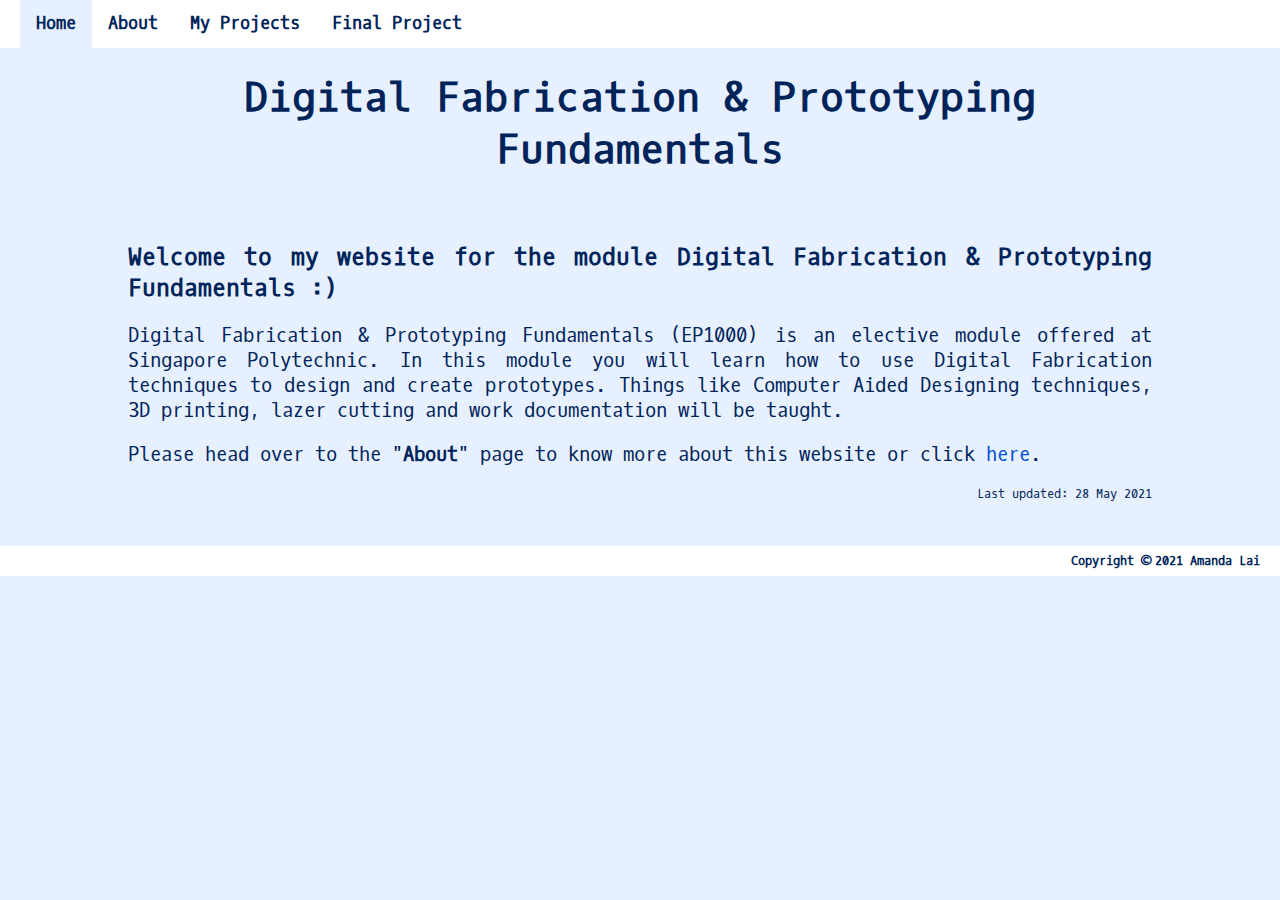
<file: index.html>
<!DOCTYPE html>
<html>
  <head>
      <title>Amanda & EP1000</title>
      <link rel="stylesheet" href="style.css"/>
      <link rel="preconnect" href="https://fonts.gstatic.com">
      <link href="https://fonts.googleapis.com/css2?family=Oxygen+Mono&display=swap" rel="stylesheet">
  </head>
  <body>
    <header>
      <h1>Digital Fabrication & Prototyping Fundamentals</h1>
    </header>
    <div class="menu-bar">
      <ul>
        <li><a href="index.html" class="active">Home</a></li>
        <li><a href="about.html">About</a></li>
        <li><a href="projects.html">My Projects</a>
          <div class="sub-menu-1">
            <ul>
              <li><a href="safety.html">FabLab Safety</a></li>
              <li><a href="webdevelopment.html">Web Development</a></li>
              <li><a href="cad.html">Computer Aided Design</a></li>
              <li><a href="3d.html">3D Modelling</a></li>
              <li><a href="programming.html">Programming</a></li>
            </ul>
          </div>
        </li>
        <li><a href="finalproject.html">Final Project</a></li>
      </ul>
    </div>
    <div id="home">
      <h2>Welcome to my website for the module Digital Fabrication & Prototyping Fundamentals :)</h2>
      <p>Digital Fabrication & Prototyping Fundamentals (EP1000) is an elective module offered at Singapore Polytechnic. In this module you will learn how to use Digital Fabrication techniques to design and create prototypes. Things like Computer Aided Designing techniques, 3D printing, lazer cutting and work documentation will be taught. </p>
      <p>Please head over to the "<b>About</b>" page to know more about this website or click <a href="about.html">here</a>.</p>
      <p style="text-align: right; font-size: 12px;">Last updated: 28 May 2021</p>
    </div>
  </body>
  <footer>
    <p>Copyright &copy; 2021 Amanda Lai</p>
  </footer>
</html>
</file>
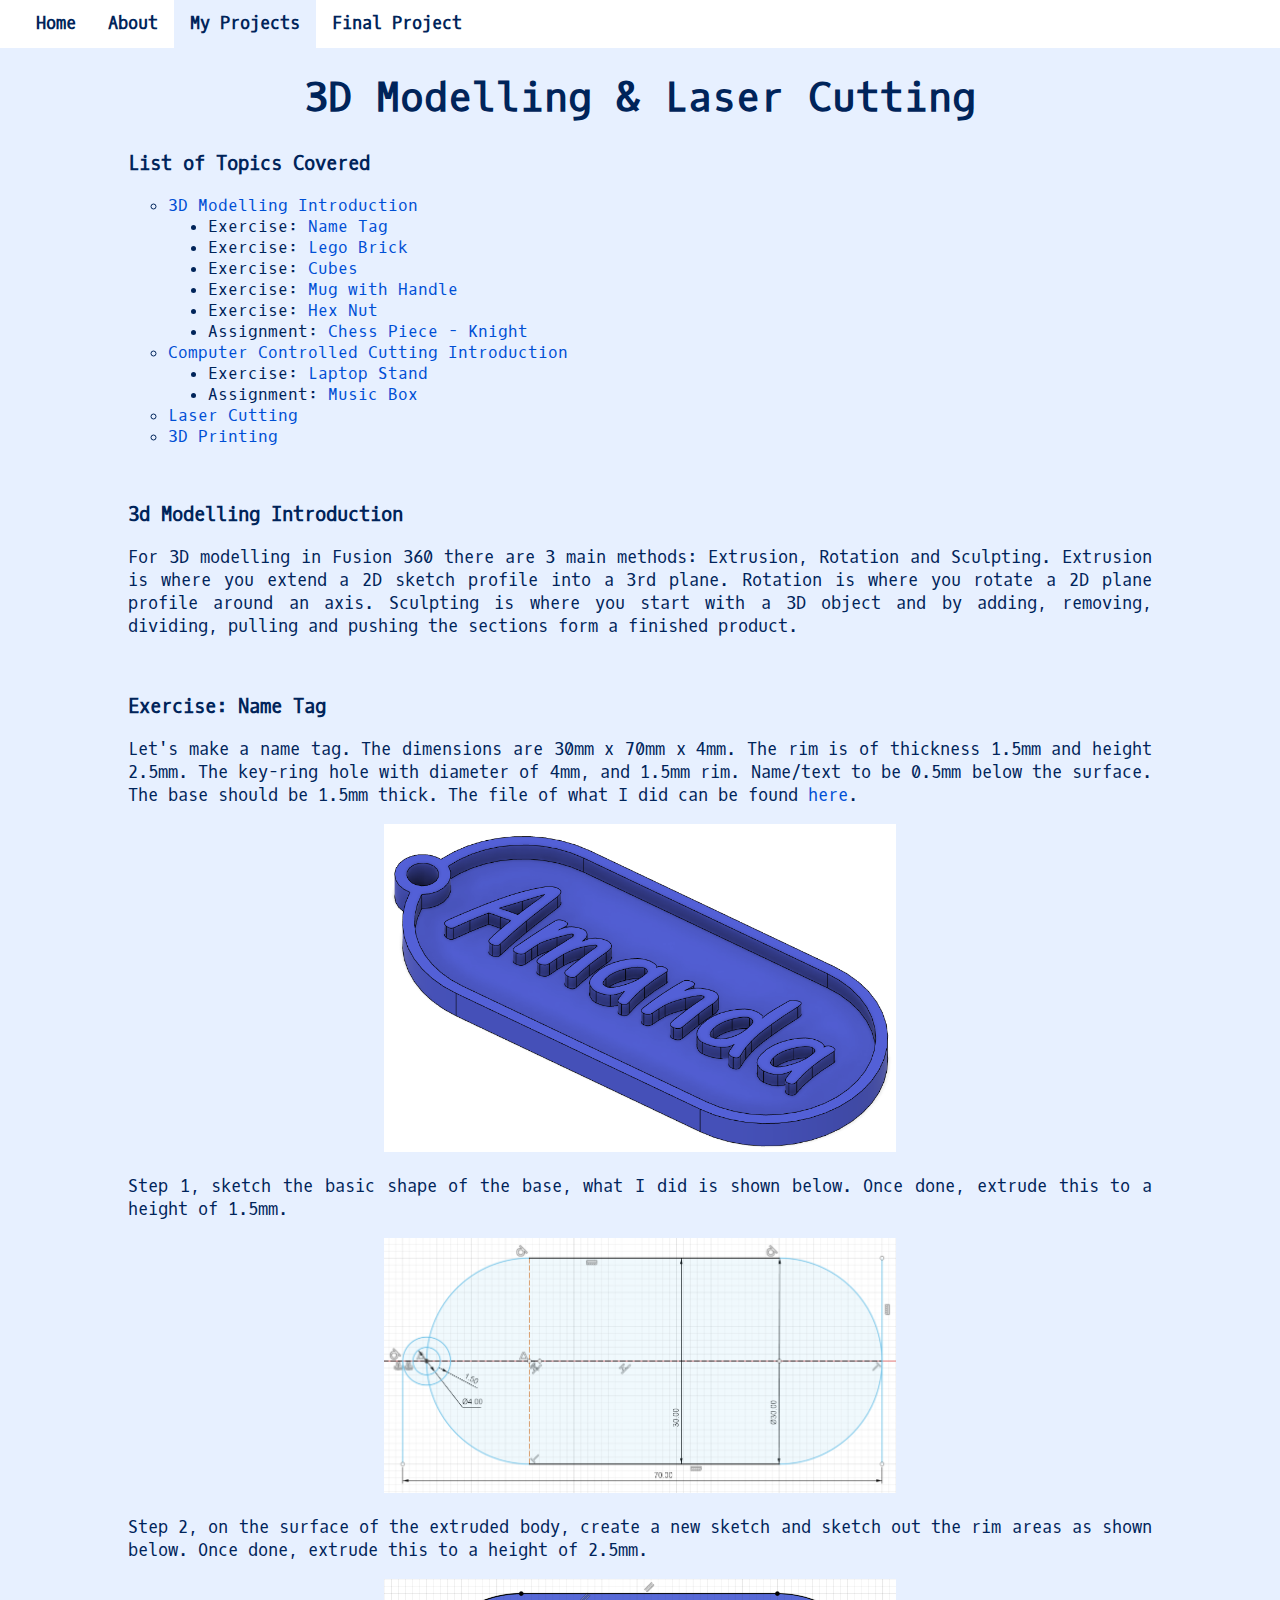
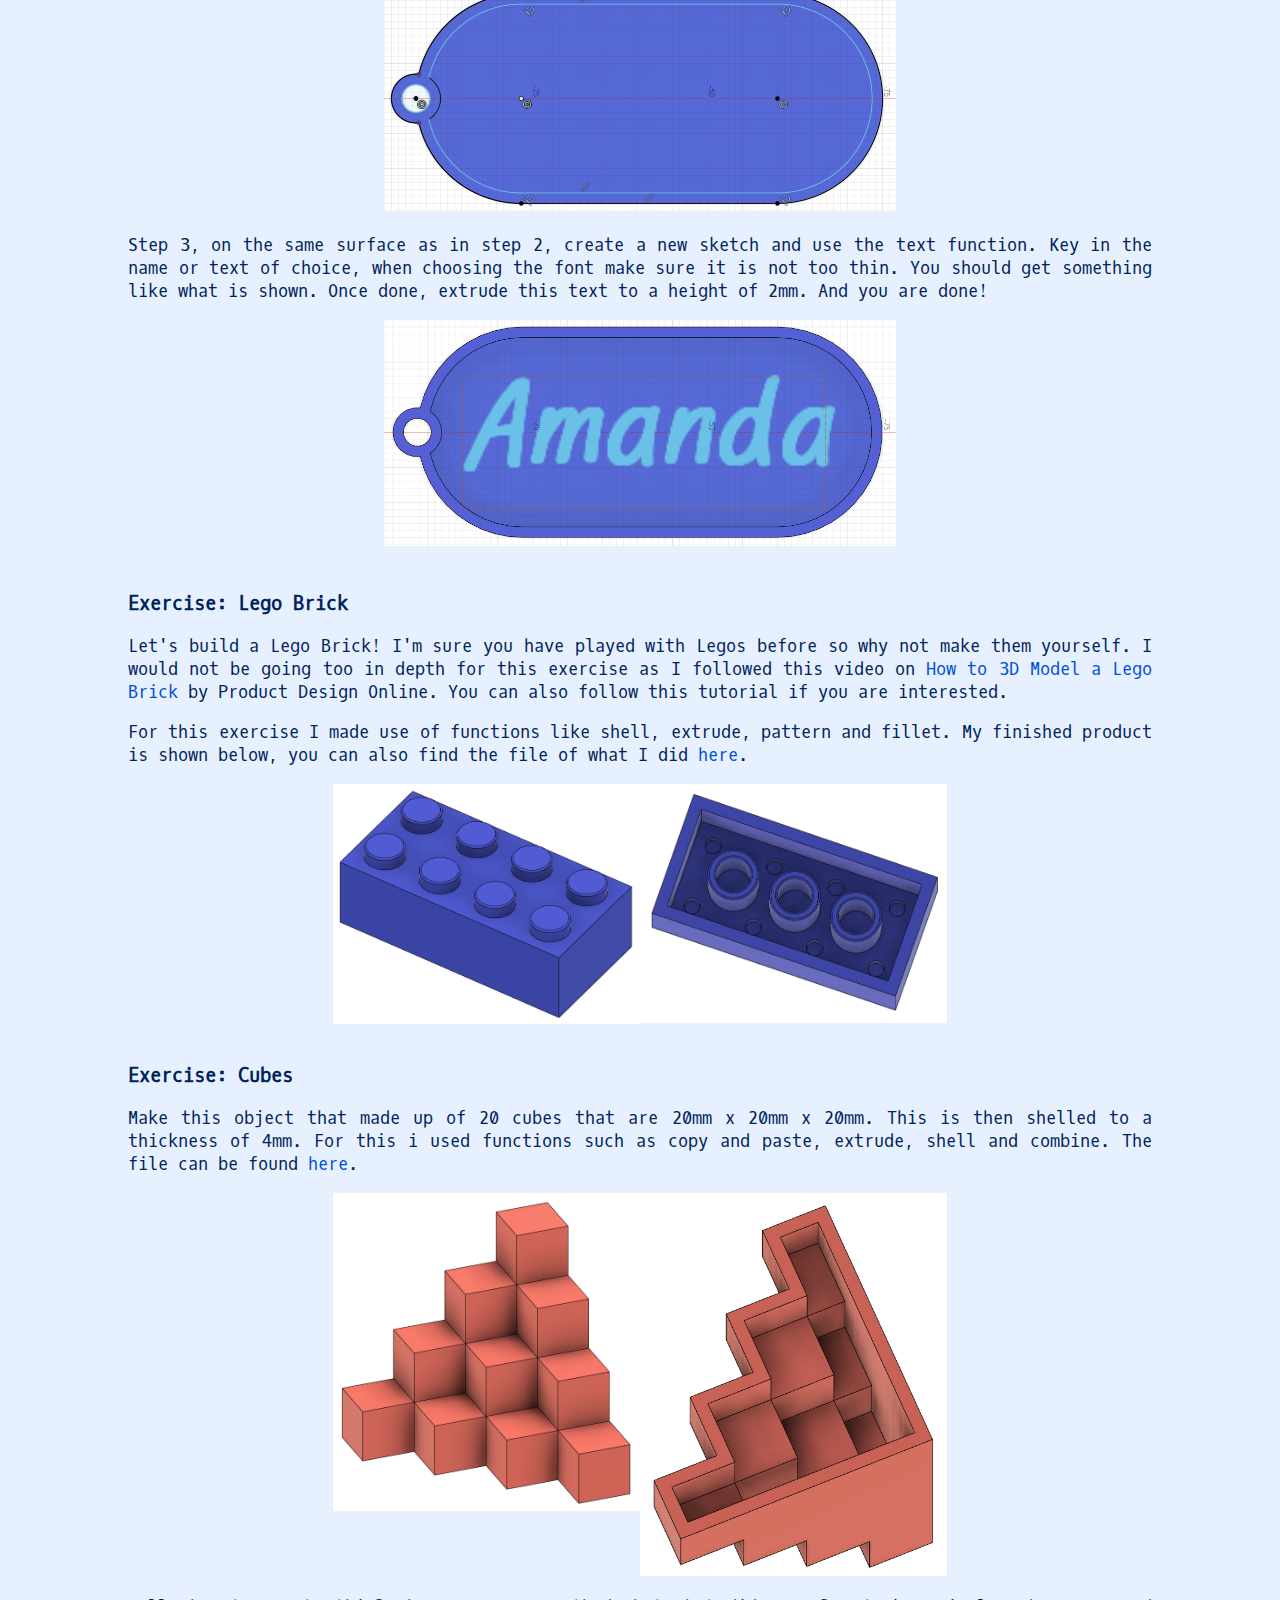
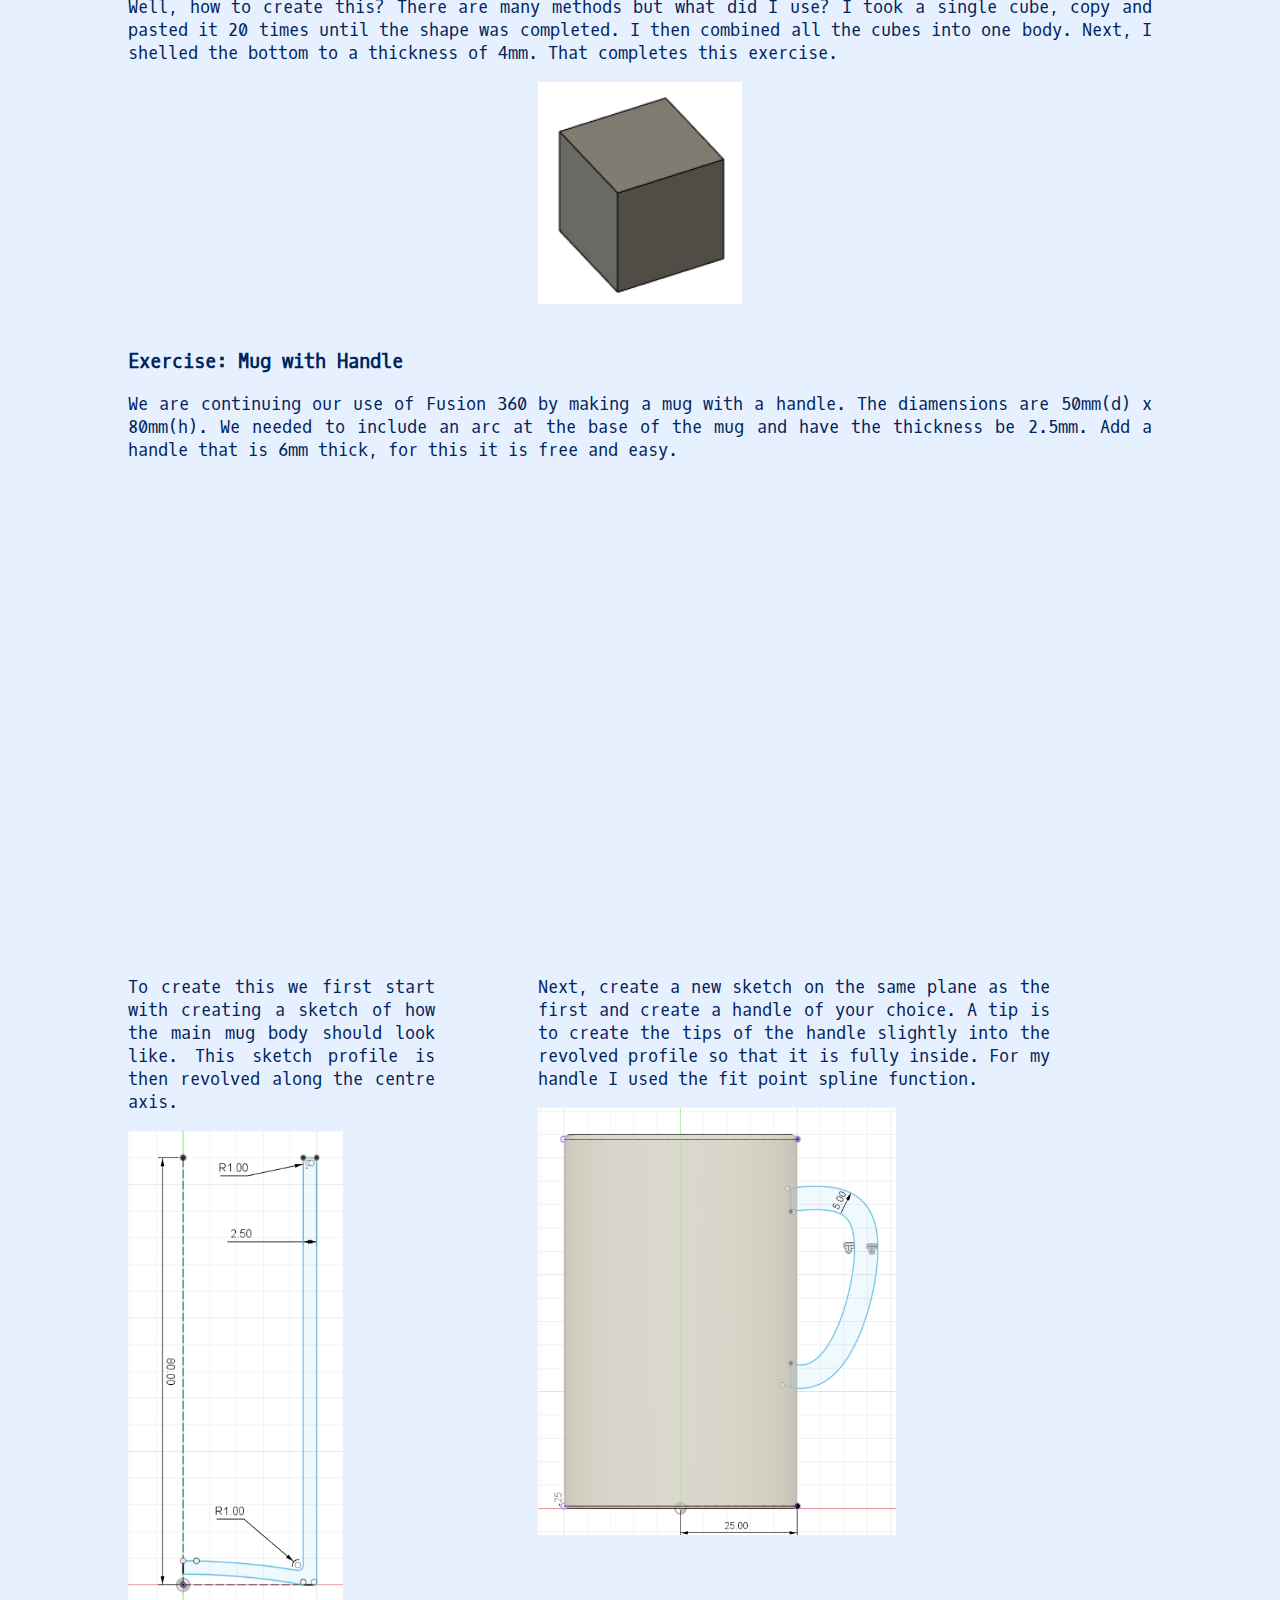
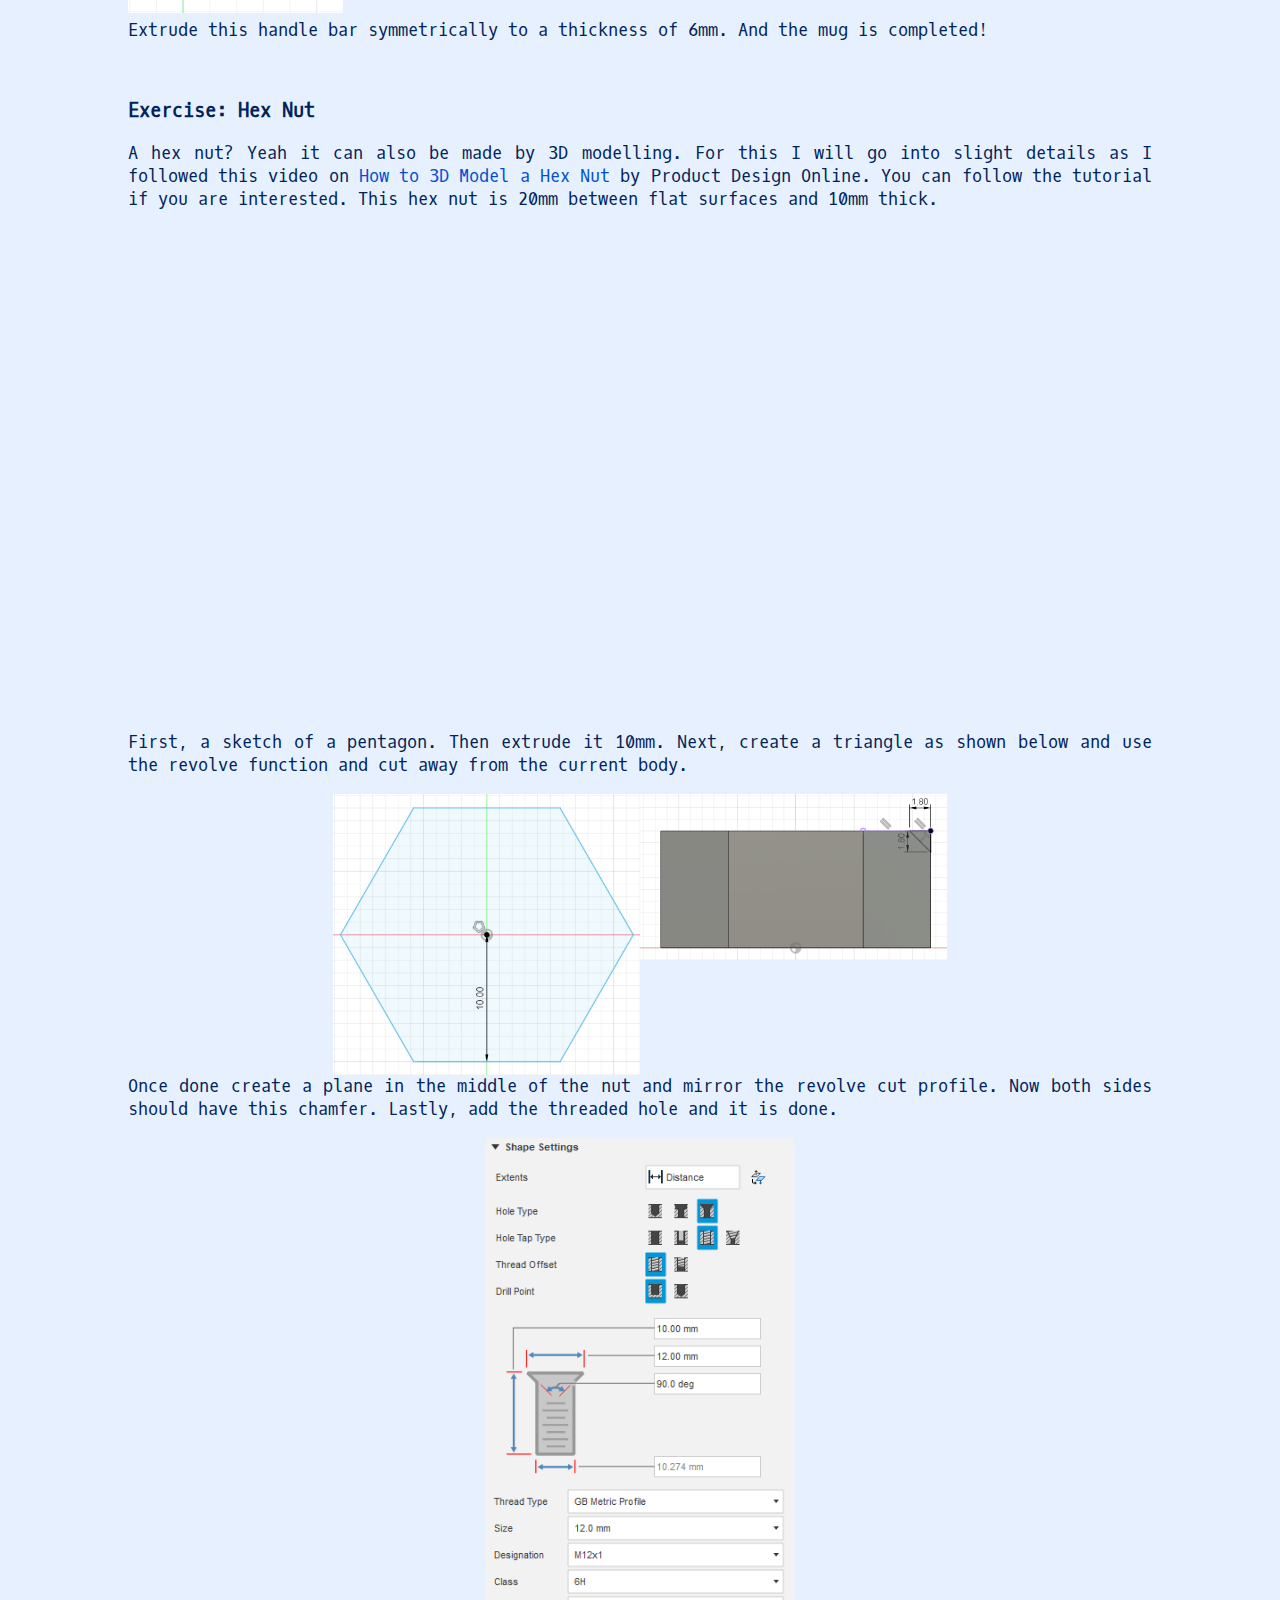
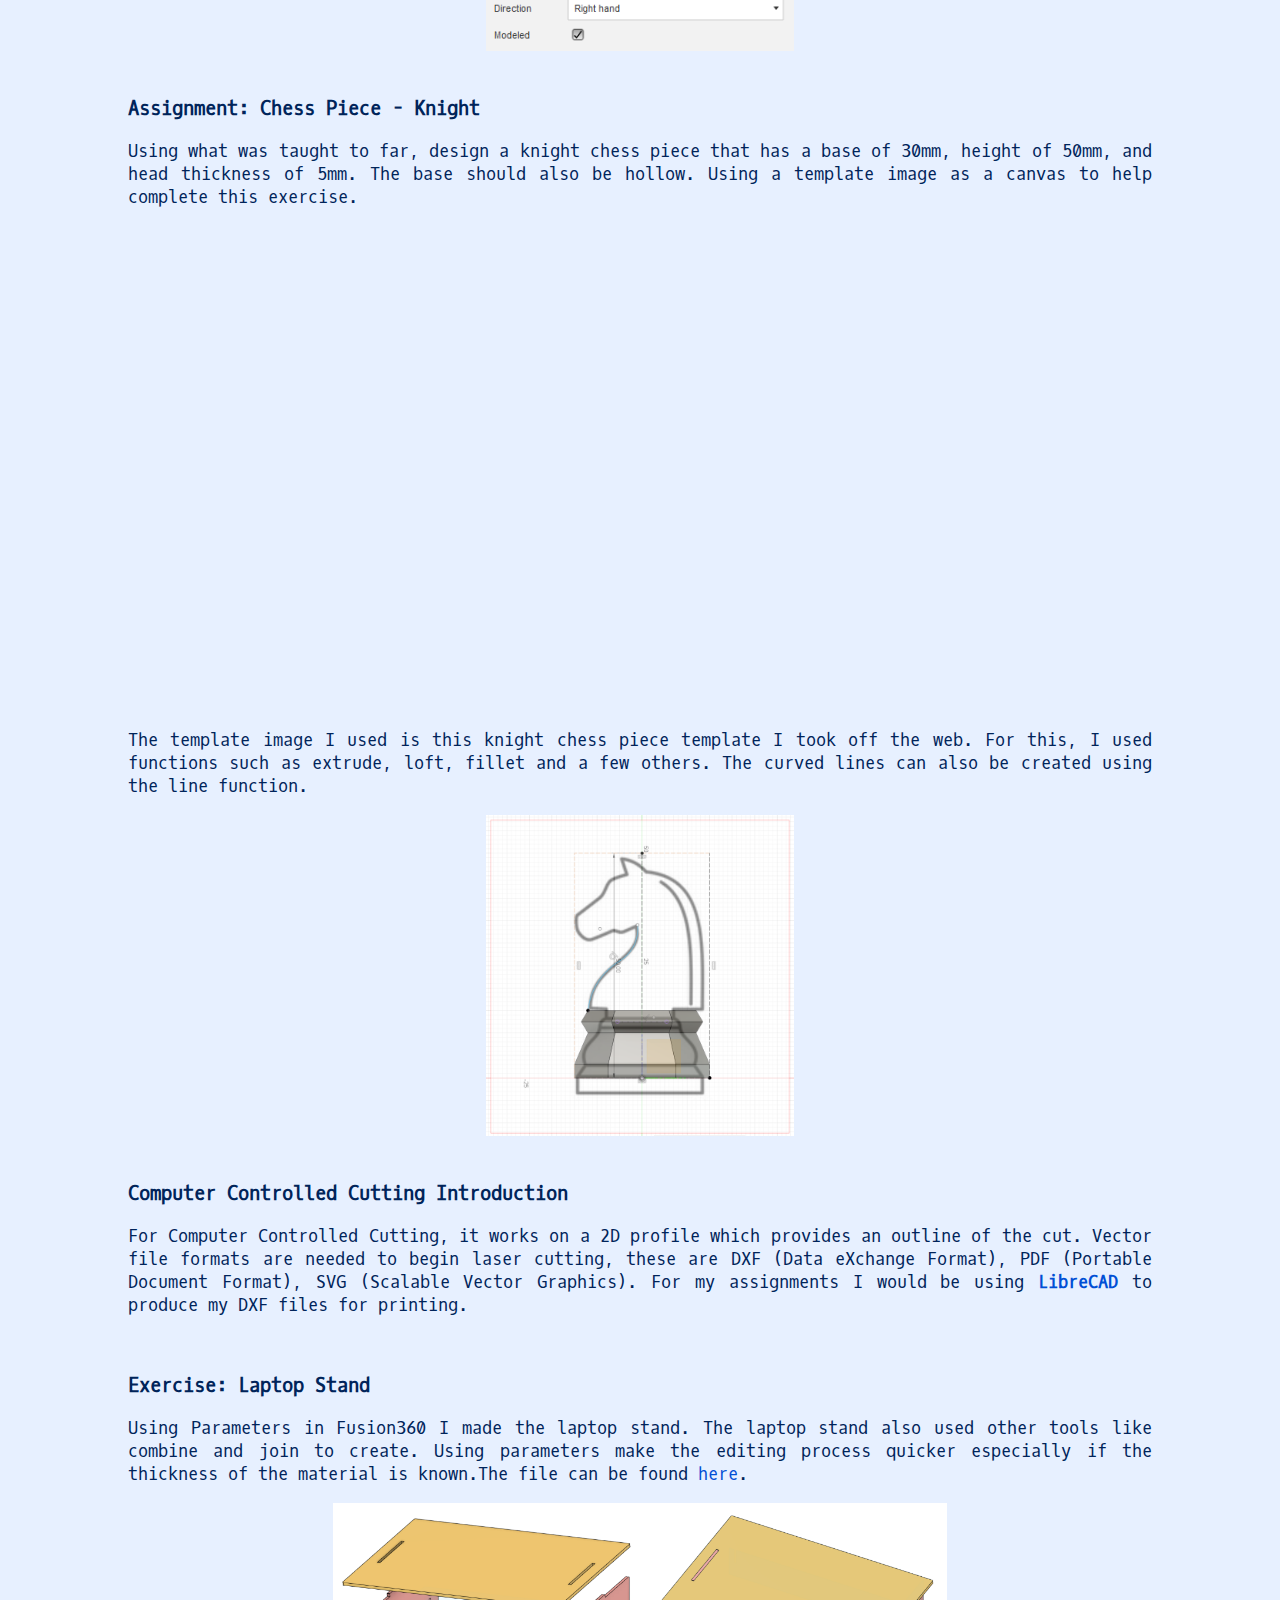
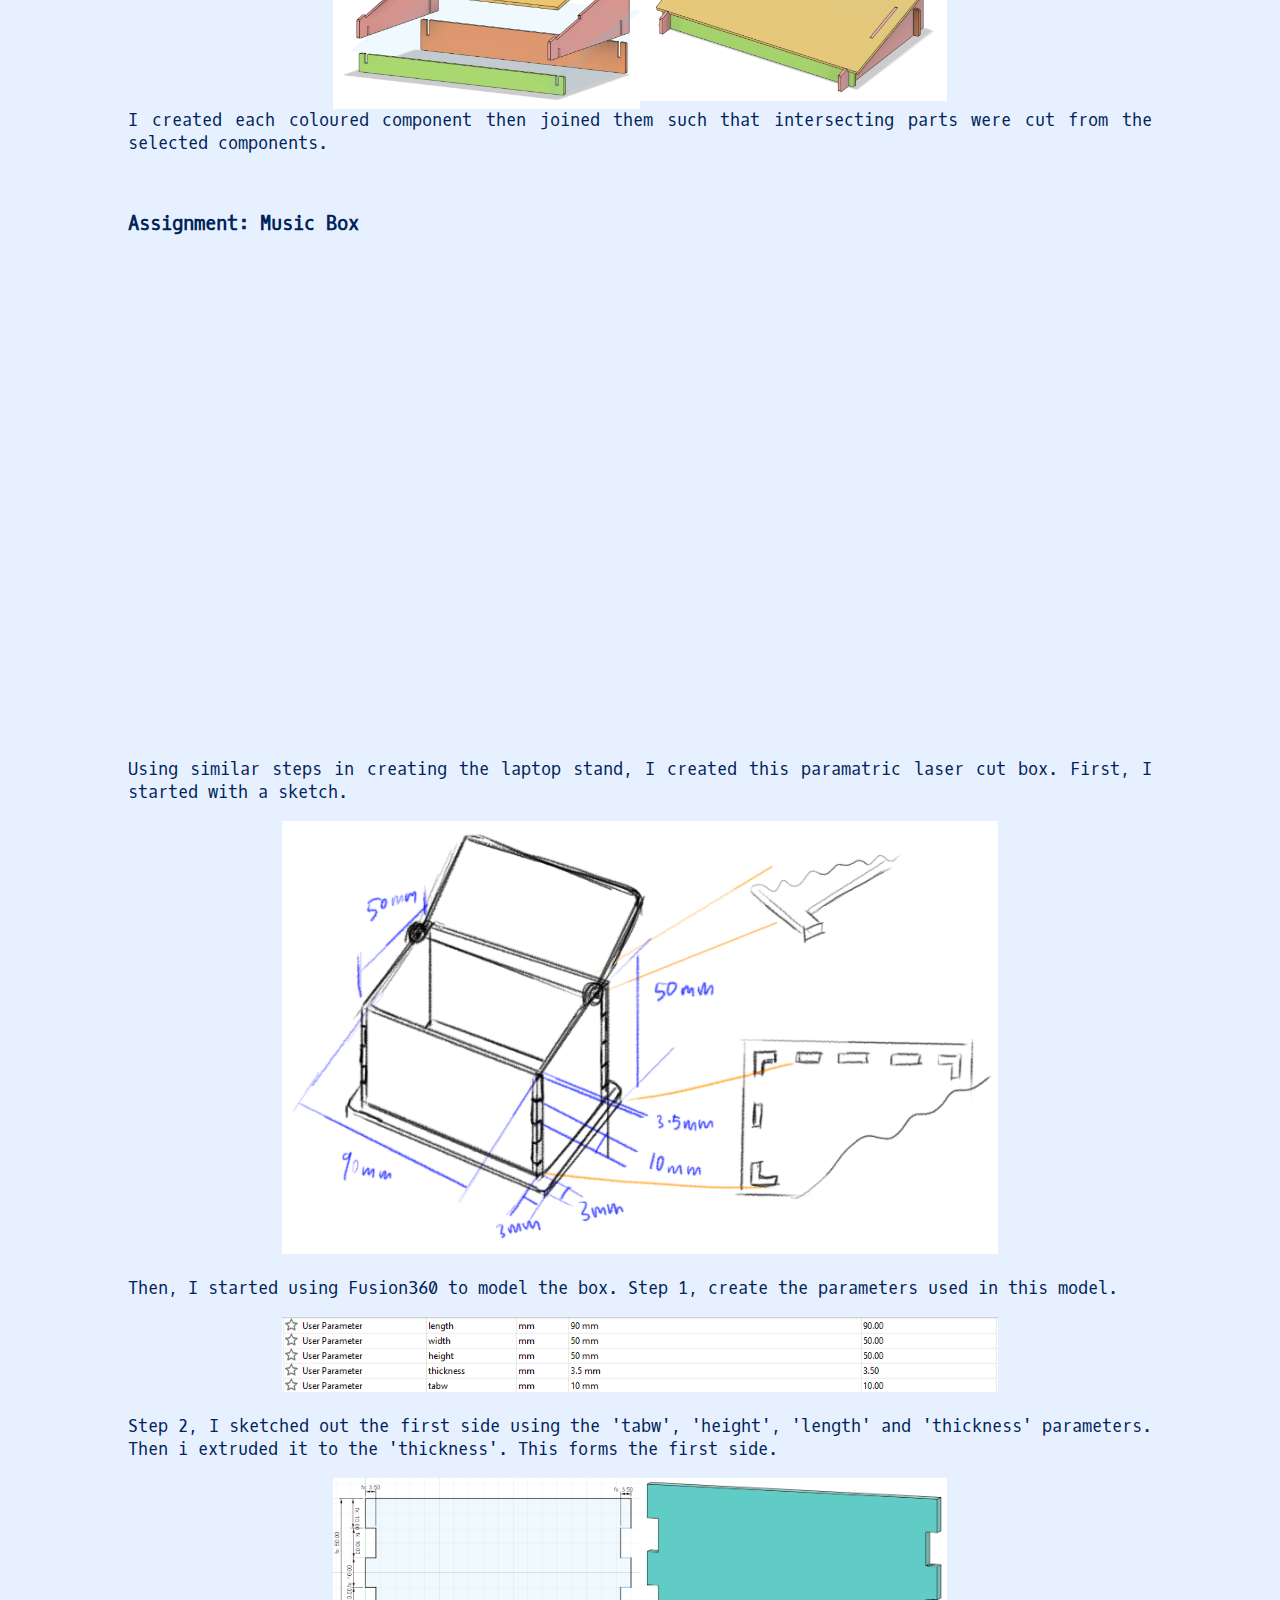
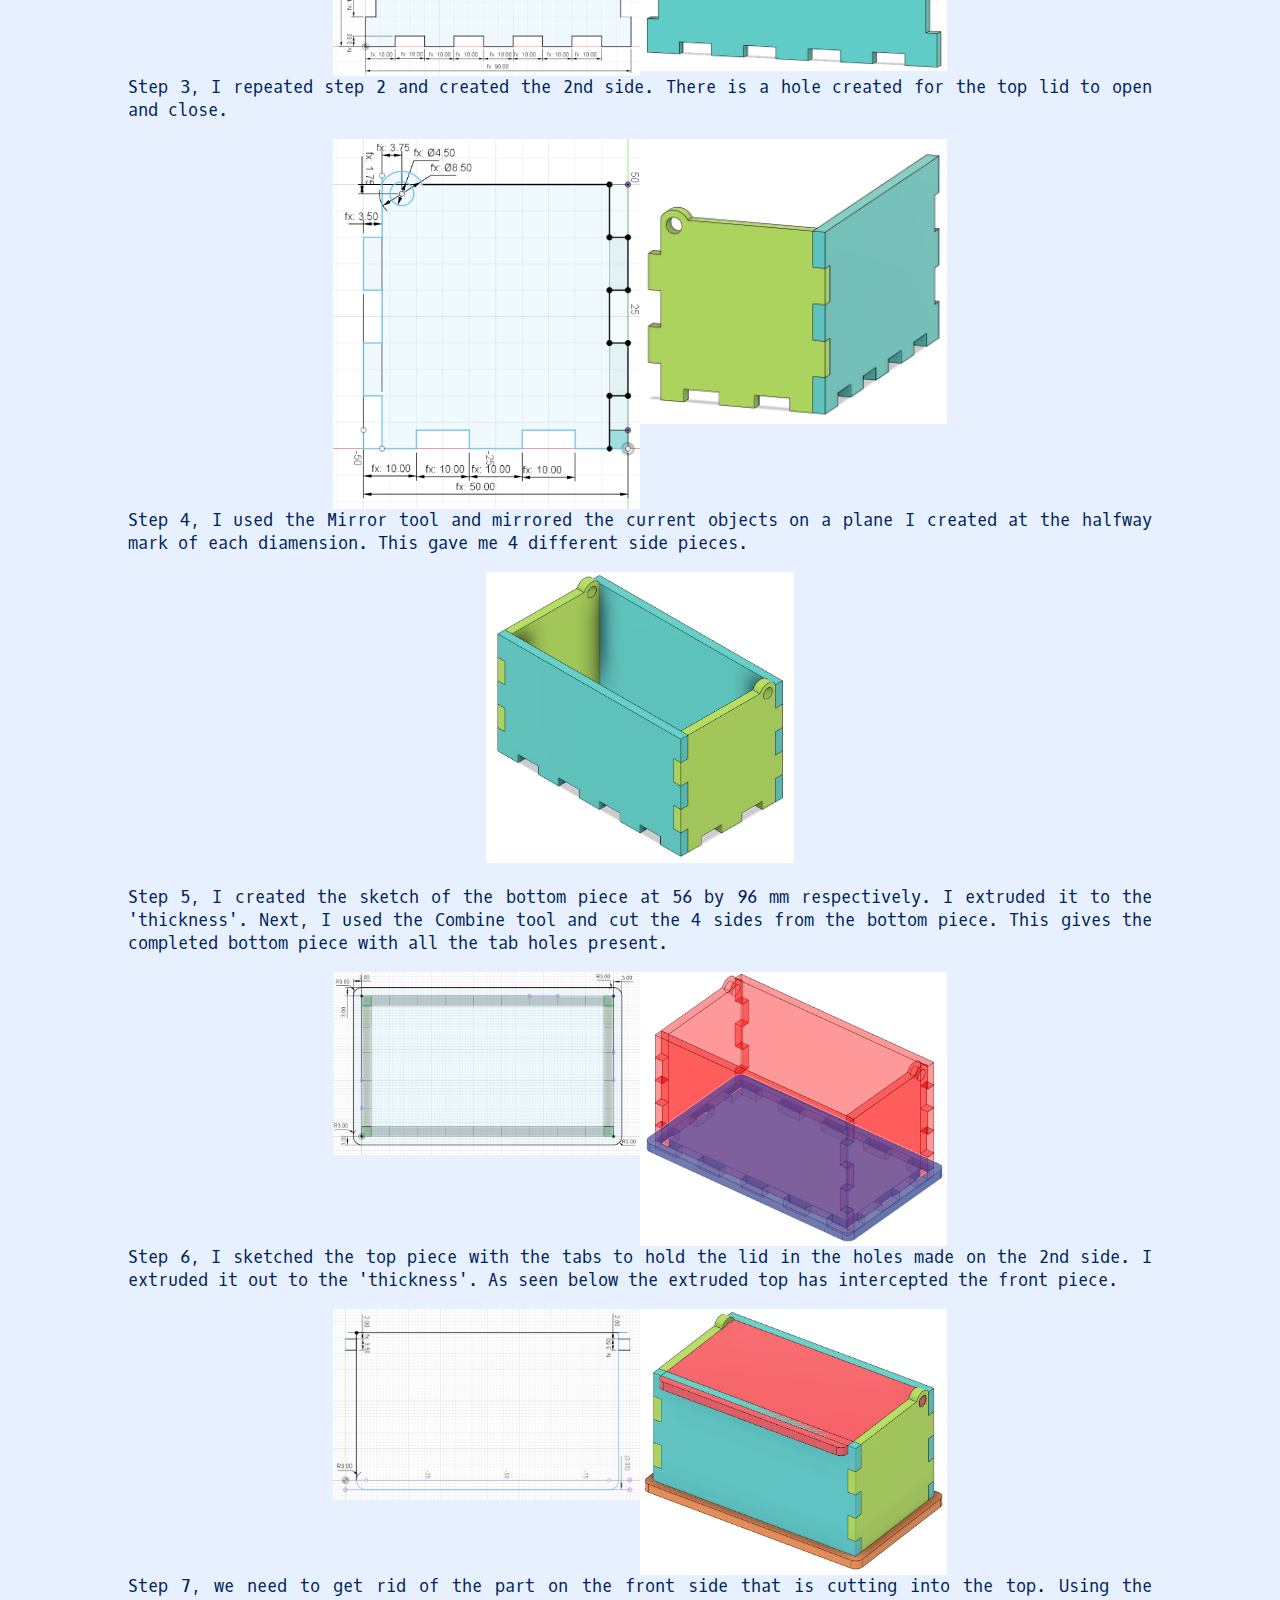
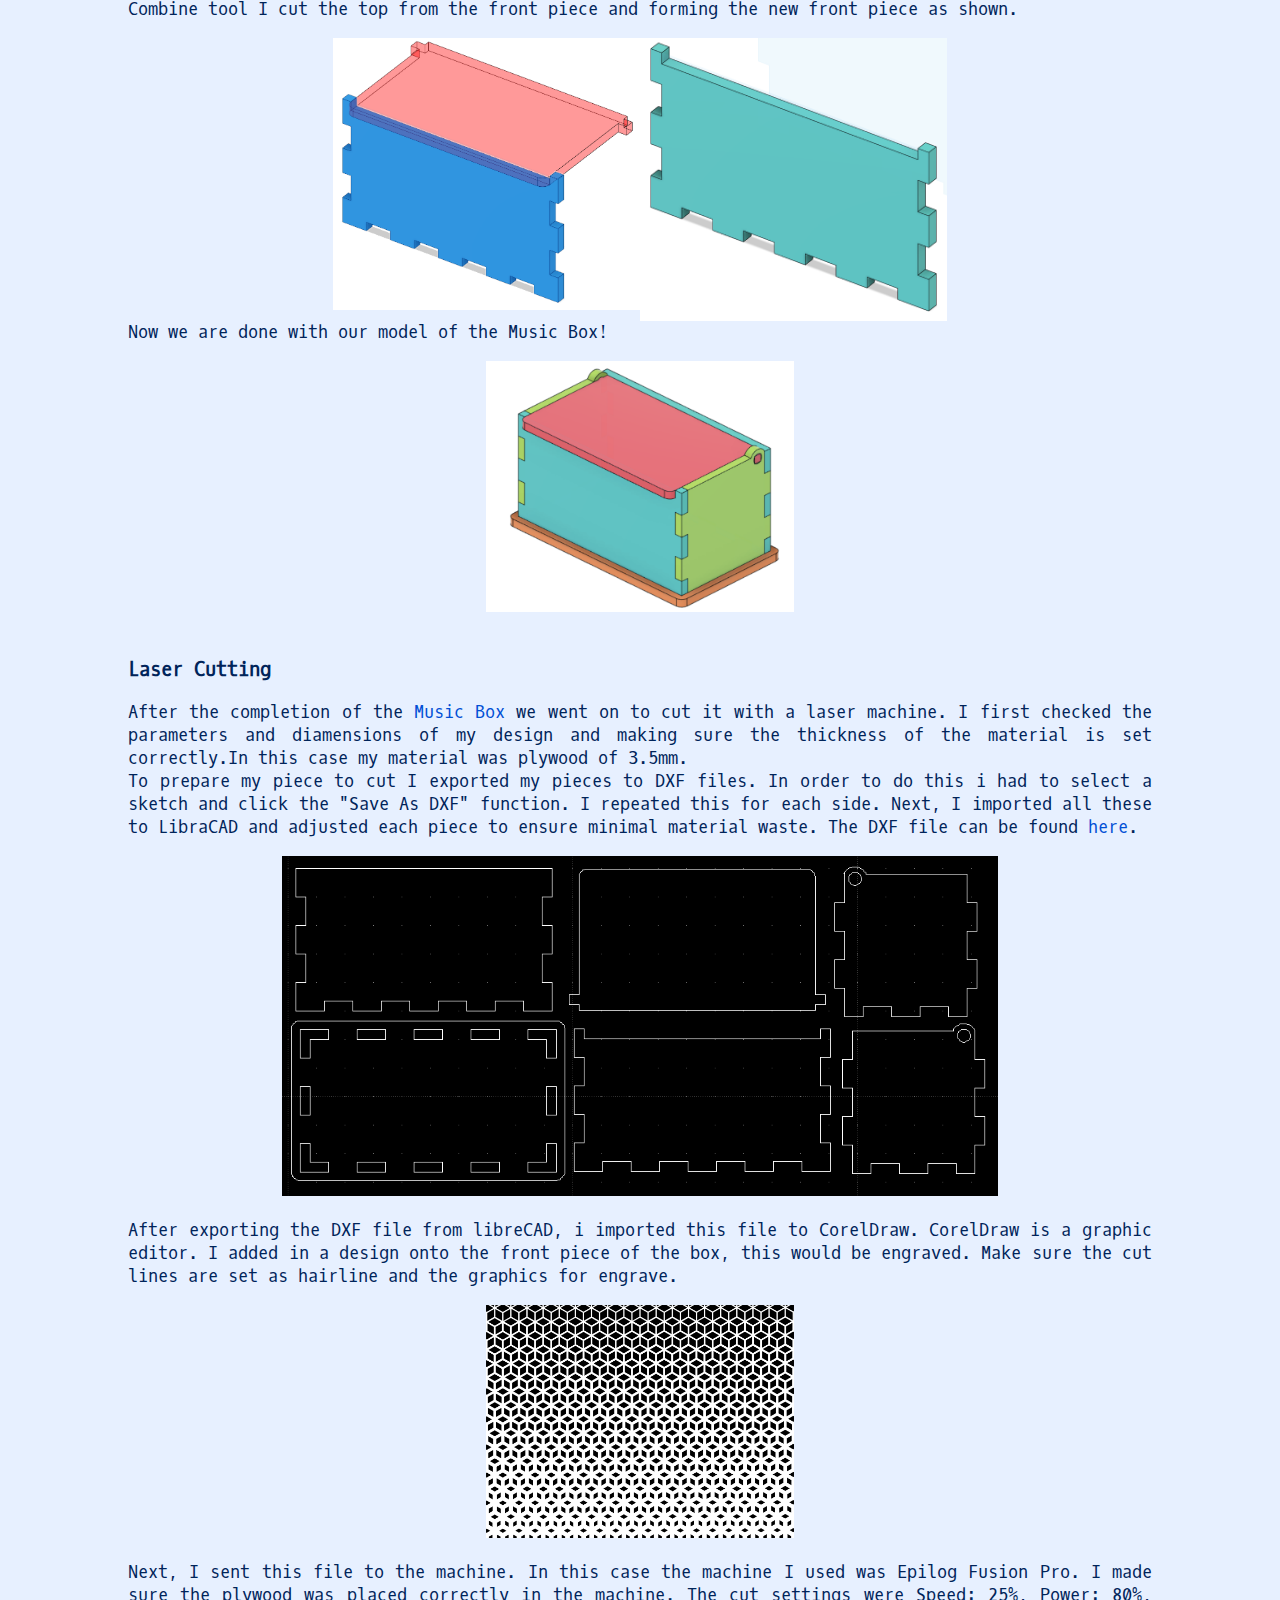
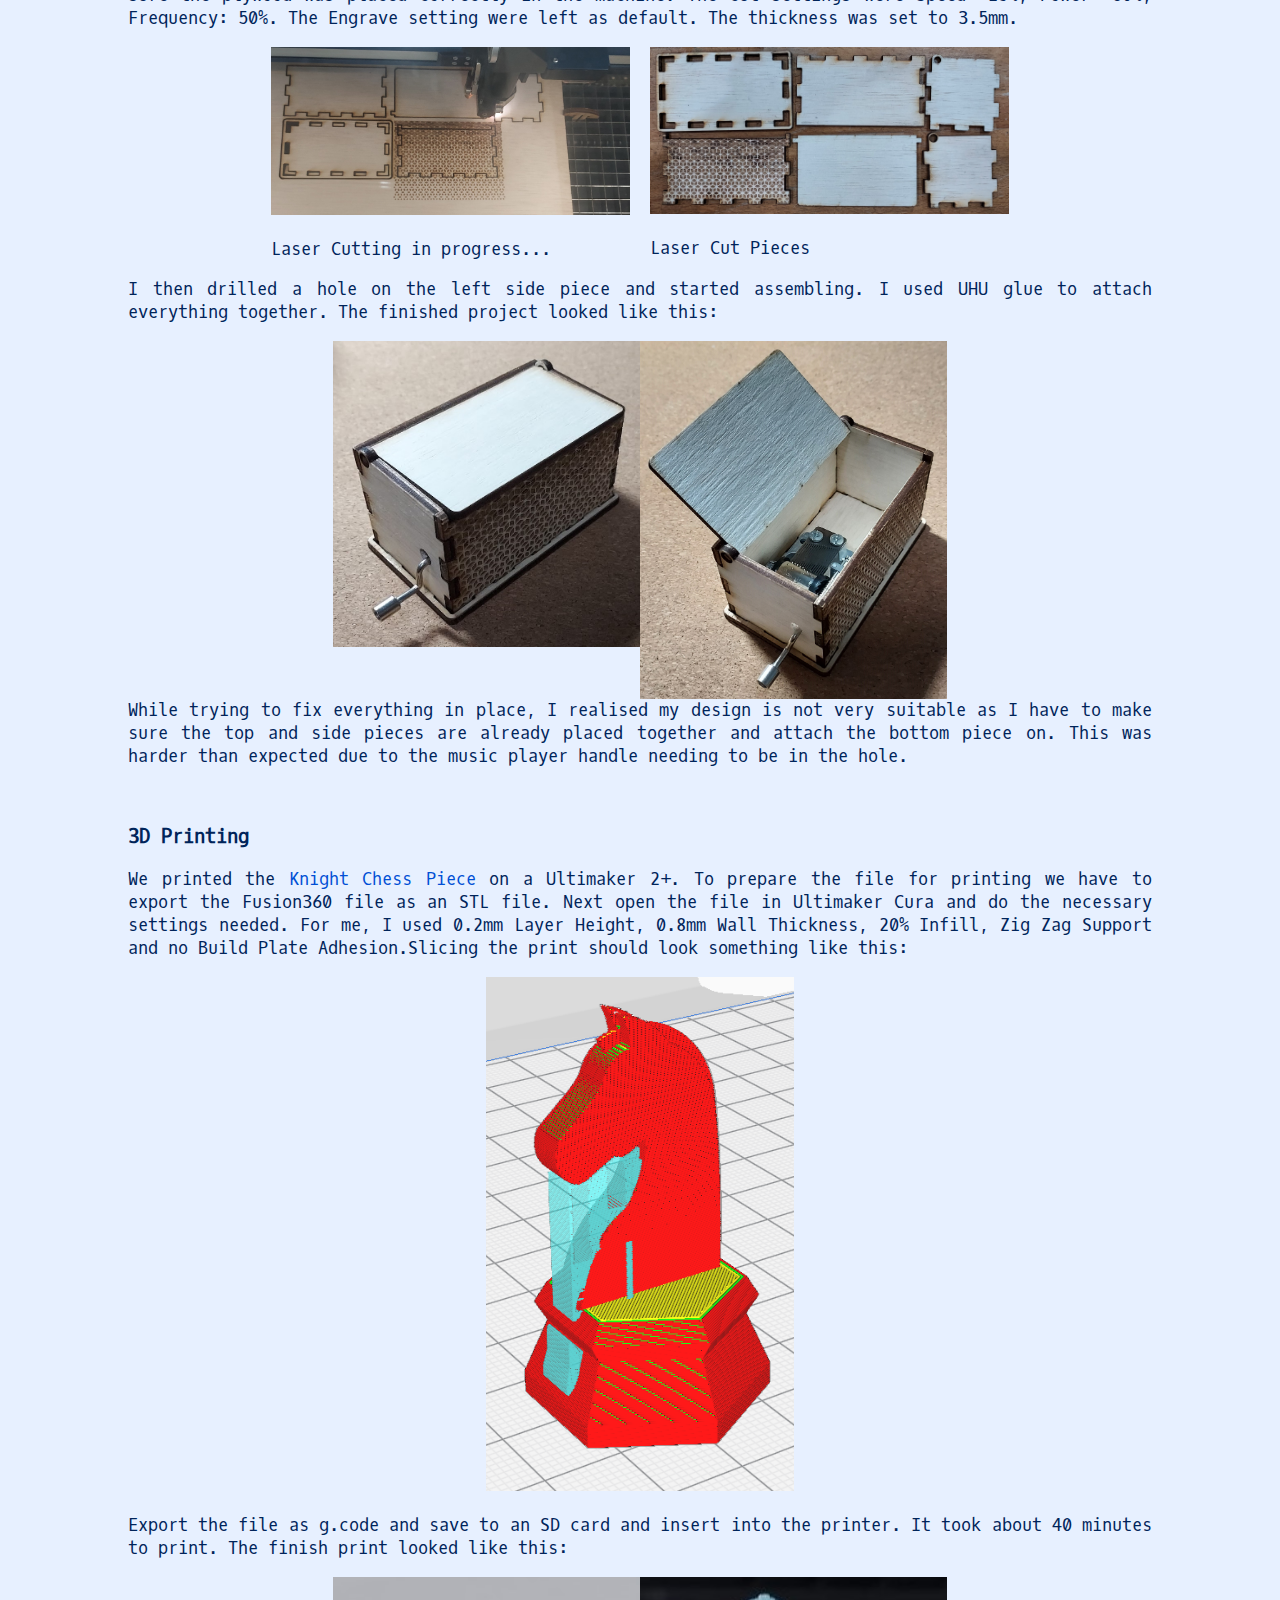
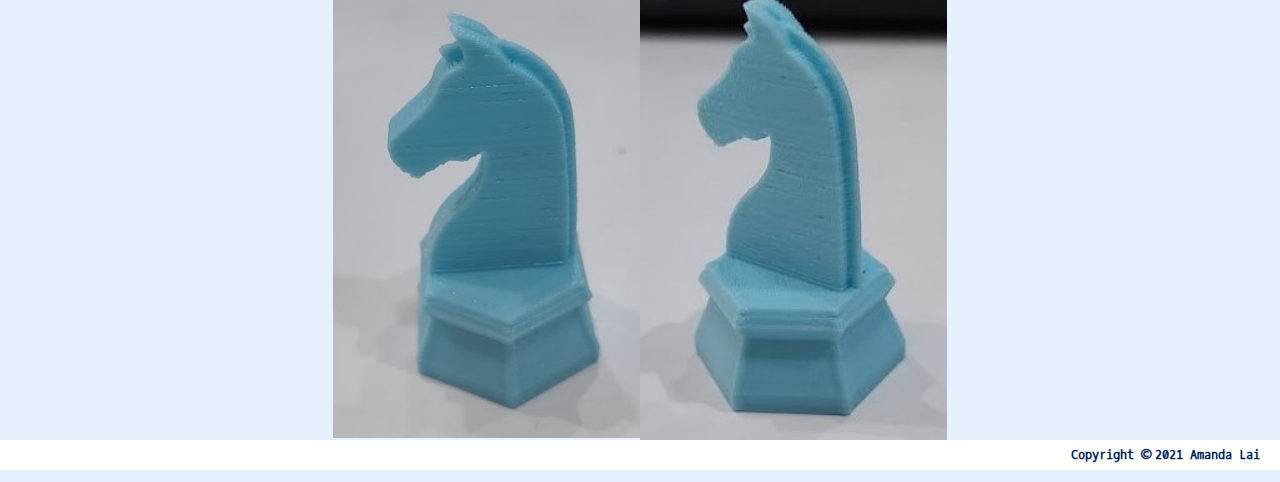
<file: 3D.html>
<!DOCTYPE html>
<html>
  <head>
    <title>3D & Laser - Amanda & EP1000</title>
    <link rel="stylesheet" href="style.css"/>
    <link rel="preconnect" href="https://fonts.gstatic.com">
    <link href="https://fonts.googleapis.com/css2?family=Oxygen+Mono&display=swap" rel="stylesheet">
  </head>
  <body>
    <header>
      <h1>3D Modelling & Laser Cutting</h1>
    </header>
    <div class="menu-bar">
      <ul>
        <li><a href="index.html">Home</a></li>
        <li><a href="about.html">About</a></li>
        <li><a href="projects.html" class="active">My Projects</a>
          <div class="sub-menu-1">
            <ul>
              <li><a href="safety.html">FabLab Safety</a></li>
              <li><a href="webdevelopment.html">Web Development</a></li>
              <li><a href="cad.html">Computer Aided Design</a></li>
              <li><a href="3d.html" class="active">3D Modelling</a></li>
              <li><a href="programming.html">Programming</a></li>
            </ul>
          </div>
        </li>
        <li><a href="finalproject.html">Final Project</a></li>
      </ul>
    </div>
    <div id="intro_3d">
      <h3>List of Topics Covered</h3>
        <ul style="list-style-type: circle;">
          <li><a href="#modelling-3d">3D Modelling Introduction</a>
            <ul style="list-style-type: disc;">
              <li>Exercise: <a href="#nametag-3d">Name Tag</a></li>
              <li>Exercise: <a href="#lego-3d">Lego Brick</a></li>
              <li>Exercise: <a href="#cubes-3d">Cubes</a></li>
              <li>Exercise: <a href="#mug-3d">Mug with Handle</a></li>
              <li>Exercise: <a href="#nut-3d">Hex Nut</a></li>
              <li>Assignment: <a href="#chess-3d">Chess Piece - Knight</a></li>
            </ul>
          </li>
          <li><a href="#cutting-intro">Computer Controlled Cutting Introduction</a></li>
            <ul style="list-style-type: disc;">
              <li>Exercise: <a href="#laptop-laser">Laptop Stand</a></li>
              <li>Assignment: <a href="#musicbox-laser">Music Box</a></li>
            </ul>
            <li><a href="#laser-cut">Laser Cutting</a></li>
            <li><a href="#print-3d">3D Printing</a></li>
        </ul>
    </div>
    <div id="modelling-3d">
      <h3>3d Modelling Introduction</h3>
      <p>For 3D modelling in Fusion 360 there are 3 main methods: Extrusion, Rotation and Sculpting. Extrusion is where you extend a 2D sketch profile into a 3rd plane. Rotation is where you rotate a 2D plane profile around an axis. Sculpting is where you start with a 3D object and by adding, removing, dividing, pulling and pushing the sections form a finished product.</p>
    </div>
    <div id="nametag-3d">
      <h3>Exercise: Name Tag</h3>
      <p>Let's make a name tag. The dimensions are 30mm x 70mm x 4mm. The rim is of thickness 1.5mm and height 2.5mm. The key-ring hole with diameter of 4mm, and 1.5mm rim. Name/text to be 0.5mm below the surface. The base should be 1.5mm thick. The file of what I did can be found <a href="files/Name Tag.f3d">here</a>.</p>
      <img src="images/cad-nametag.png" alt="Name Tag">
      <p>Step 1, sketch the basic shape of the base, what I did is shown below. Once done, extrude this to a height of 1.5mm.</p>
      <img src="images/nametag-step1.png" alt="Name Tag step 1">
      <p>Step 2, on the surface of the extruded body, create a new sketch and sketch out the rim areas as shown below. Once done, extrude this to a height of 2.5mm.</p>
      <img src="images/nametag-step2.png" alt="Name Tag step 2">
      <p>Step 3, on the same surface as in step 2, create a new sketch and use the text function. Key in the name or text of choice, when choosing the font make sure it is not too thin. You should get something like what is shown. Once done, extrude this text to a height of 2mm. And you are done!</p>
      <img src="images/nametag-step3.png" alt="Name Tag step 3">
    </div>
    <div id="lego-3d">
      <h3>Exercise: Lego Brick</h3>
      <p>Let's build a Lego Brick! I'm sure you have played with Legos before so why not make them yourself. I would not be going too in depth for this exercise as I followed this video on <a href="https://www.youtube.com/watch?v=6yPKMSb6ja8">How to 3D Model a Lego Brick</a> by Product Design Online. You can also follow this tutorial if you are interested. </p>
      <p>For this exercise I made use of functions like shell, extrude, pattern and fillet. My finished product is shown below, you can also find the file of what I did <a href="files/Lego.f3d">here</a>.</p>
      <img src="images/cad-lego.png" alt="Lego Brick">
      <img src="images/cad-lego-under.png" alt="Lego Brick Bottom">
    </div>
    <div id="cubes-3d">
      <h3>Exercise: Cubes</h3>
      <p>Make this object that made up of 20 cubes that are 20mm x 20mm x 20mm. This is then shelled to a thickness of 4mm. For this i used functions such as copy and paste, extrude, shell and combine. The file can be found <a href="files/Cubes.f3d">here</a>.</p>
      <img src="images/cad-cubes.png" alt="Cubes">
      <img src="images/cad-cubes-under.png" alt="Cubes Bottom">
      <p style="clear: both; padding-top: 20px;">Well, how to create this? There are many methods but what did I use? I took a single cube, copy and pasted it 20 times until the shape was completed. I then combined all the cubes into one body. Next, I shelled the bottom to a thickness of 4mm. That completes this exercise.</p>
      <img src="images/cad-cube.png" alt="Single Cube">
    </div>
    <div id="mug-3d">
      <h3>Exercise: Mug with Handle</h3>
      <p>We are continuing our use of Fusion 360 by making a mug with a handle. The diamensions are 50mm(d) x 80mm(h). We needed to include an arc at the base of the mug and have the thickness be 2.5mm. Add a handle that is 6mm thick, for this it is free and easy.</p>
      <iframe style="float: left;"src="https://ichat1941.autodesk360.com/shares/public/SH919a0QTf3c32634dcfd498bd50b7440337?mode=embed" width="640" height="480" allowfullscreen="true" webkitallowfullscreen="true" mozallowfullscreen="true"  frameborder="0"></iframe>
      <div id="mug-1">
        <p>To create this we first start with creating a sketch of how the main mug body should look like. This sketch profile is then revolved along the centre axis.</p>
        <img src="images/cad-mug-step1.png" alt="Mug step 1">
      </div>
      <div id="mug-2">
        <p>Next, create a new sketch on the same plane as the first and create a handle of your choice. A tip is to create the tips of the handle slightly into the revolved profile so that it is fully inside. For my handle I used the fit point spline function.</p>
        <img src="images/cad-mug-step2.png" alt="Mug step 2">
      </div>
      <p style="clear: both;">Extrude this handle bar symmetrically to a thickness of 6mm. And the mug is completed!</p>
    </div>
    <div id="nut-3d">
      <h3>Exercise: Hex Nut</h3>
      <p>A hex nut? Yeah it can also be made by 3D modelling. For this I will go into slight details as I followed this video on <a href="https://www.youtube.com/watch?v=Xho87HJ-XDo">How to 3D Model a Hex Nut
      </a> by Product Design Online. You can follow the tutorial if you are interested. This hex nut is 20mm between flat surfaces and 10mm thick.</p>
      <iframe src="https://ichat1941.autodesk360.com/shares/public/SH919a0QTf3c32634dcf4e5dbc9156a7e84b?mode=embed" width="640" height="480" allowfullscreen="true" webkitallowfullscreen="true" mozallowfullscreen="true"  frameborder="0"></iframe>
      <p>First, a sketch of a pentagon. Then extrude it 10mm. Next, create a triangle as shown below and use the revolve function and cut away from the current body.</p>
      <img src="images/cad-nut-step1.png" alt="Hex Nut step 1">
      <img src="images/cad-nut-step2.png" alt="Hex Nut step 2">
      <p style="clear: both;">Once done create a plane in the middle of the nut and mirror the revolve cut profile. Now both sides should have this chamfer. Lastly, add the threaded hole and it is done.</p>
      <img src="images/cad-nut-step3.png" alt="Hex nut step 3">
    </div>
    <div id="chess-3d">
      <h3>Assignment: Chess Piece - Knight</h3>
      <p>Using what was taught to far, design a knight chess piece that has a base of 30mm, height of 50mm, and head thickness of 5mm. The base should also be hollow. Using a template image as a canvas to help complete this exercise.</p>
      <iframe src="https://ichat1941.autodesk360.com/shares/public/SH919a0QTf3c32634dcfd0f90cb74b6abfba?mode=embed" width="640" height="480" allowfullscreen="true" webkitallowfullscreen="true" mozallowfullscreen="true"  frameborder="0"></iframe>
      <p>The template image I used is this knight chess piece template I took off the web. For this, I used functions such as extrude, loft, fillet and a few others. The curved lines can also be created using the line function.</p>
      <img src="images/chess-canvas.png" alt="Chess Piece Canvas">
    </div>
    <div id="cutting-intro">
      <h3>Computer Controlled Cutting Introduction</h3>
      <p>For Computer Controlled Cutting, it works on a 2D profile which provides an outline of the cut. Vector file formats are needed to begin laser cutting, these are DXF (Data eXchange Format), PDF (Portable Document Format), SVG (Scalable Vector Graphics). For my assignments I would be using <a href="https://librecad.org/"><b>LibreCAD</b></a> to produce my DXF files for printing.</p>
    </div>
    <div id="laptop-laser">
      <h3>Exercise: Laptop Stand</h3>
      <p>Using Parameters in Fusion360 I made the laptop stand. The laptop stand also used other tools like combine and join to create. Using parameters make the editing process quicker especially if the thickness of the material is known.The file can be found <a href="files/Laptop Stand.f3d">here</a>.</p>
      <img src="images/laptop-split.png" alt="Laptop 1">
      <img src="images/laptop-fixed.png" alt="Laptop 2">
      <p style="clear: both;">I created each coloured component then joined them such that intersecting parts were cut from the selected components.</p>
    </div>
    <div id="musicbox-laser">
      <h3>Assignment: Music Box</h3>
      <iframe src="https://ichat1941.autodesk360.com/shares/public/SH919a0QTf3c32634dcf70834869303cee0d?mode=embed" width="640" height="480" allowfullscreen="true" webkitallowfullscreen="true" mozallowfullscreen="true"  frameborder="0"></iframe>
      <p>Using similar steps in creating the laptop stand, I created this paramatric laser cut box. First, I started with a sketch.</p>
      <img src="images/music-box-sketch.png" alt="Music Box Sketch">
      <p>Then, I started using Fusion360 to model the box. Step 1, create the parameters used in this model.</p>
      <img src="images/music-box-parameter.png" alt="Music Box Parameter">
      <p>Step 2, I sketched out the first side using the 'tabw', 'height', 'length' and 'thickness' parameters. Then i extruded it to the 'thickness'. This forms the first side.</p>
      <img src="images/music-box-side1.png" alt="Music Box Side 1">
      <img src="images/music-box-side1-3d.png" alt="Music Box Side 1 3D">
      <p style="clear: both;">Step 3, I repeated step 2 and created the 2nd side. There is a hole created for the top lid to open and close.</p>
      <img src="images/music-box-side2.png" alt="Music Box Side 2">
      <img src="images/music-box-side2-3d.png" alt="Music Box Side 2 3D">
      <p style="clear: both;">Step 4, I used the Mirror tool and mirrored the current objects on a plane I created at the halfway mark of each diamension. This gave me 4 different side pieces.</p>
      <img src="images/music-box-sides.png" alt="Music Box Sides">
      <p>Step 5, I created the sketch of the bottom piece at 56 by 96 mm respectively. I extruded it to the 'thickness'. Next, I used the Combine tool and cut the 4 sides from the bottom piece. This gives the completed bottom piece with all the tab holes present.</p>
      <img src="images/music-box-bottom.png" alt="Music Box Bottom">
      <img src="images/music-box-bottom-cut.png" alt="Music Box Bottom Cut">
      <p style="clear: both;">Step 6, I sketched the top piece with the tabs to hold the lid in the holes made on the 2nd side. I extruded it out to the 'thickness'. As seen below the extruded top has intercepted the front piece.</p>
      <img src="images/music-box-top.png" alt="Music Box Top">
      <img src="images/music-box-top-3d.png" alt="Music Box Top 3D">
      <p style="clear: both;">Step 7, we need to get rid of the part on the front side that is cutting into the top. Using the Combine tool I cut the top from the front piece and forming the new front piece as shown.</p>
      <img src="images/music-box-top-cut.png" alt="Music Box Top Cut">
      <img src="images/music-box-front.png" alt="Music Box Front">
      <p style="clear: both;">Now we are done with our model of the Music Box!</p>
      <img src="images/music-box.png" alt="Music Box">
    </div>
    <div id="laser-cut">
      <h3>Laser Cutting</h3>
      <p>After the completion of the <a href="#musicbox-laser">Music Box</a> we went on to cut it with a laser machine. I first checked the parameters and diamensions of my design and making sure the thickness of the material is set correctly.In this case my material was plywood of 3.5mm.<br>To prepare my piece to cut I exported my pieces to DXF files. In order to do this i had to select a sketch and click the "Save As DXF" function. I repeated this for each side. Next, I imported all these to LibraCAD and adjusted each piece to ensure minimal material waste. The DXF file can be found <a href="files/whole music box.dxf">here</a>.</p>
      <img src="images/music-box-dxf.png" alt="Music Box DXF">
      <p>After exporting the DXF file from libreCAD, i imported this file to CorelDraw. CorelDraw is a graphic editor. I added in a design onto the front piece of the box, this would be engraved. Make sure the cut lines are set as hairline and the graphics for engrave.</p>
      <img src="images/music-box-design.jpg" alt="Music Box Design">
      <p>Next, I sent this file to the machine. In this case the machine I used was Epilog Fusion Pro. I made sure the plywood was placed correctly in the machine. The cut settings were Speed: 25%, Power: 80%, Frequency: 50%. The Engrave setting were left as default. The thickness was set to 3.5mm.</p>
      <div id="music1">
        <img src="images/music-box-cutting.jpg" alt="Music Box Cutting">
        <p>Laser Cutting in progress...</p>
      </div>
      <div id="music2">
        <img src="images/music-box-cutout.jpg" alt="Music Box Cutout">
        <p>Laser Cut Pieces</p>
      </div>
      <p style="clear: both;">I then drilled a hole on the left side piece and started assembling. I used UHU glue to attach everything together. The finished project looked like this:</p>
      <img src="images/music-box-view1.jpg" alt="Music Box View 1">
      <img src="images/music-box-view2.jpg" alt="Music Box View 2">
      <p style="clear: both;">While trying to fix everything in place, I realised my design is not very suitable as I have to make sure the top and side pieces are already placed together and attach the bottom piece on. This was harder than expected due to the music player handle needing to be in the hole.</p>
    </div>
    <div id="print-3d">
      <h3>3D Printing</h3>
      <p>We printed the <a href="#chess-3d">Knight Chess Piece</a> on a Ultimaker 2+. To prepare the file for printing we have to export the Fusion360 file as an STL file. Next open the file in Ultimaker Cura and do the necessary settings needed. For me, I used 0.2mm Layer Height, 0.8mm Wall Thickness, 20% Infill, Zig Zag Support and no Build Plate Adhesion.Slicing the print should look something like this:</p>
      <img src="images/chess-print-cura.png" alt="Chess Piece Print Cura">
      <p>Export the file as g.code and save to an SD card and insert into the printer. It took about 40 minutes to print. The finish print looked like this:</p>
      <img src="images/chess-printed1.jpg" alt="Chess Piece Printed 1">
      <img src="images/chess-printed2.jpg" alt="Chess Piece Printed 2">
    </div>
  </body>
  <footer>
    <p>Copyright &copy; 2021 Amanda Lai</p>
  </footer>
</html>
</file>
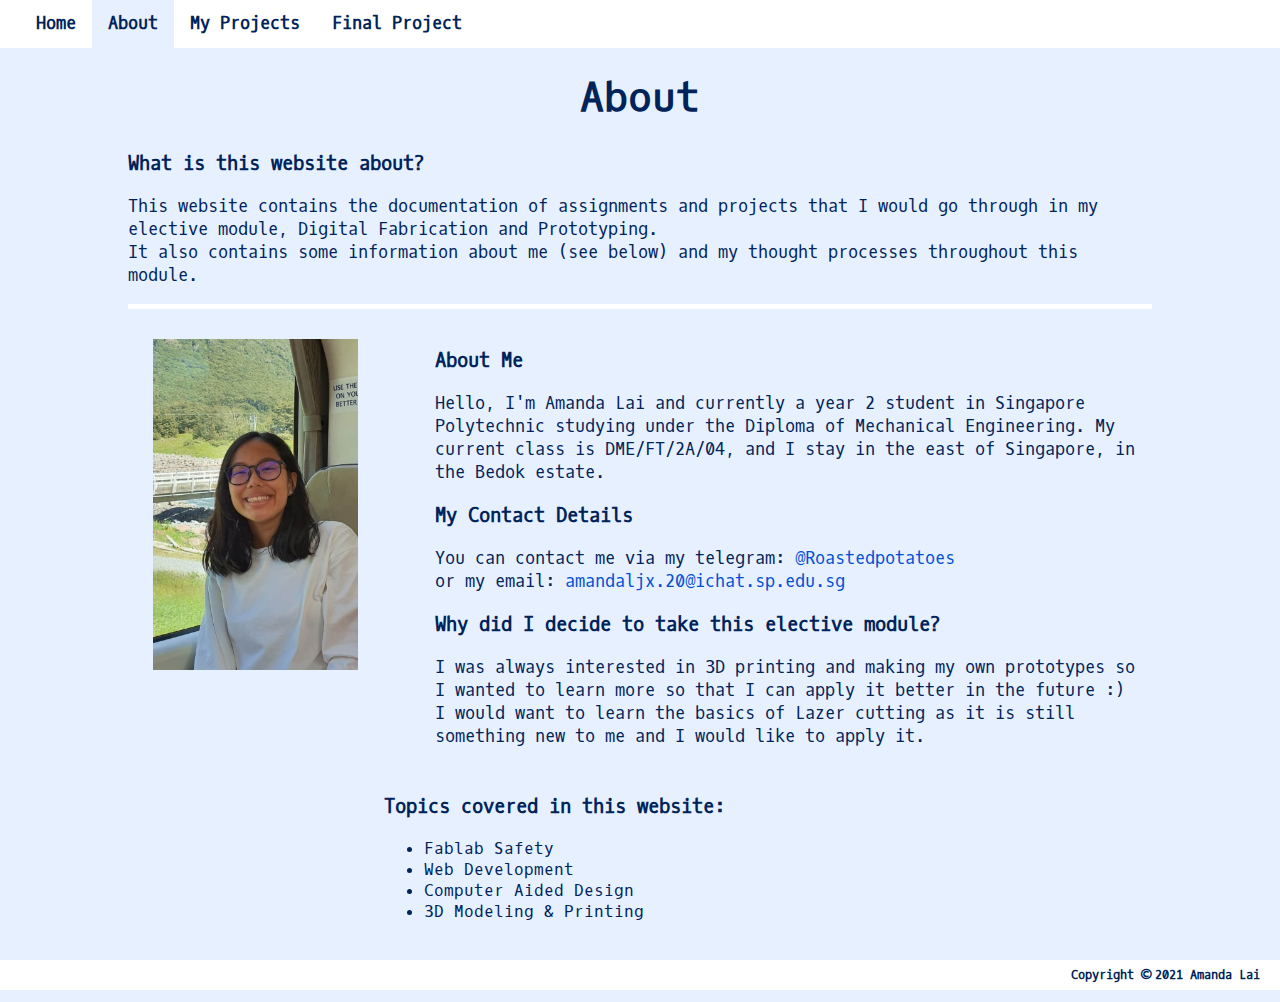
<file: about.html>
<!DOCTYPE html>
<html>
  <head>
    <title>About - Amanda & EP1000</title>
    <link rel="stylesheet" href="style.css"/>
    <link rel="preconnect" href="https://fonts.gstatic.com">
    <link href="https://fonts.googleapis.com/css2?family=Oxygen+Mono&display=swap" rel="stylesheet">
  </head>
  <body>
    <header>
      <h1>About</h1>
    </header>
    <div class="menu-bar">
      <ul>
        <li><a href="index.html">Home</a></li>
        <li><a href="about.html" class="active">About</a></li>
        <li><a href="projects.html">My Projects</a>
          <div class="sub-menu-1">
            <ul>
              <li><a href="safety.html">FabLab Safety</a></li>
              <li><a href="webdevelopment.html">Web Development</a></li>
              <li><a href="cad.html">Computer Aided Design</a></li>
              <li><a href="3d.html">3D Modelling</a></li>
              <li><a href="programming.html">Programming</a></li>
            </ul>
          </div>
        </li>
        <li><a href="finalproject.html">Final Project</a></li>
      </ul>
    </div>
    <div id="aboutweb">
      <h3>What is this website about?</h3>
      <p>This website contains the  documentation of assignments and projects that I would go through in my elective module, Digital Fabrication and Prototyping.
        <br>It also contains some information about me (see below) and my thought processes throughout this module.
      </p>
    </div>
    <div id="aboutme">
      <div id="selfie">
        <img src="images/selfie.jpg" alt="My Image" />
      </div>
      <div id="biodata">
        <h3>About Me</h3>
        <p>Hello, I'm Amanda Lai and currently a year 2 student in Singapore Polytechnic studying under the Diploma of Mechanical Engineering.
          My current class is DME/FT/2A/04, and I stay in the east of Singapore, in the Bedok estate.</p>
        <h3>My Contact Details</h3>
        <p>You can contact me via my telegram: <a href="https://t.me/RoastedPotatoes">@Roastedpotatoes</a> <br>or
          my email: <a href="mailto:amandaljx.20@ichat.sp.edu.sg"> amandaljx.20@ichat.sp.edu.sg</a> </p>
        <h3>Why did I decide to take this elective module?</h3>
        <p>I was always interested in 3D printing and making my own prototypes so I wanted to learn more so that I can apply it better in the future :)<br>
        I would want to learn the basics of Lazer cutting as it is still something new to me and I would like to apply it.</p>
      </div>
    </div>
    <div id="topics">
      <h3>Topics covered in this website:</h3>
      <ul>
        <li>Fablab Safety</li>
        <li>Web Development</li>
        <li>Computer Aided Design</li>
        <li>3D Modeling & Printing</li>
      </ul>
    </div>
  </body>
  <footer>
    <p>Copyright &copy; 2021 Amanda Lai</p>
  </footer>
</html>
</file>
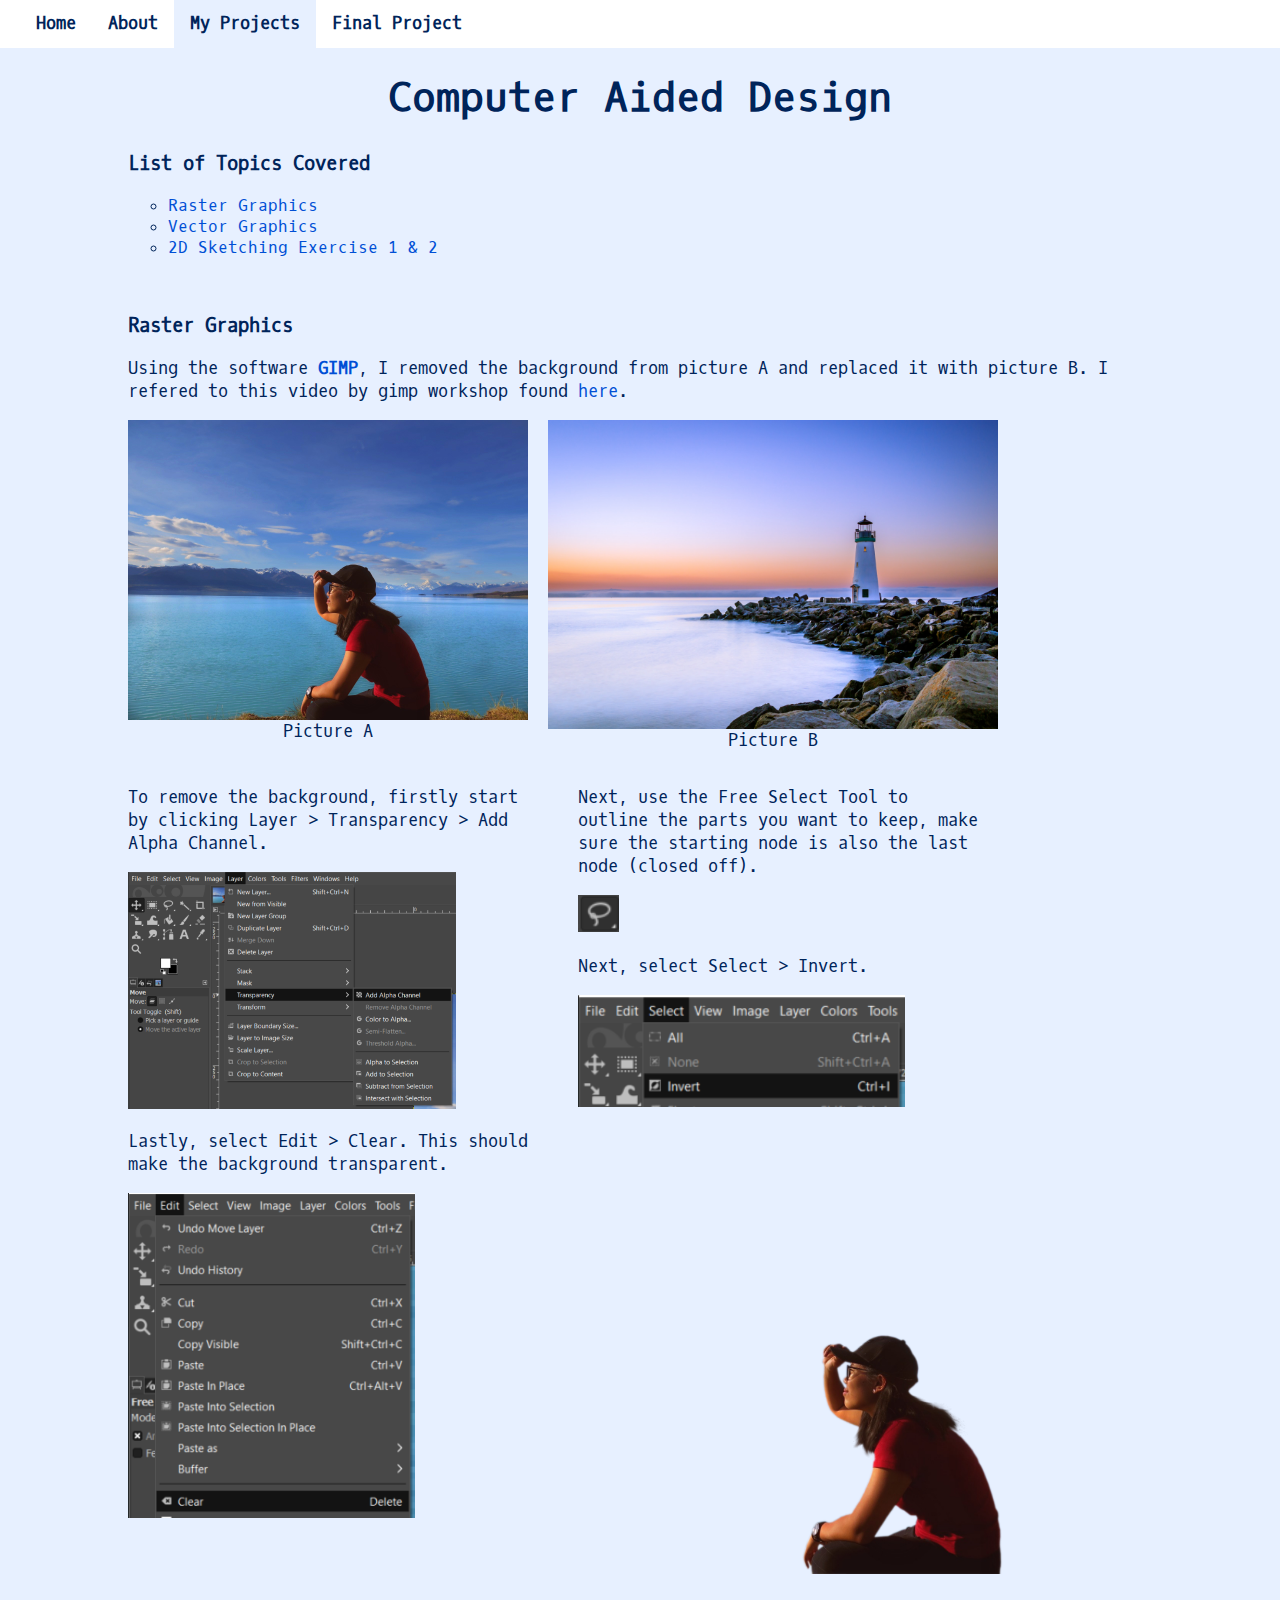
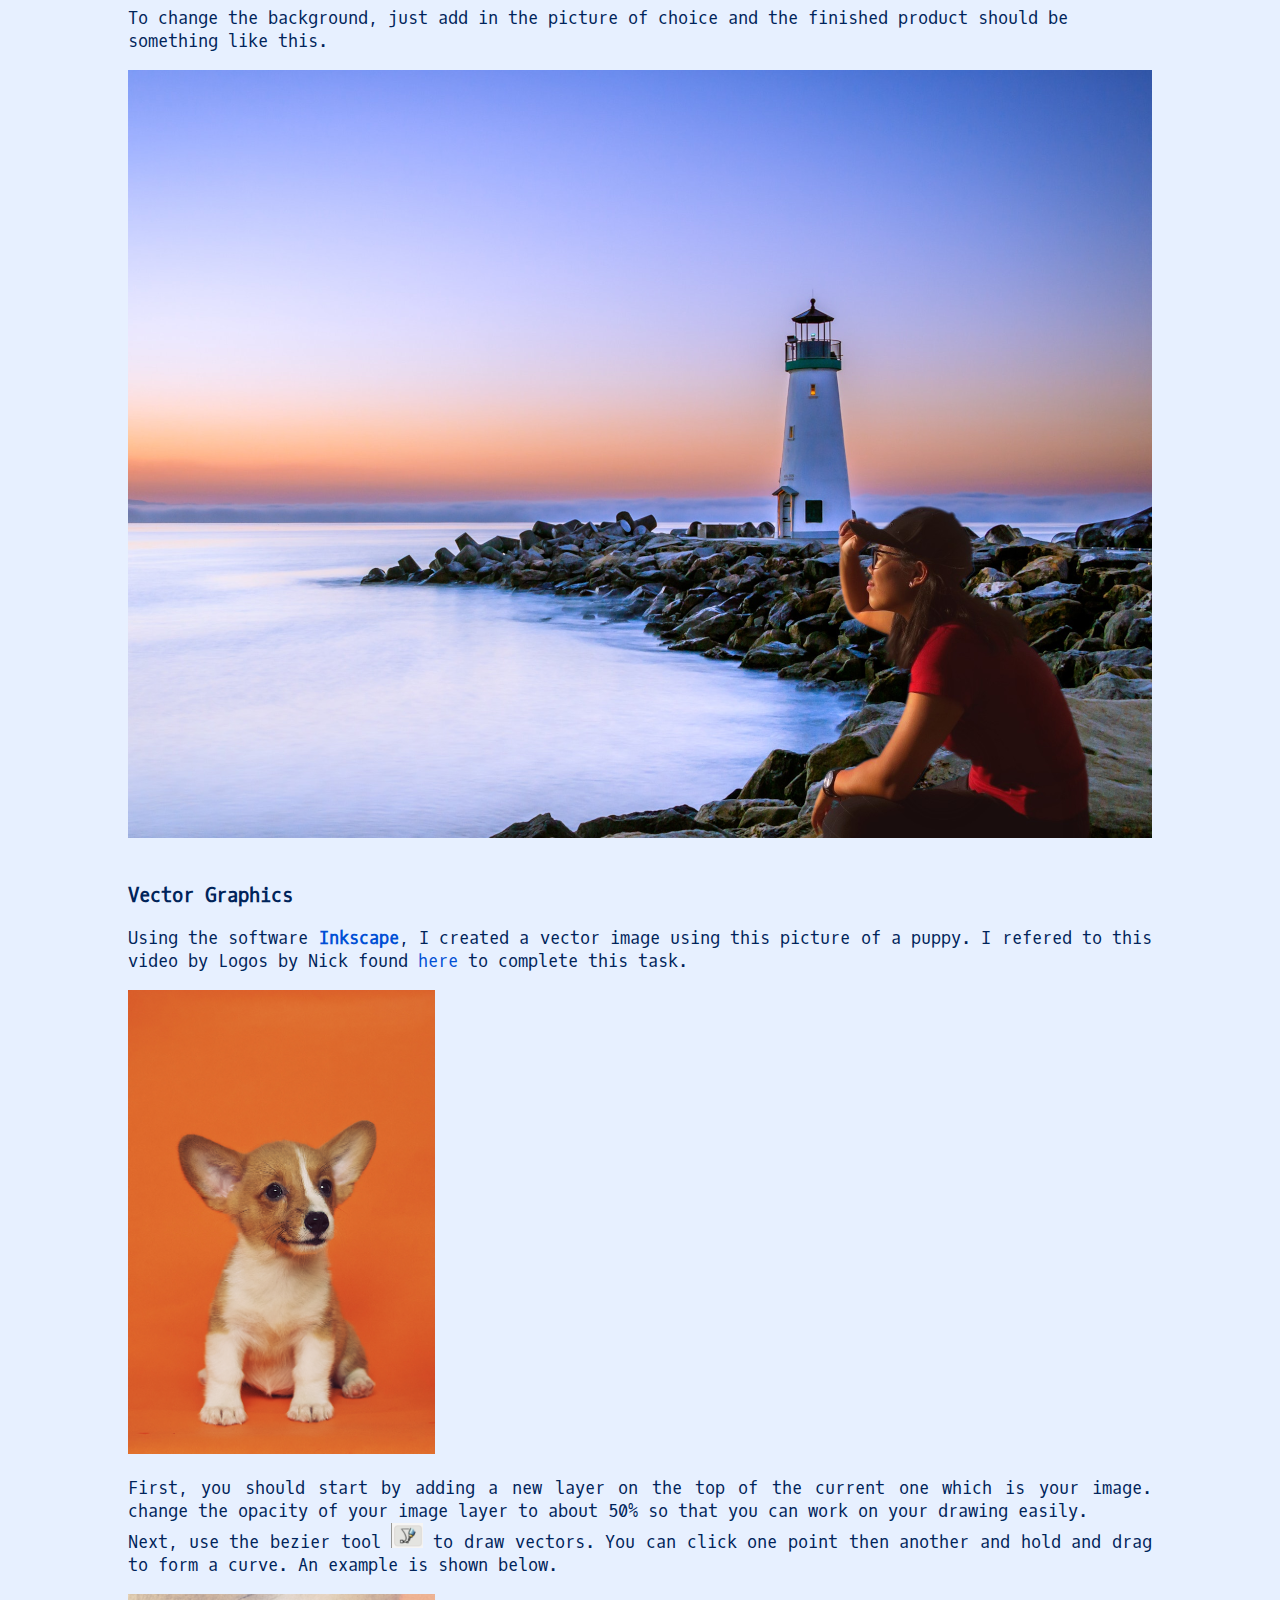
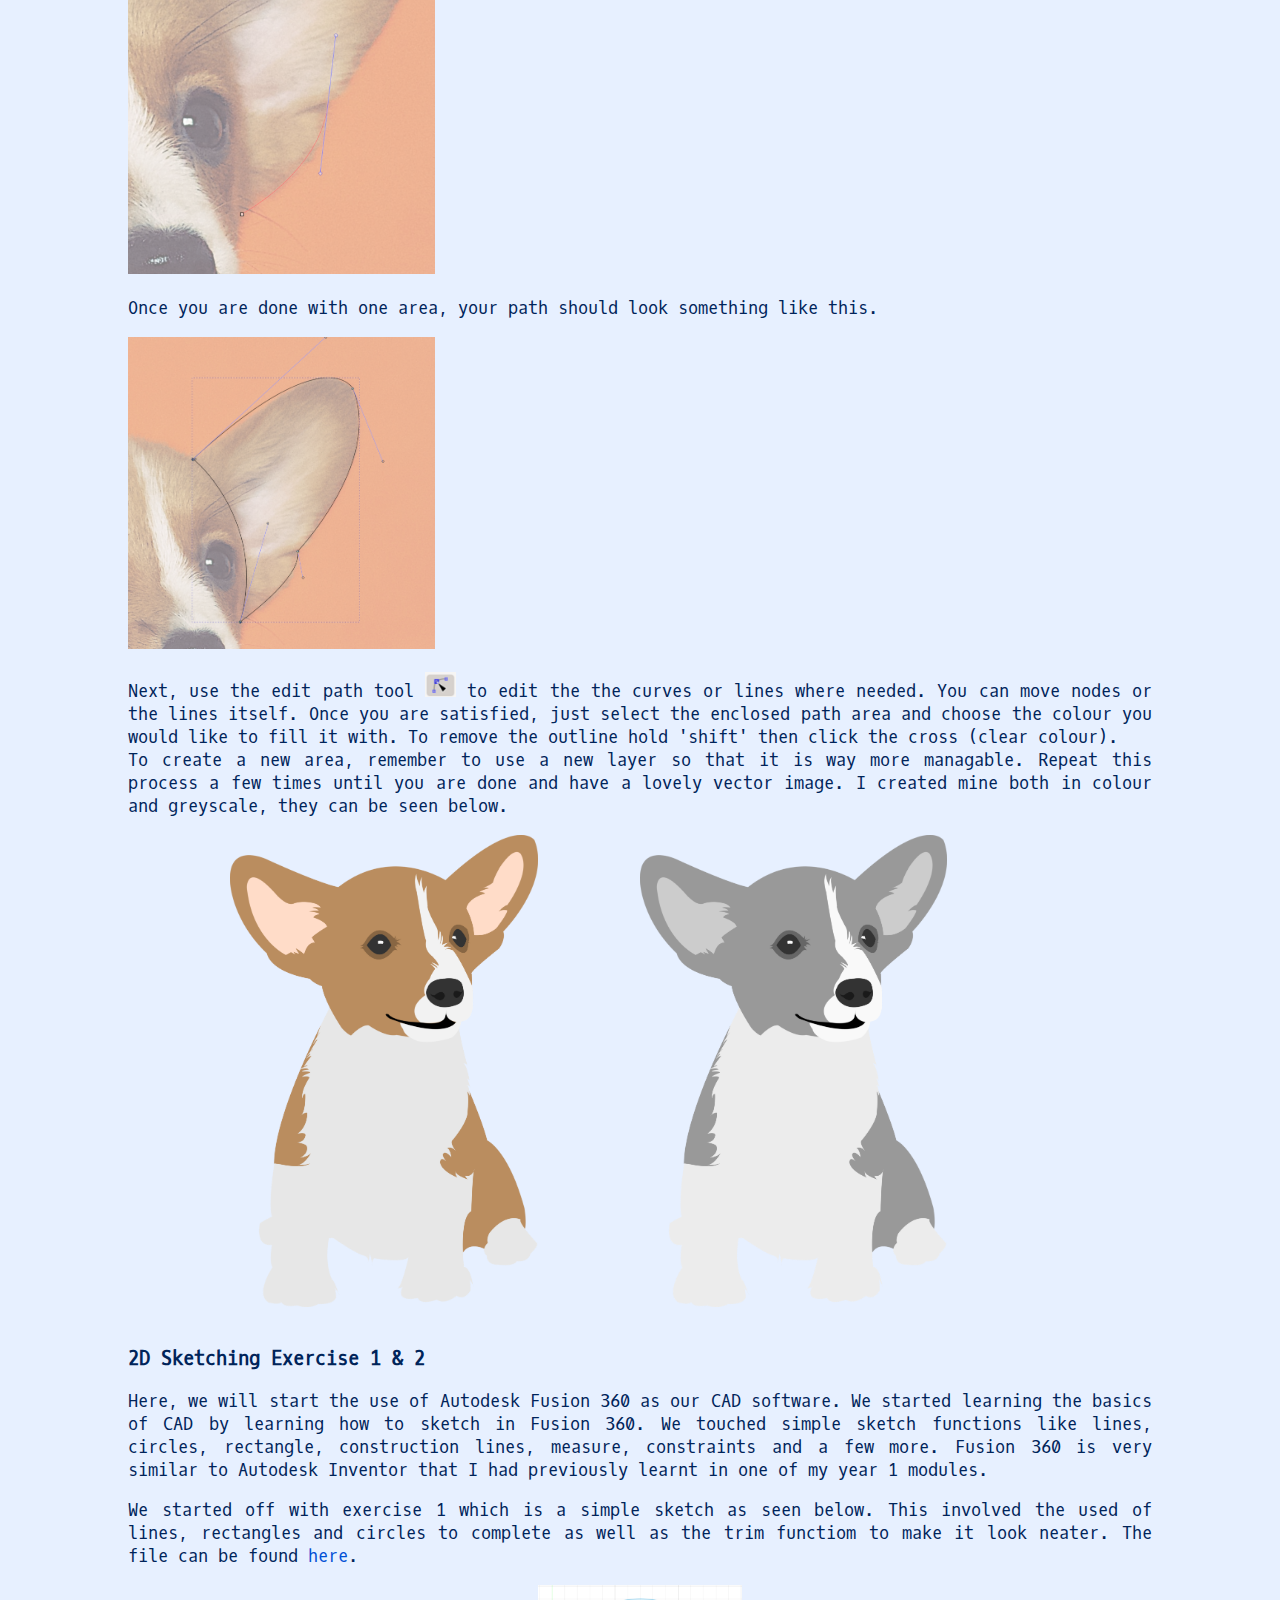
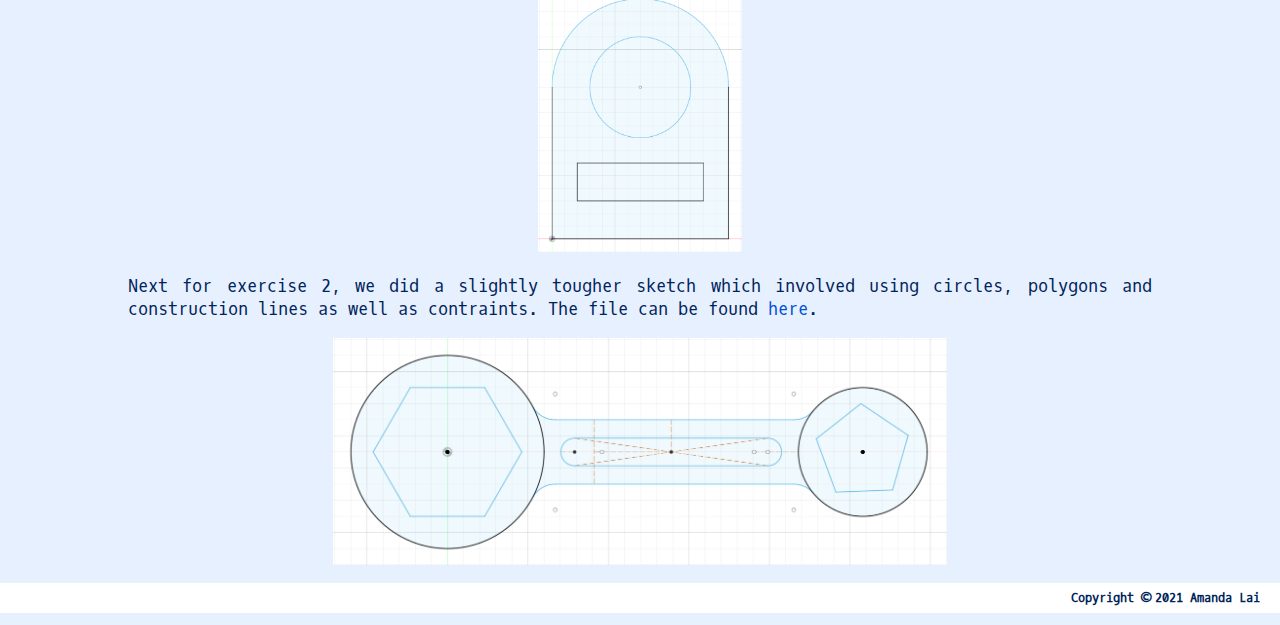
<file: cad.html>
<!DOCTYPE html>
<html>
  <head>
    <title>CAD - Amanda & EP1000</title>
    <link rel="stylesheet" href="style.css"/>
    <link rel="preconnect" href="https://fonts.gstatic.com">
    <link href="https://fonts.googleapis.com/css2?family=Oxygen+Mono&display=swap" rel="stylesheet">
  </head>
  <body>
    <header>
      <h1>Computer Aided Design</h1>
    </header>
    <div class="menu-bar">
      <ul>
        <li><a href="index.html">Home</a></li>
        <li><a href="about.html">About</a></li>
        <li><a href="projects.html" class="active">My Projects</a>
          <div class="sub-menu-1">
            <ul>
              <li><a href="safety.html">FabLab Safety</a></li>
              <li><a href="webdevelopment.html">Web Development</a></li>
              <li><a href="cad.html" class="active">Computer Aided Design</a></li>
              <li><a href="3d.html">3D Modelling</a></li>
              <li><a href="programming.html">Programming</a></li>
            </ul>
          </div>
        </li>
        <li><a href="finalproject.html">Final Project</a></li>
      </ul>
    </div>
    <div id="cadintro">
      <h3>List of Topics Covered</h3>
        <ul style="list-style-type: circle;">
          <li><a href="#rastergraphics">Raster Graphics</a></li>
          <li><a href="#vectorgraphics">Vector Graphics</a></li>
          <li><a href="#sketching-2d">2D Sketching Exercise 1 & 2</a></li>
        </ul>
    </div>
    <div id="rastergraphics">
      <h3>Raster Graphics</h3>
      <p>Using the software <b><a href="https://www.gimp.org/">GIMP</a></b>, I removed the background from picture A and replaced it with picture B. I refered to this video by gimp workshop found <a href="https://www.youtube.com/watch?v=C0tg2mRroSY">here</a>.</p>
      <div id="picture-a">
        <img src="images/picture-A.jpeg" alt="Picture A"><p>Picture A</p>
      </div>
      <div id="picture-b">
        <img src="images/picture-B.jpg" alt="Picture B"><p>Picture B</p>
      </div>
      <div id="alpha-channel">
        <p>To remove the background, firstly start by clicking Layer > Transparency > Add Alpha Channel.</p>
        <img src="images/transparency-tool.png" alt="Transparency Channel">
      </div>
      <div id="free-select">
        <p>Next, use the Free Select Tool to outline the parts you want to keep, make sure the starting node is also the last node (closed off).</p>
        <img src="images/free-select-tool.png" alt="Free Select Tool">
      </div>
      <div id="invert">
        <p>Next, select Select > Invert. </p>
        <img src="images/select-invert.png" alt="Invert">
      </div>
      <div id="clear">
        <p>Lastly, select Edit > Clear. This should make the background transparent.</p>
        <img src="images/edit-clear.png" alt="Clear">
      </div>
      <div id="transparent-background">
        <img src="images/background-removed.png" alt="Transparent Background">
      </div>
      <div id="final-raster">
        <p>To change the background, just add in the picture of choice and the finished product should be something like this.</p>
        <img src="images/background-change.png" alt="Background Replaced">
      </div>
    </div>
    <div id="vectorgraphics">
      <h3>Vector Graphics</h3>
      <p>Using the software <b><a href="https://inkscape.org/">Inkscape</a></b>, I created a vector image using this picture of a puppy. I refered to this video by Logos by Nick found <a href="https://www.youtube.com/watch?v=s-kPg4vYKfk">here</a> to complete this task.</p>
      <img src="images/dog-image.jpg" alt="Dog Picture">
      <p>First, you should start by adding a new layer on the top of the current one which is your image. change the opacity of your image layer to about 50% so that you can work on your drawing easily. <br>
      Next, use the bezier tool <img src="images/bezier-vector.png" alt="Bezier tool"> to draw vectors. You can click one point then another and hold and drag to form a curve. An example is shown below.</p>
      <img src="images/lines-vector.png" alt="Bezier lines">
      <p>Once you are done with one area, your path should look something like this.</p>
      <img src="images/path-example-vector.png" alt="Path example">
      <p>Next, use the edit path tool <img src="images/editpath-vector.png" alt="Edit path tool"> to edit the the curves or lines where needed. You can move nodes or the lines itself. Once you are satisfied, just select the enclosed path area and choose the colour you would like to fill it with. To remove the outline hold 'shift' then click the cross (clear colour). <br>
      To create a new area, remember to use a new layer so that it is way more managable. Repeat this process a few times until you are done and have a lovely vector image. I created mine both in colour and greyscale, they can be seen below. </p>
      <img src="images/dog-vector.png" alt="Dog vector image">
      <img src="images/bw-dog-vector.png" alt="Greyscale dog vector image">
    </div>
    <div id="sketching-2d">
      <h3>2D Sketching Exercise 1 & 2</h3>
      <p>Here, we will start the use of Autodesk Fusion 360 as our CAD software. We started learning the basics of CAD by learning how to sketch in Fusion 360. We touched simple sketch functions like lines, circles, rectangle, construction lines, measure, constraints and a few more. Fusion 360 is very similar to Autodesk Inventor that I had previously learnt in one of my year 1 modules.</p>
      <p>We started off with exercise 1 which is a simple sketch as seen below. This involved the used of lines, rectangles and circles to complete as well as the trim functiom to make it look neater. The file can be found <a href="files/Exercise 1.f3d">here</a>.</p>
      <img src="images/cad-exercise-1.png" alt="Sketch Exercise 1">
      <p>Next for exercise 2, we did a slightly tougher sketch which involved using circles, polygons and construction lines as well as contraints. The file can be found <a href="files/Exercise 2.f3d">here</a>.</p>
      <img src="images/cad-exercise-2.png" alt="Sketch Exercise 2">
    </div>
  </body>
  <footer>
    <p>Copyright &copy; 2021 Amanda Lai</p>
  </footer>
</html>
</file>
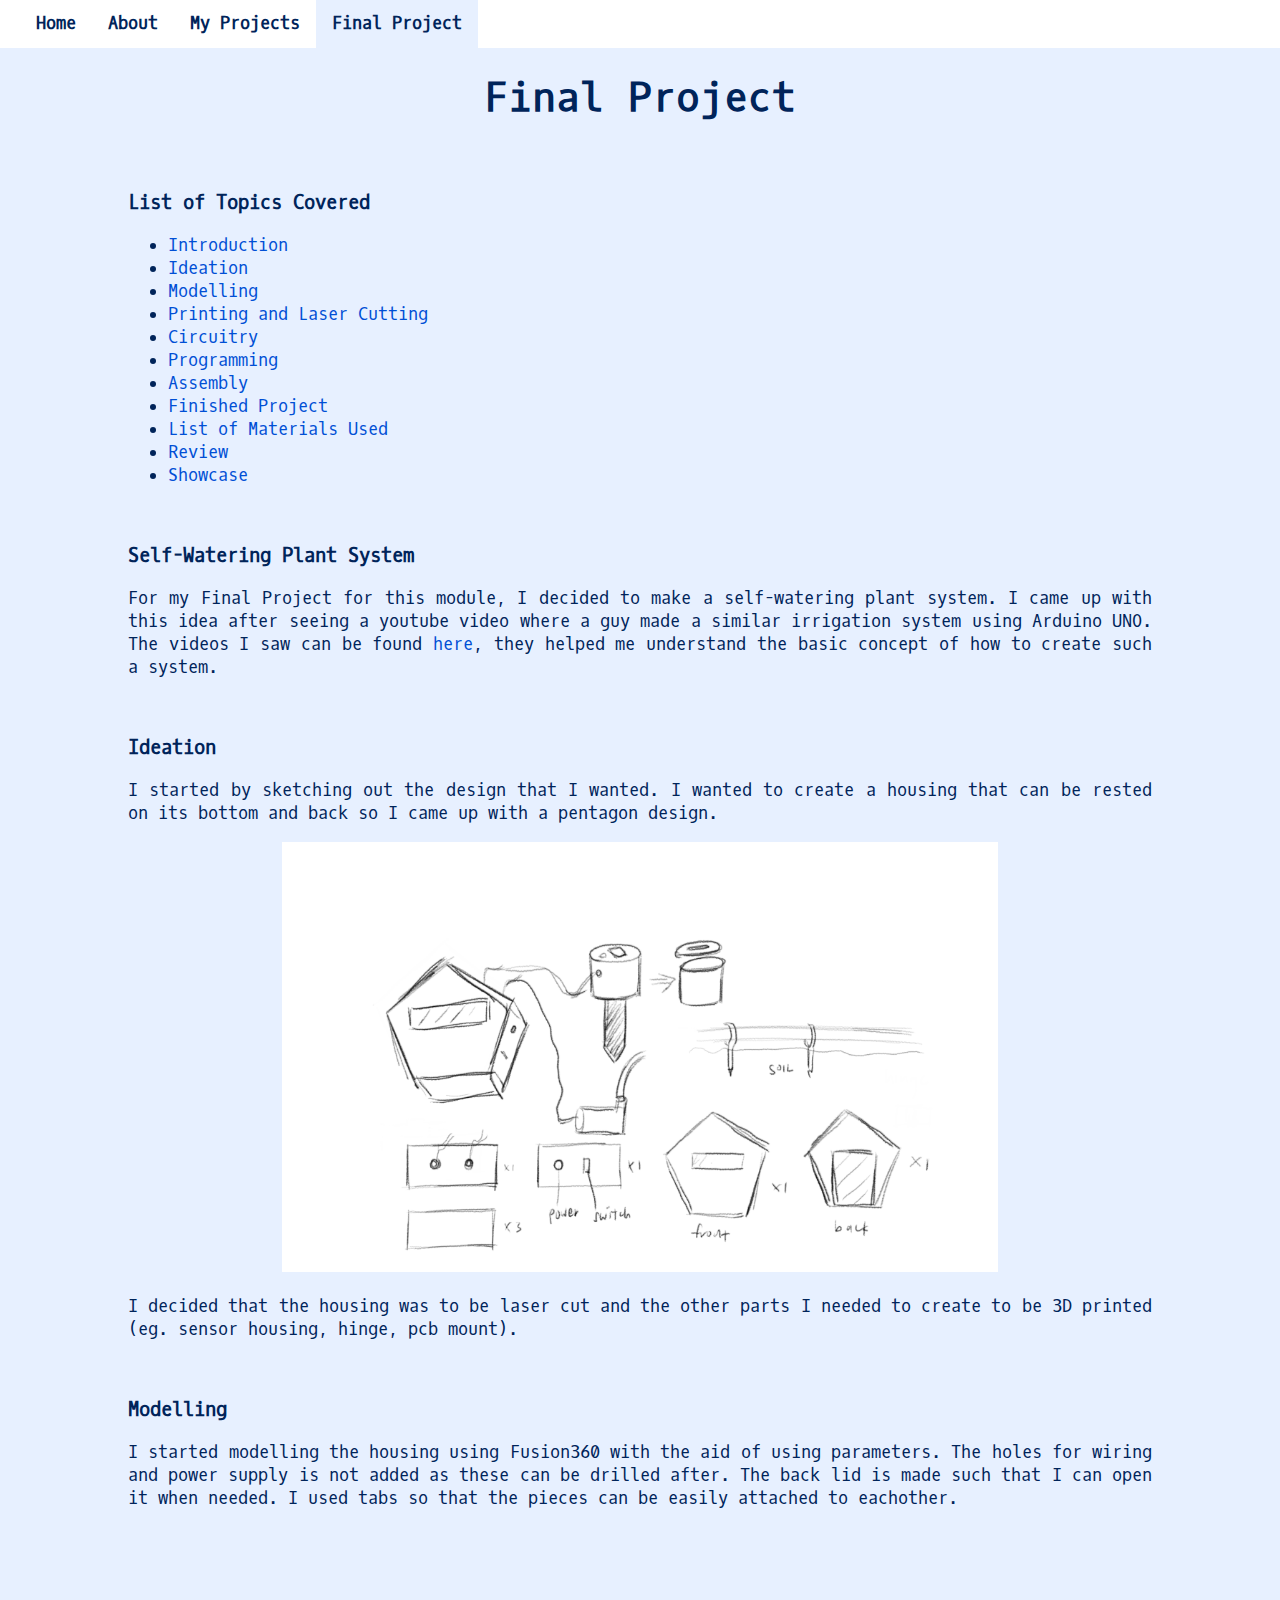
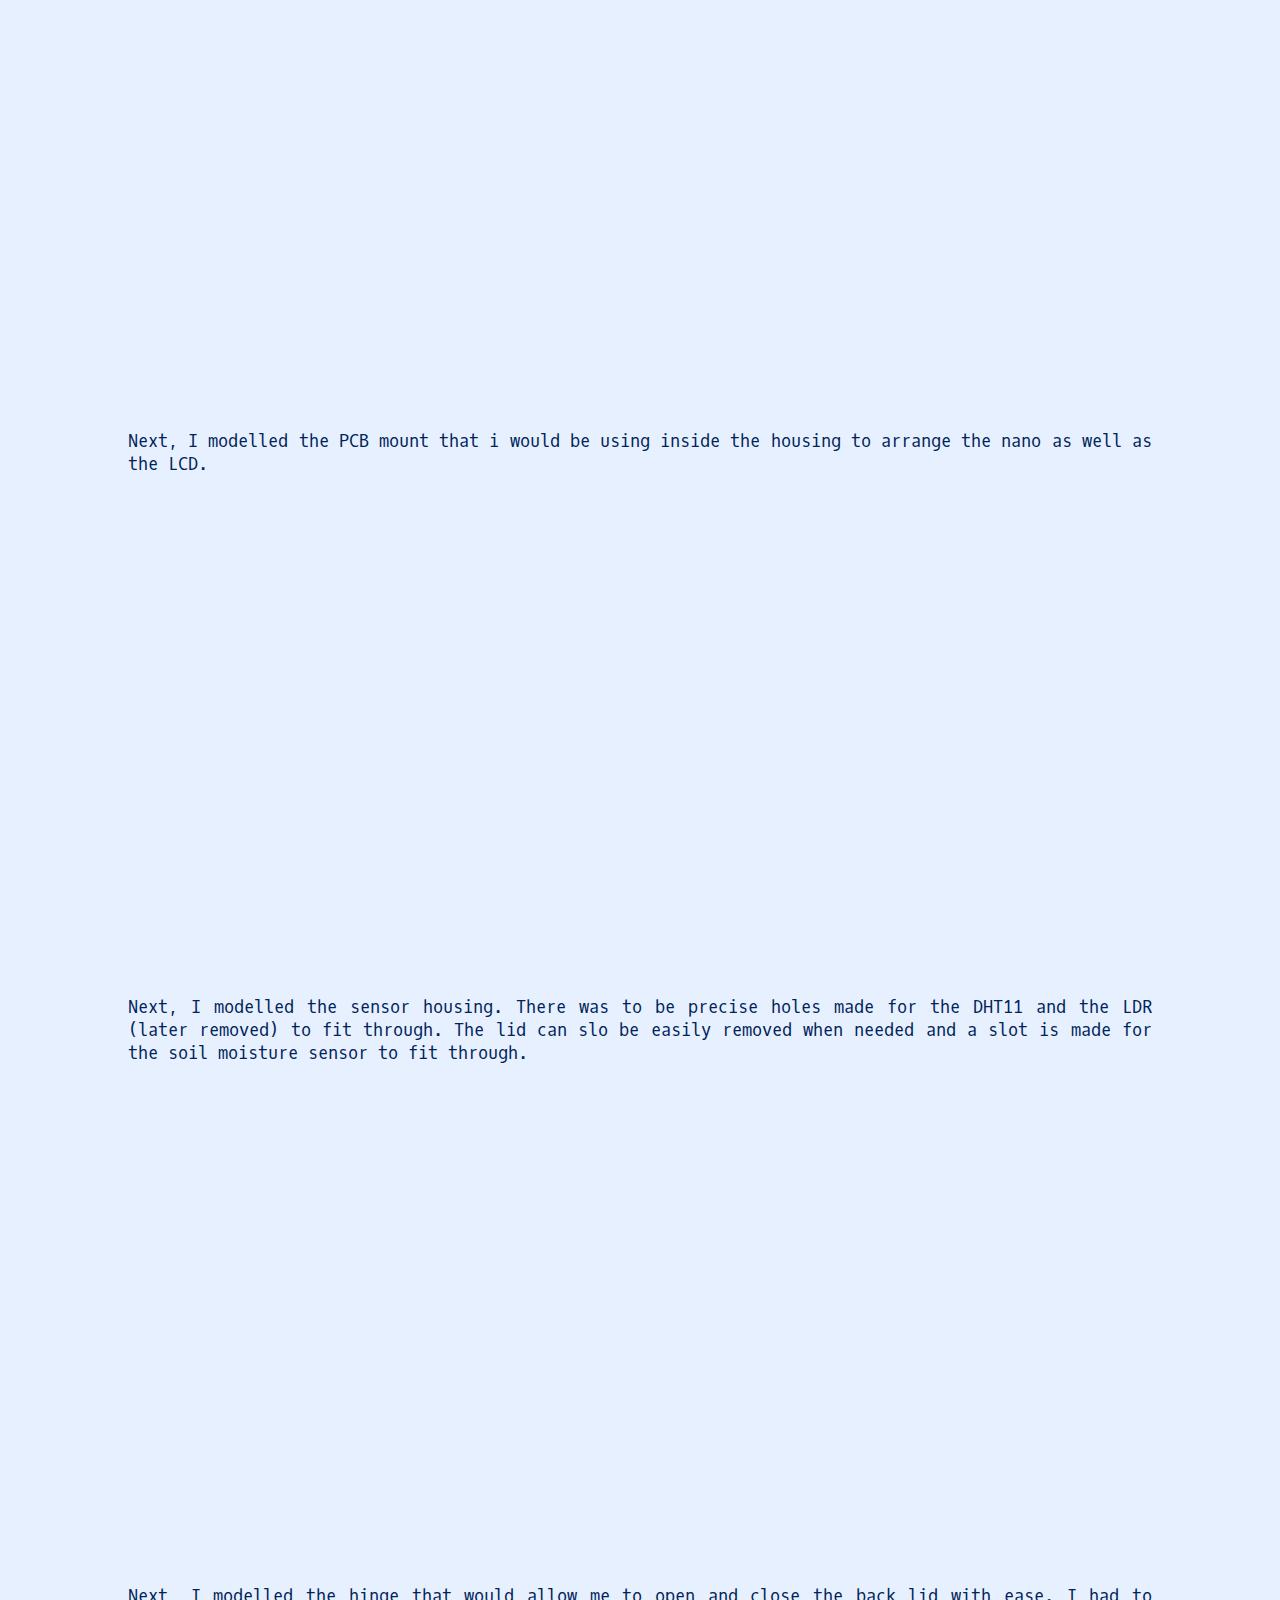
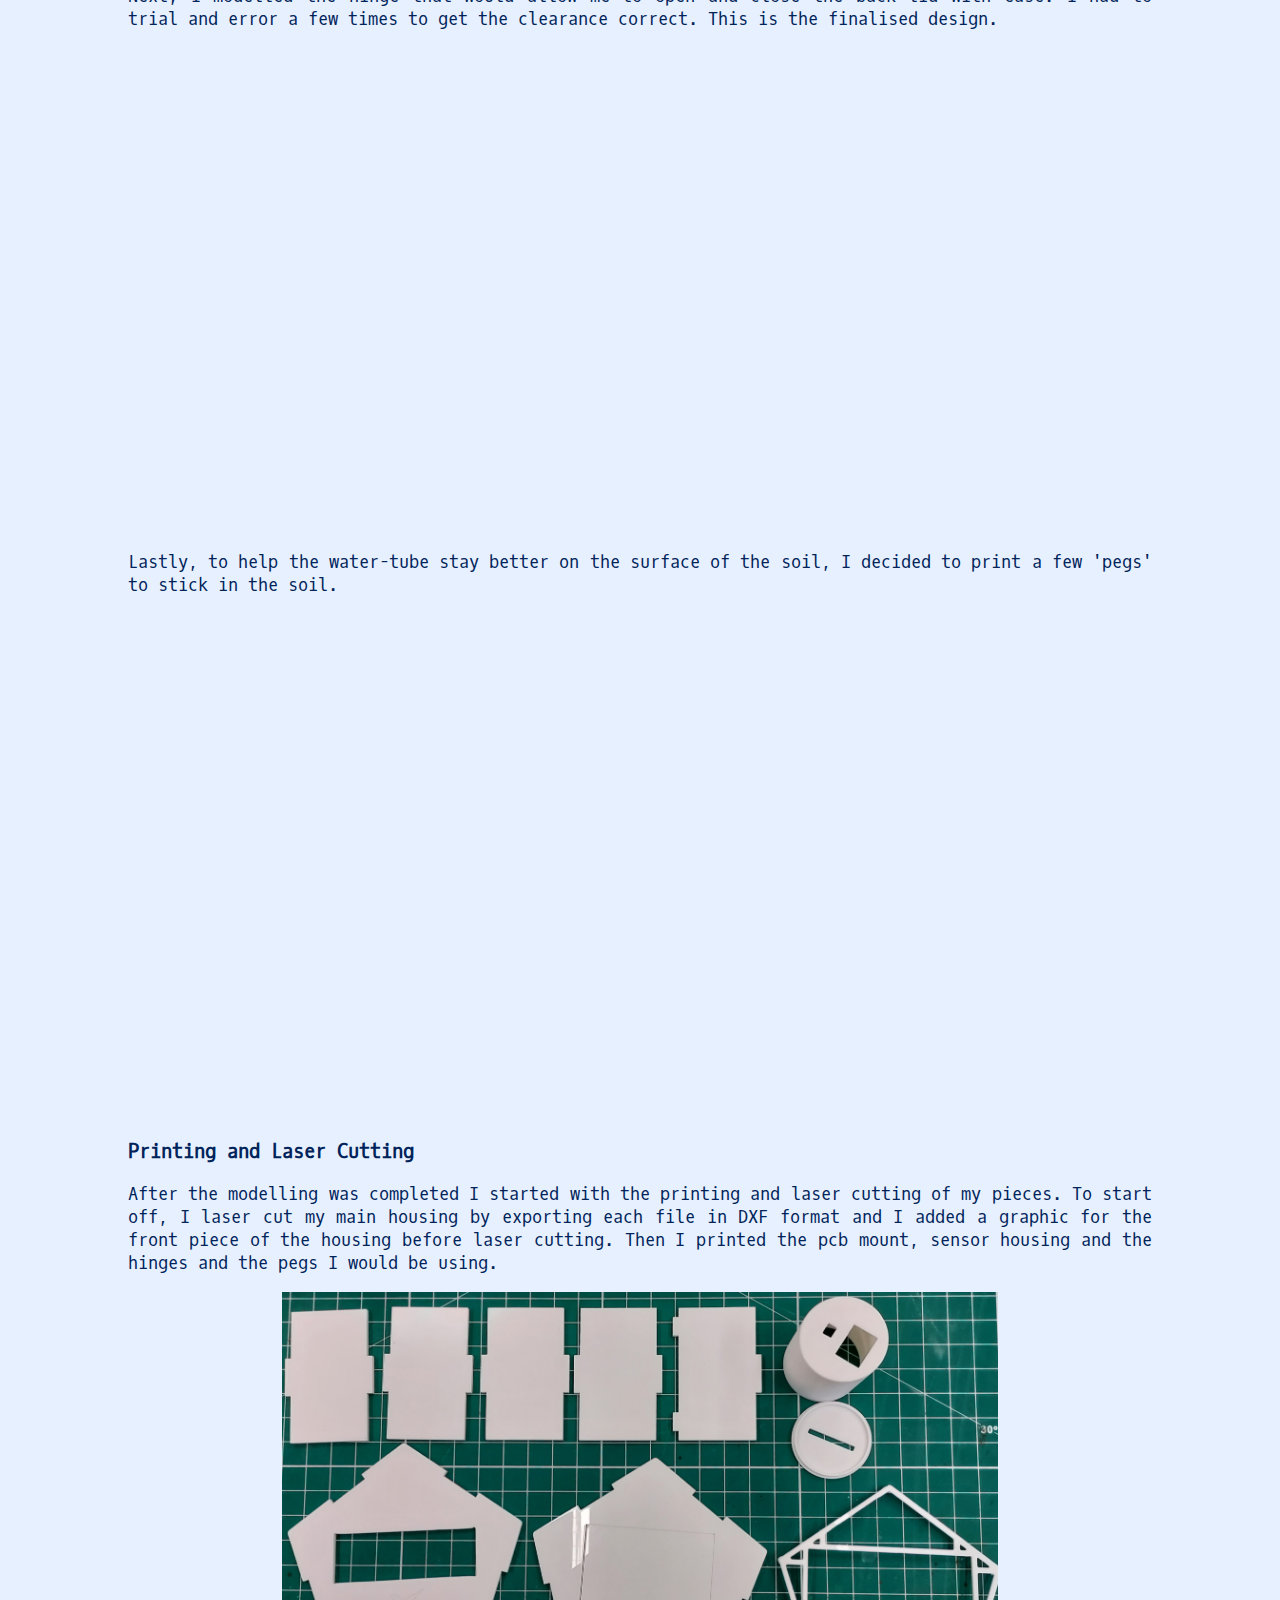
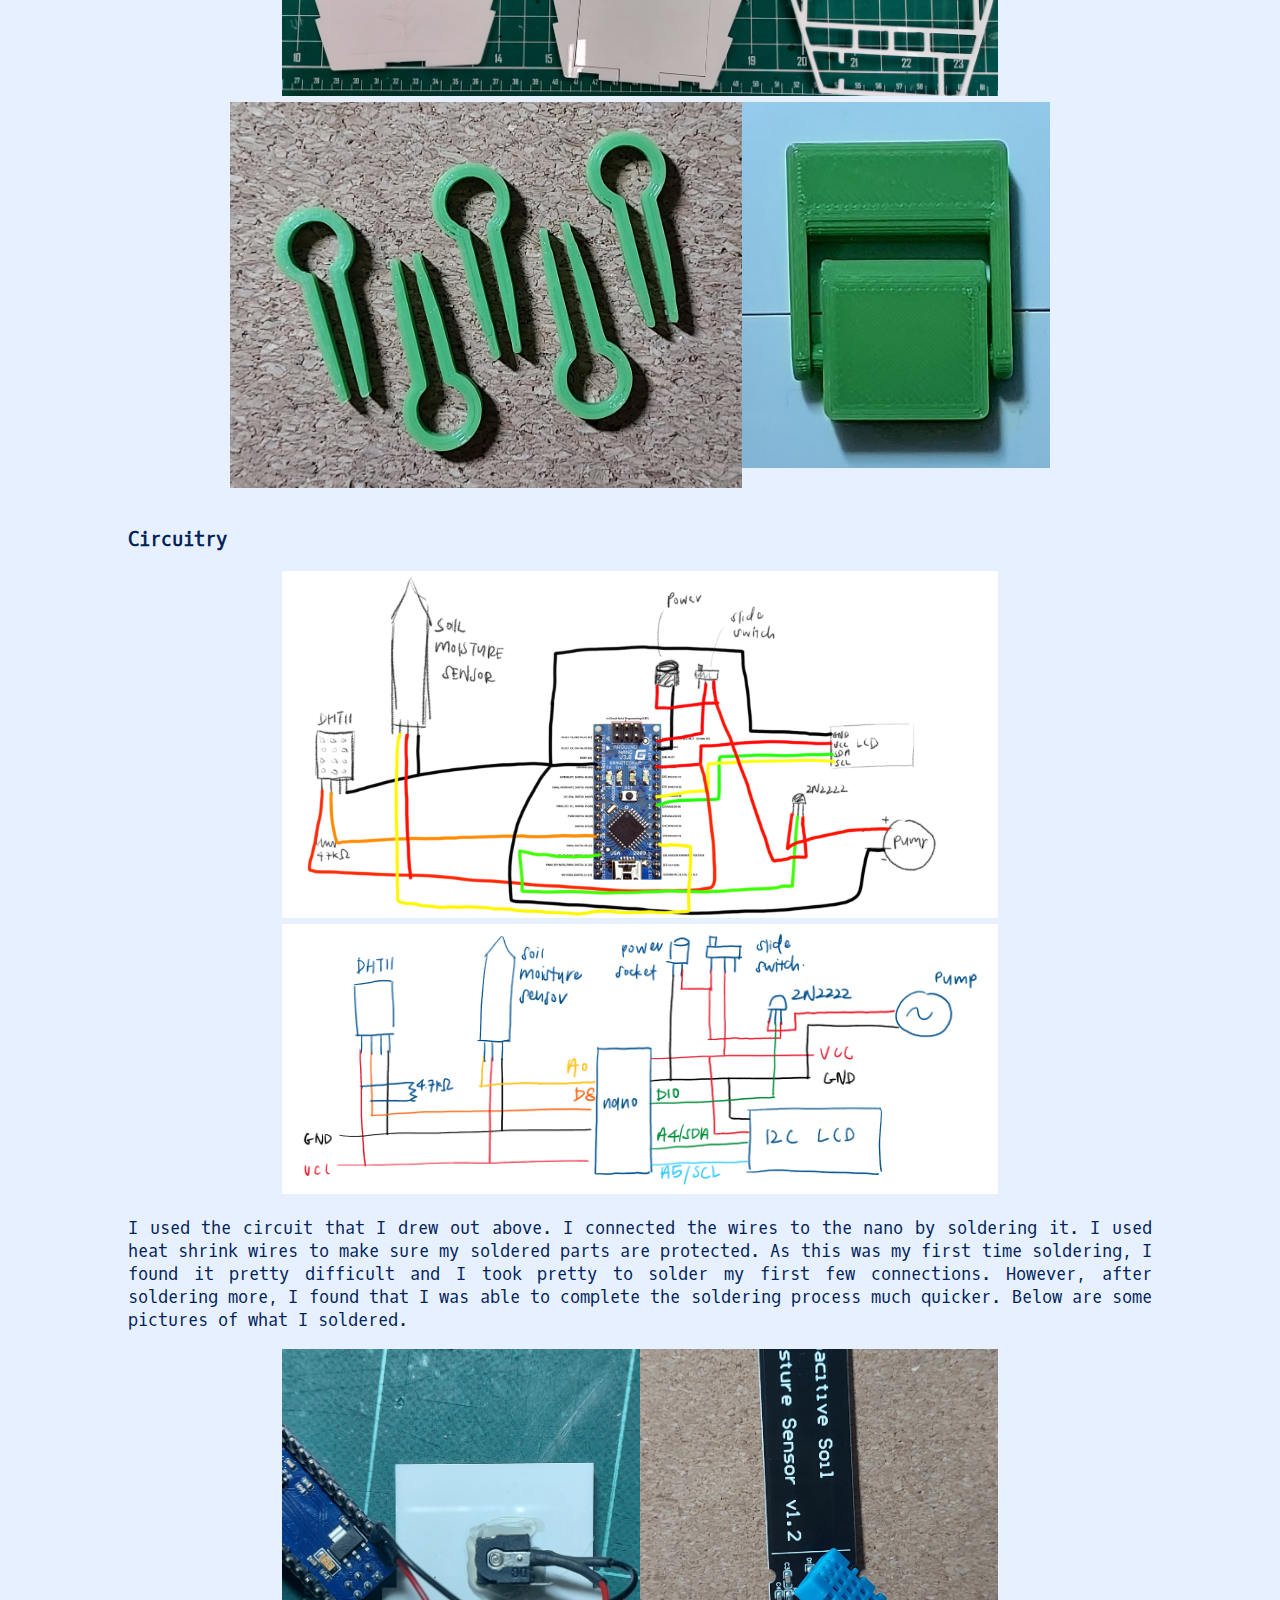
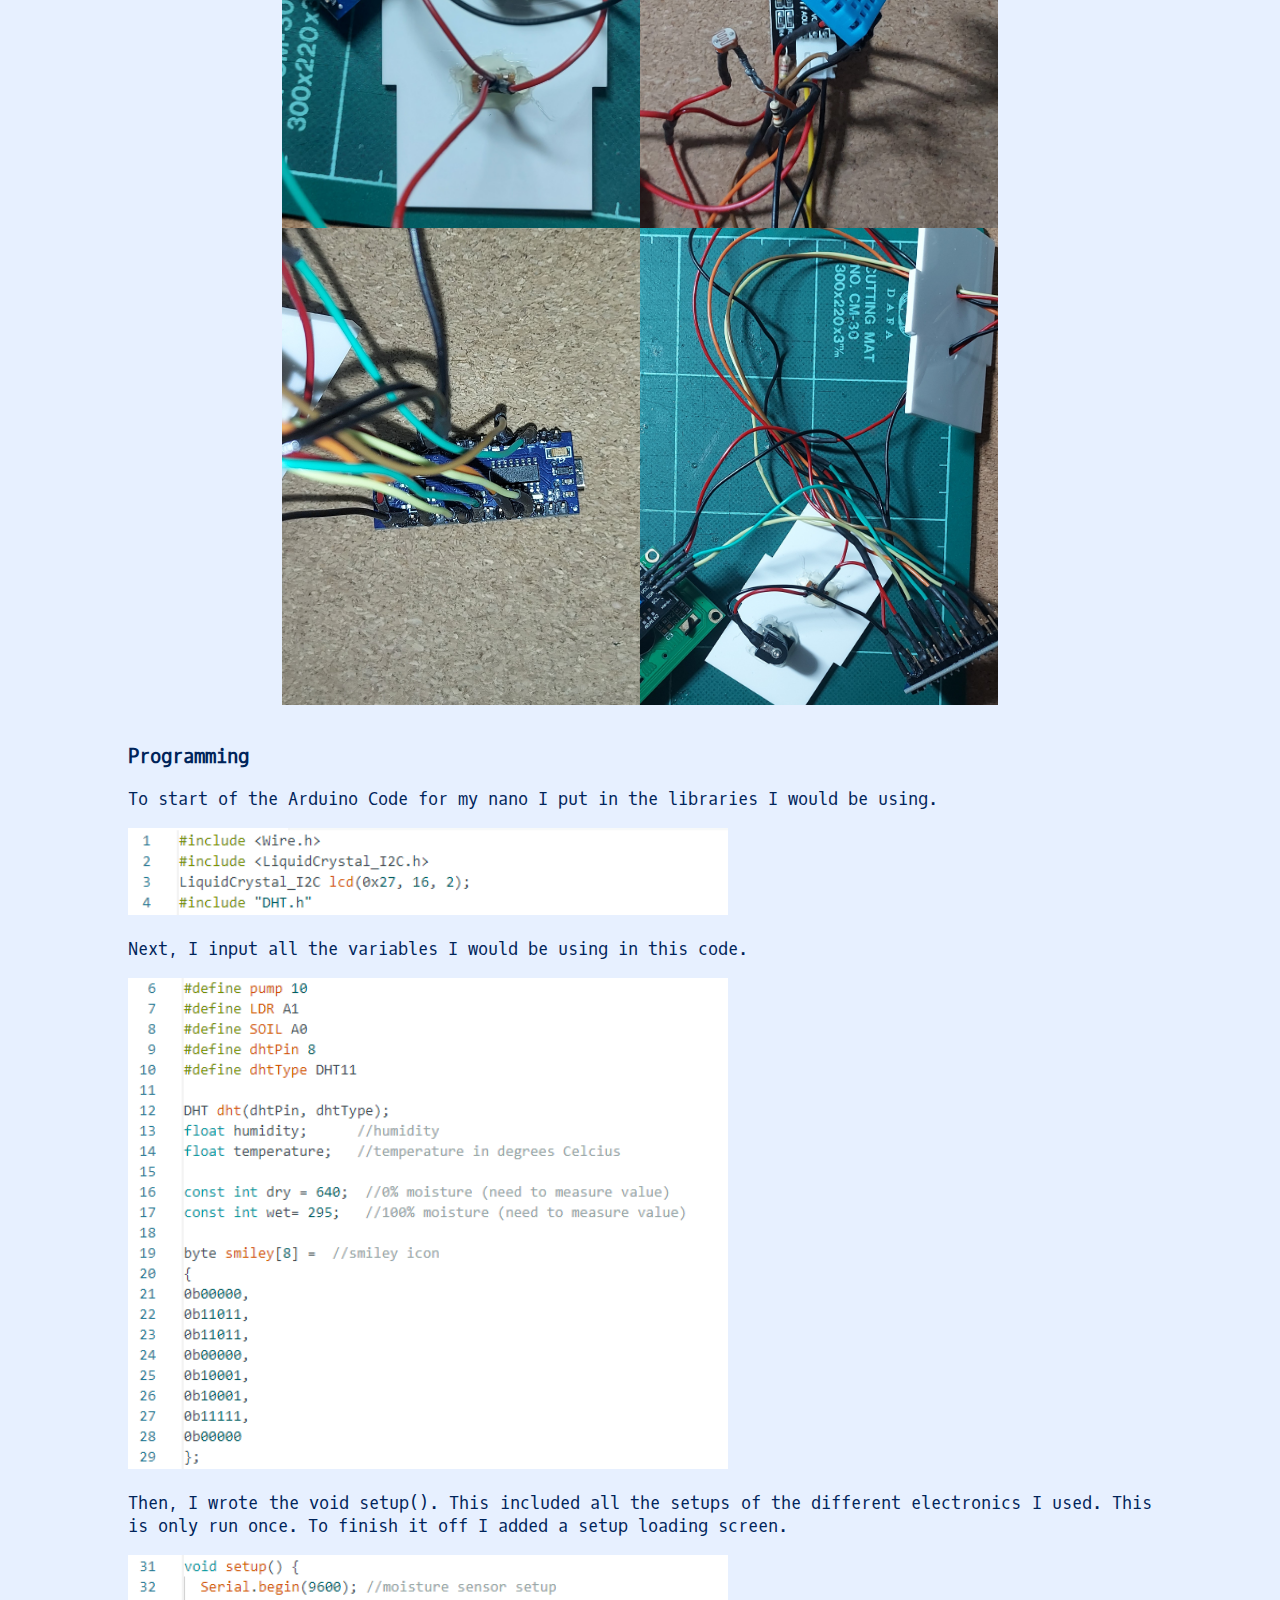
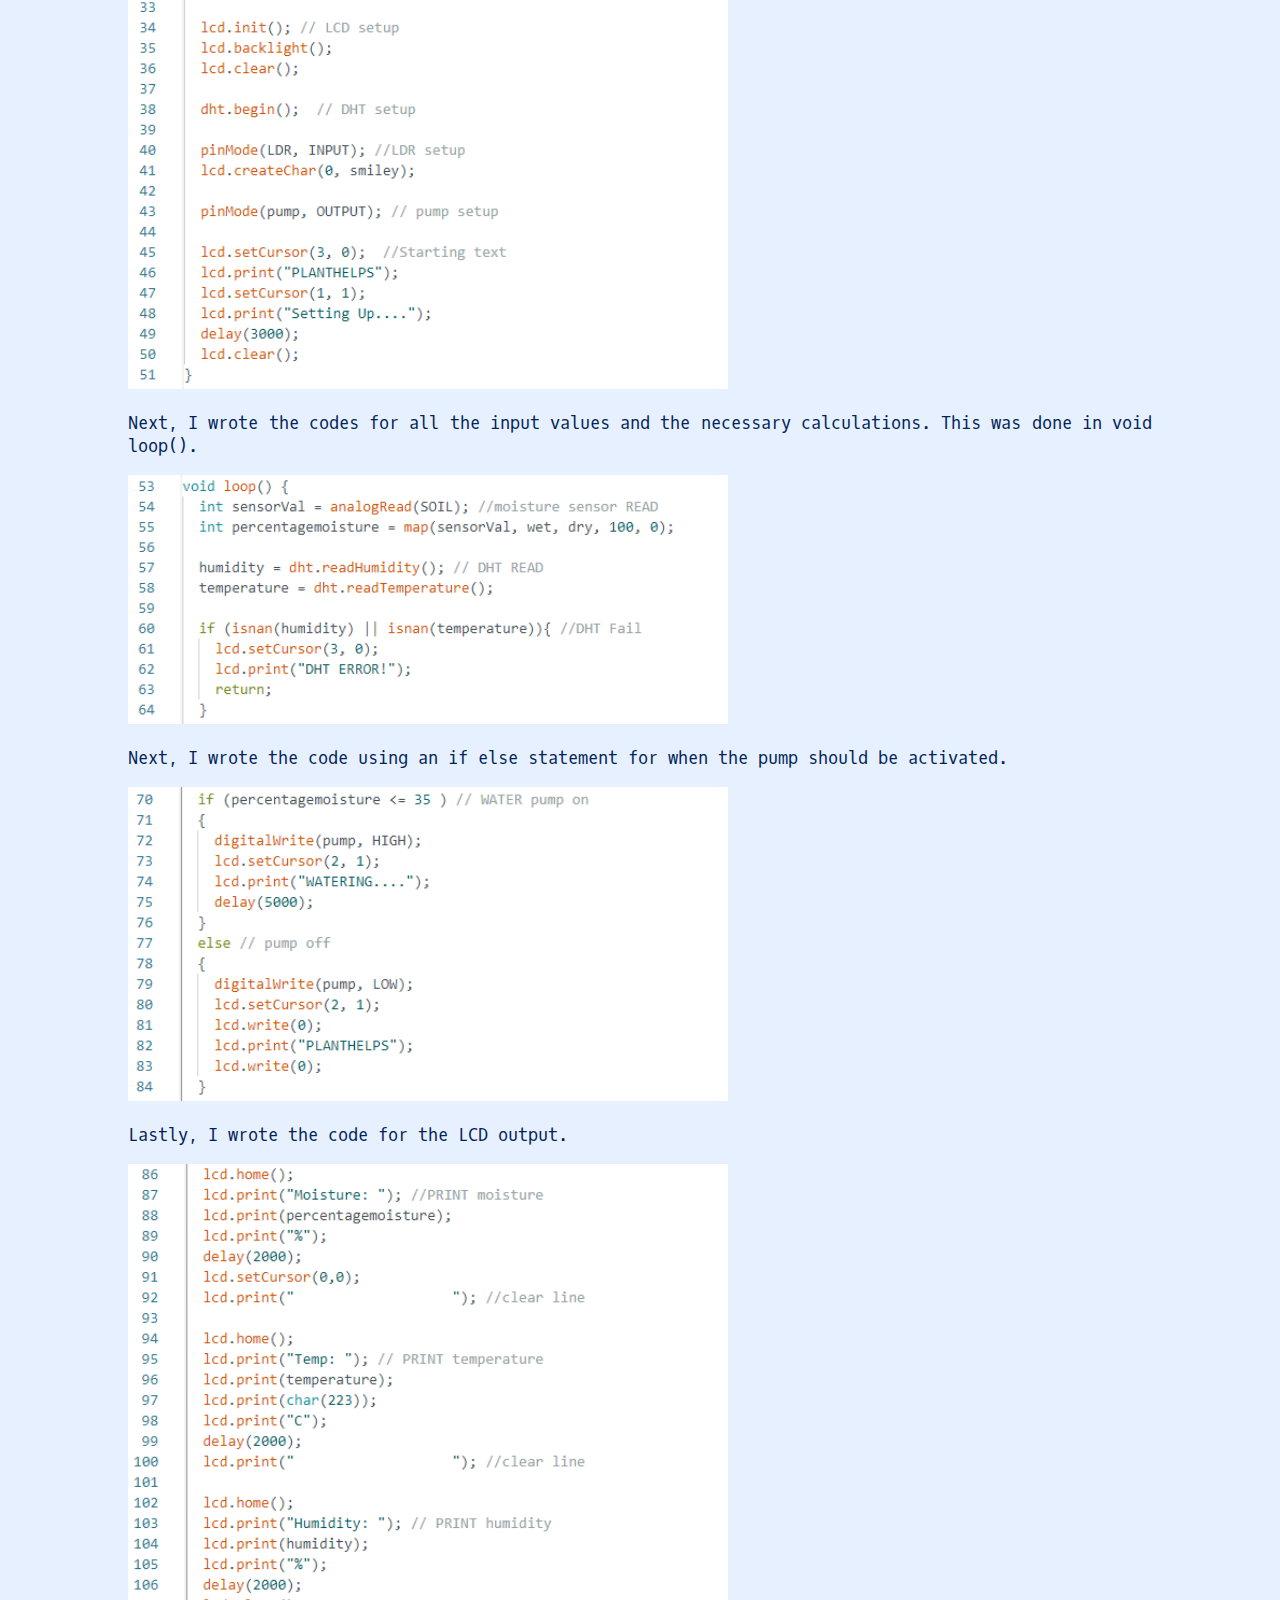
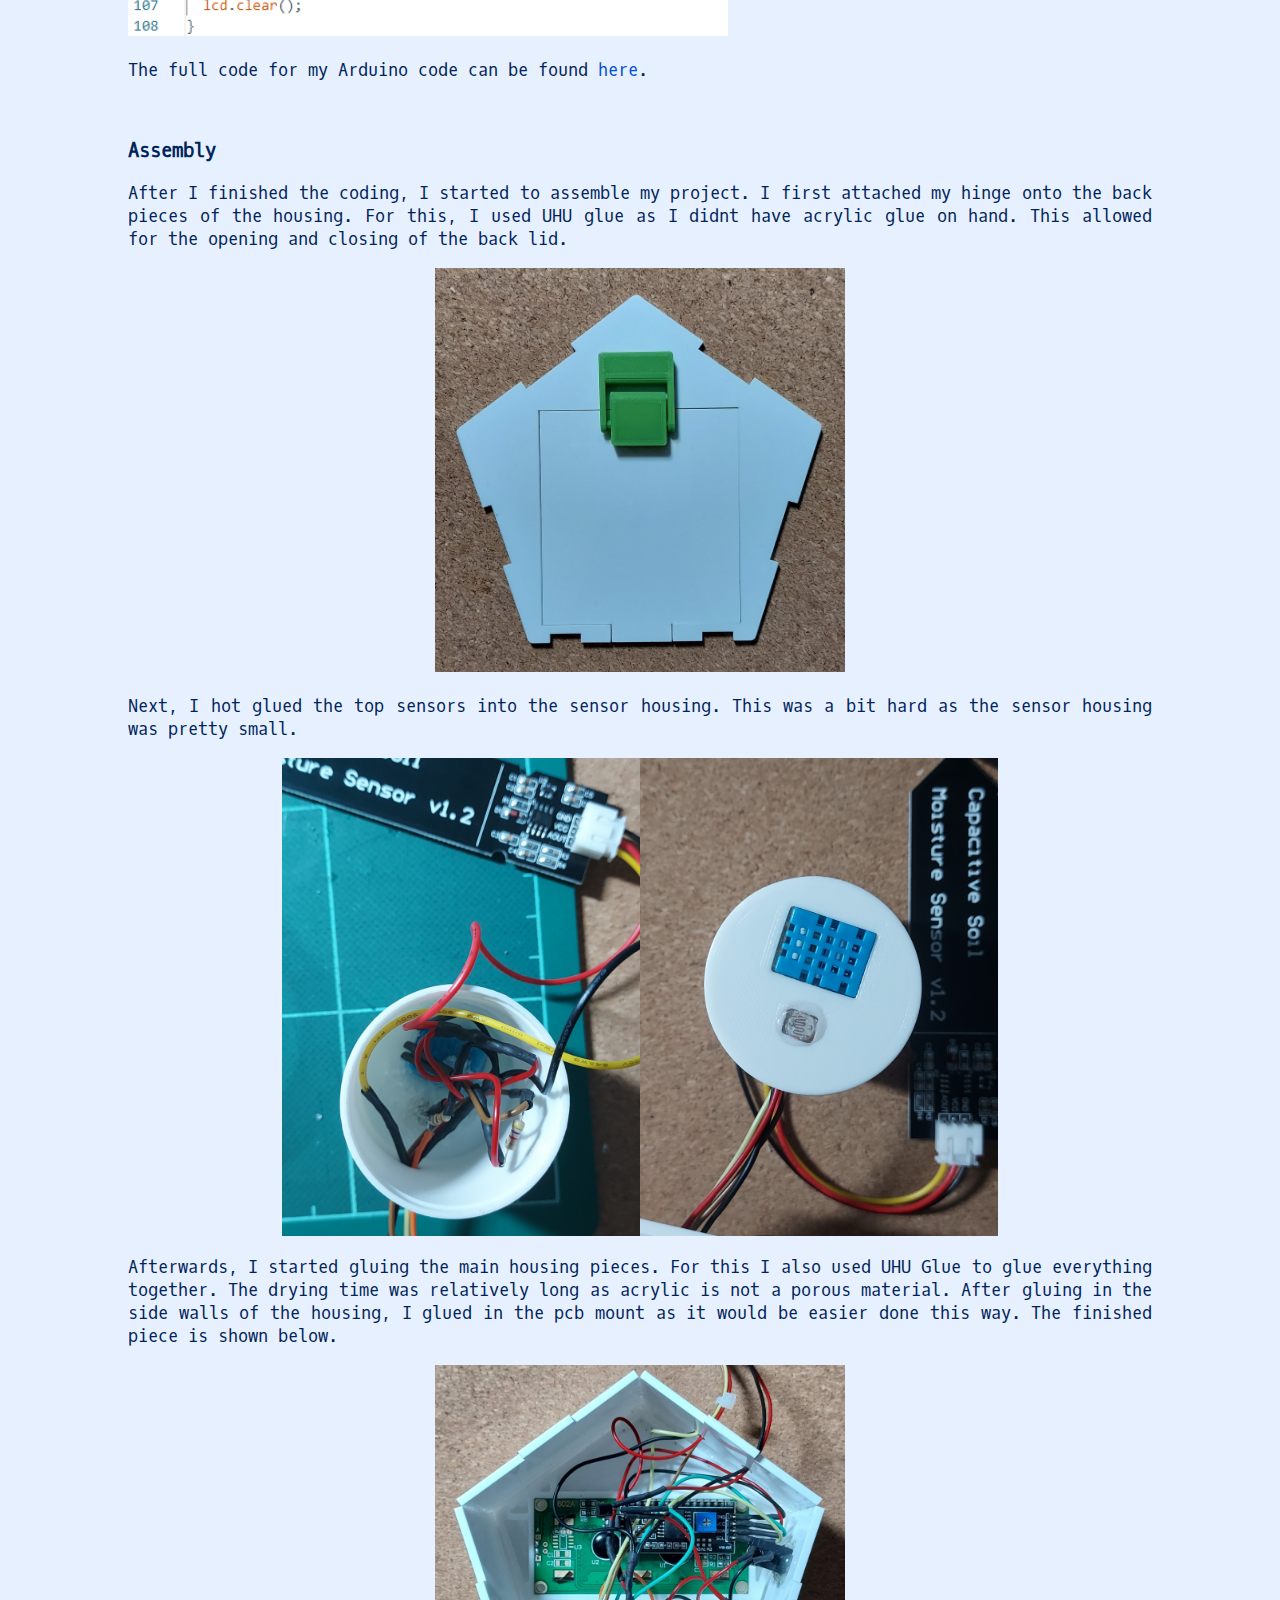
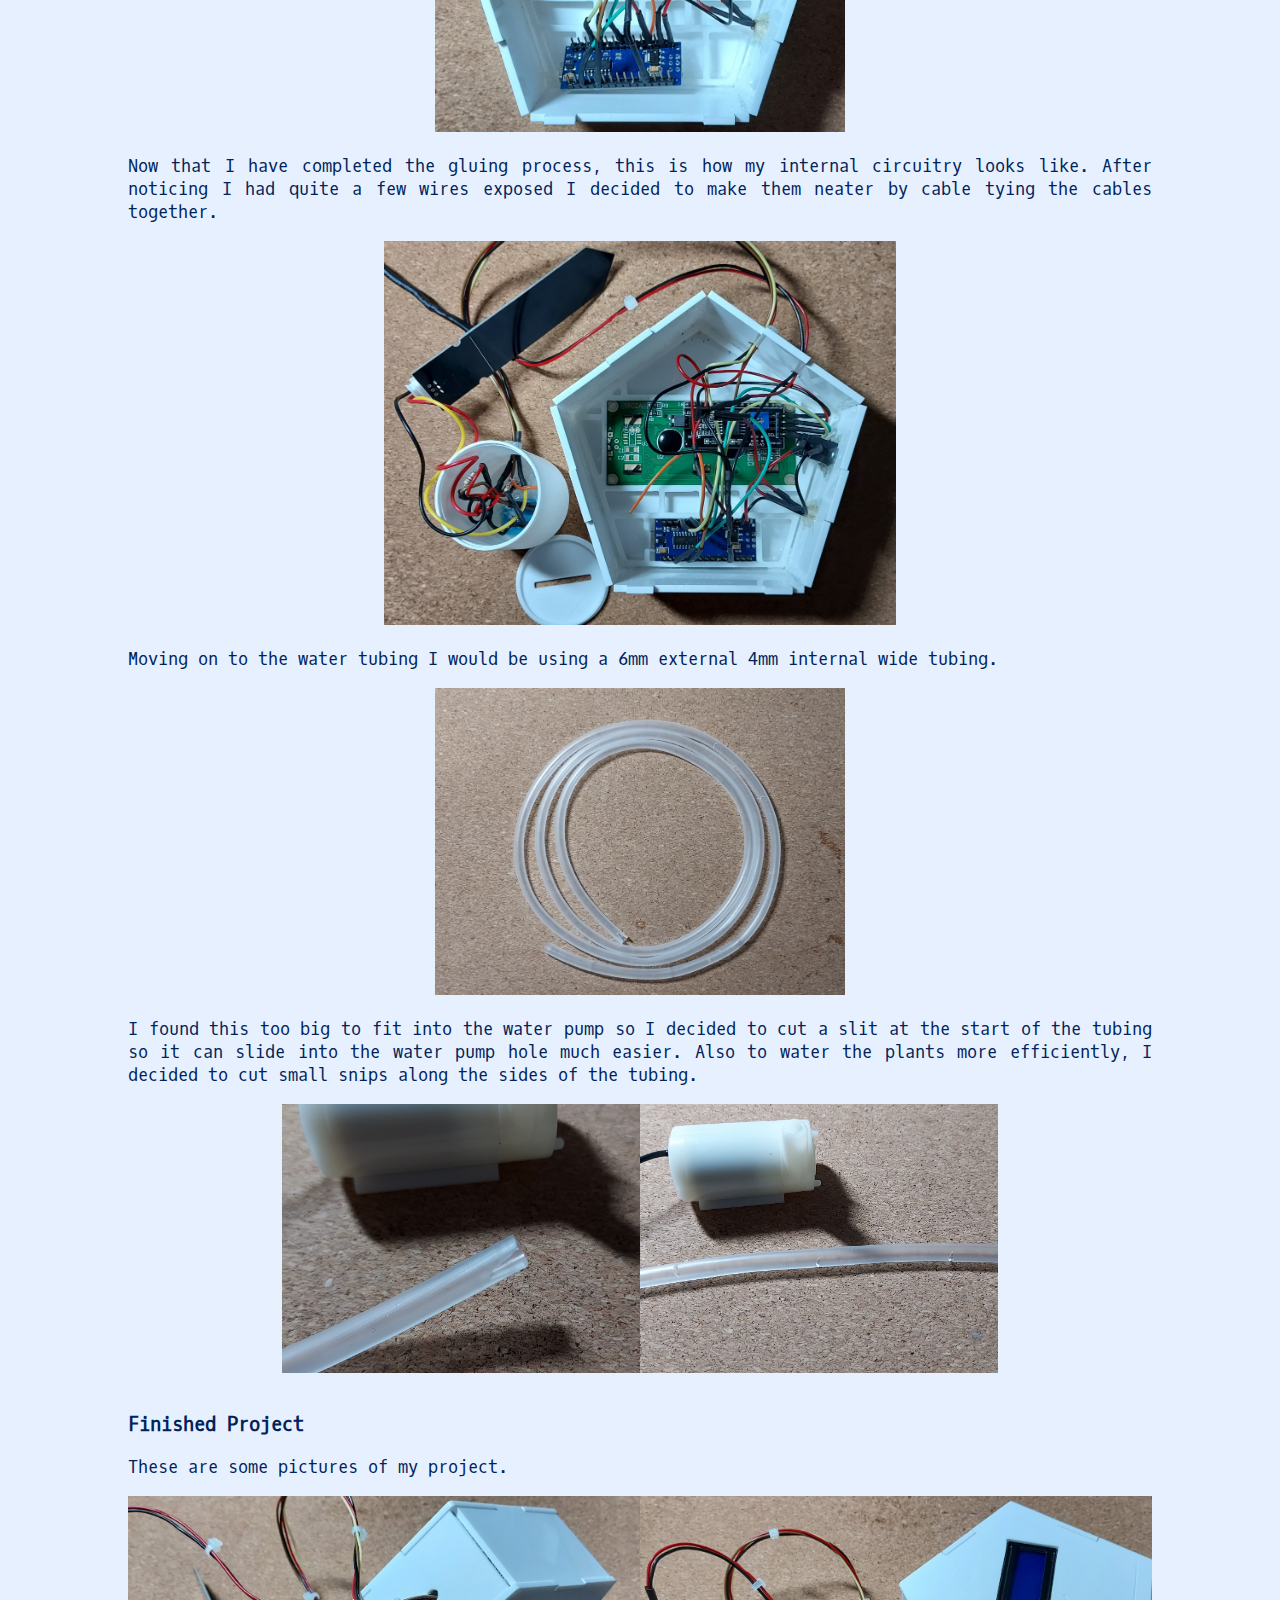
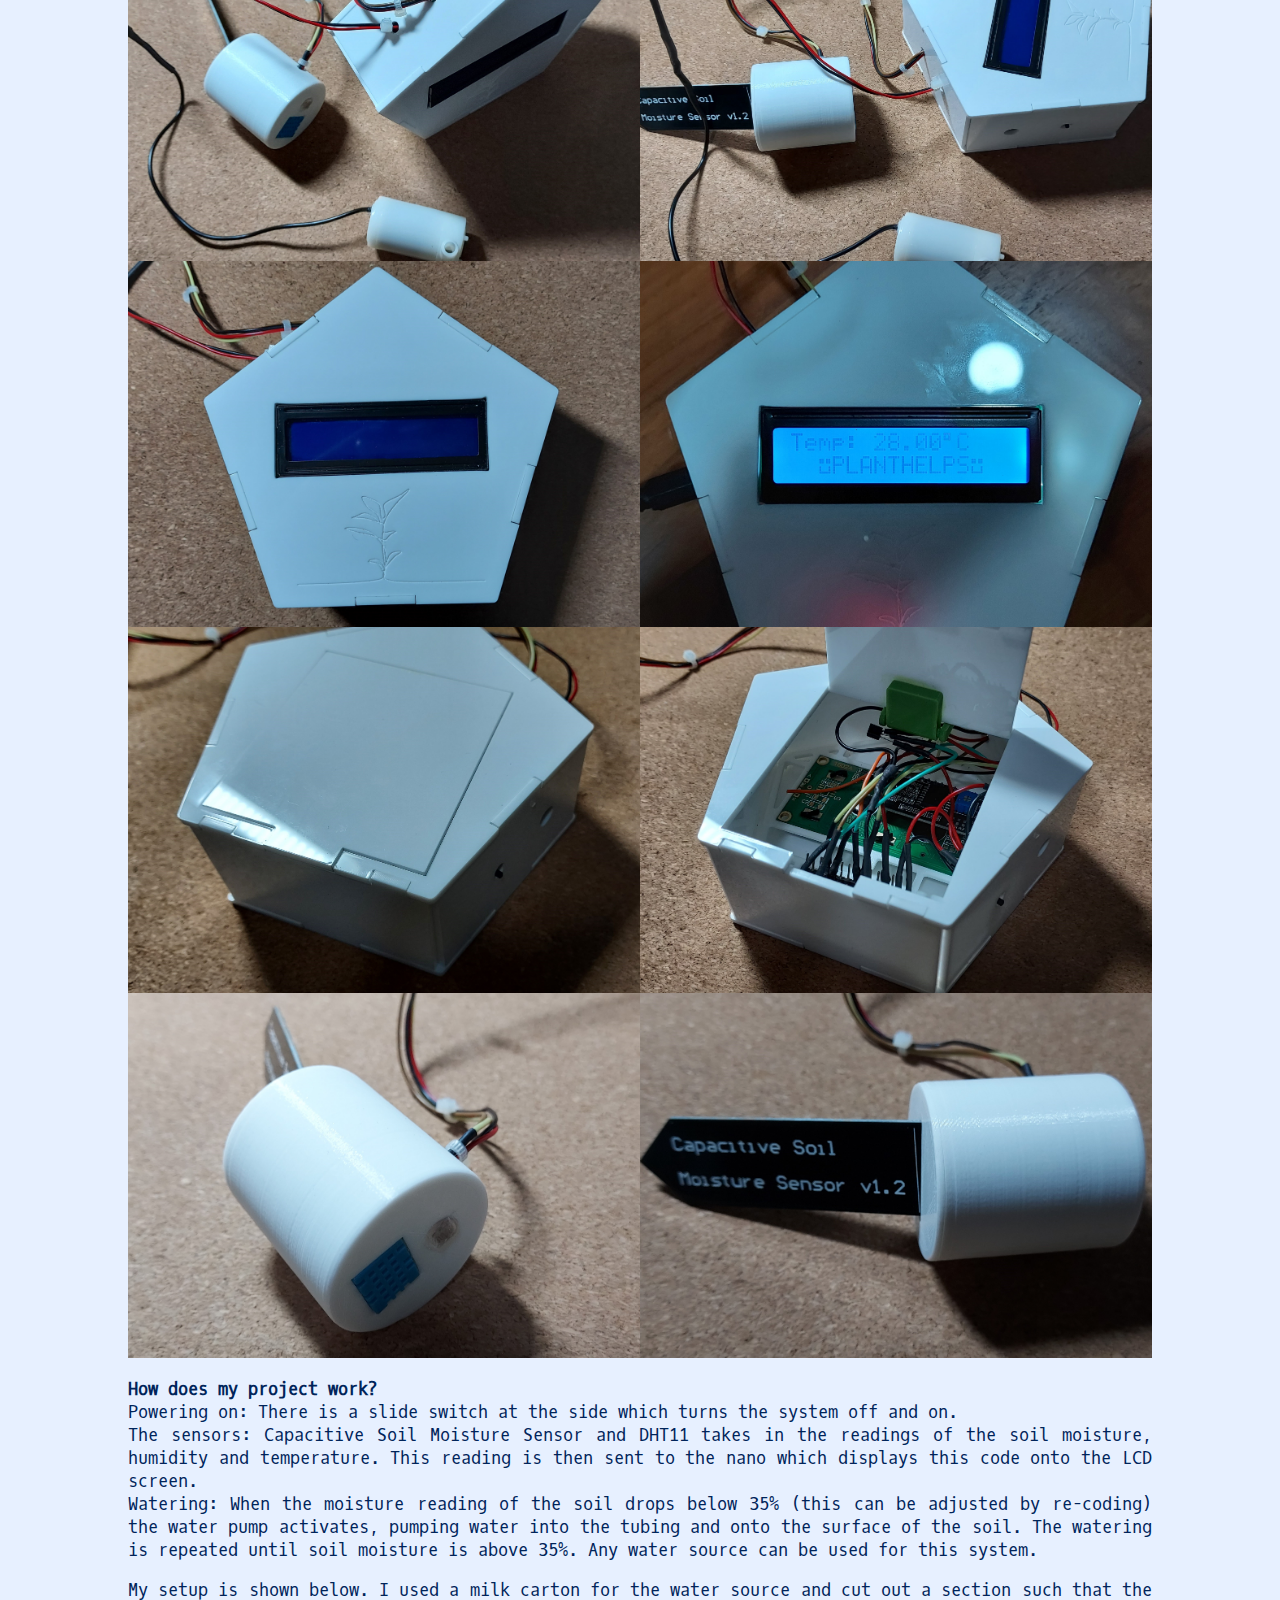
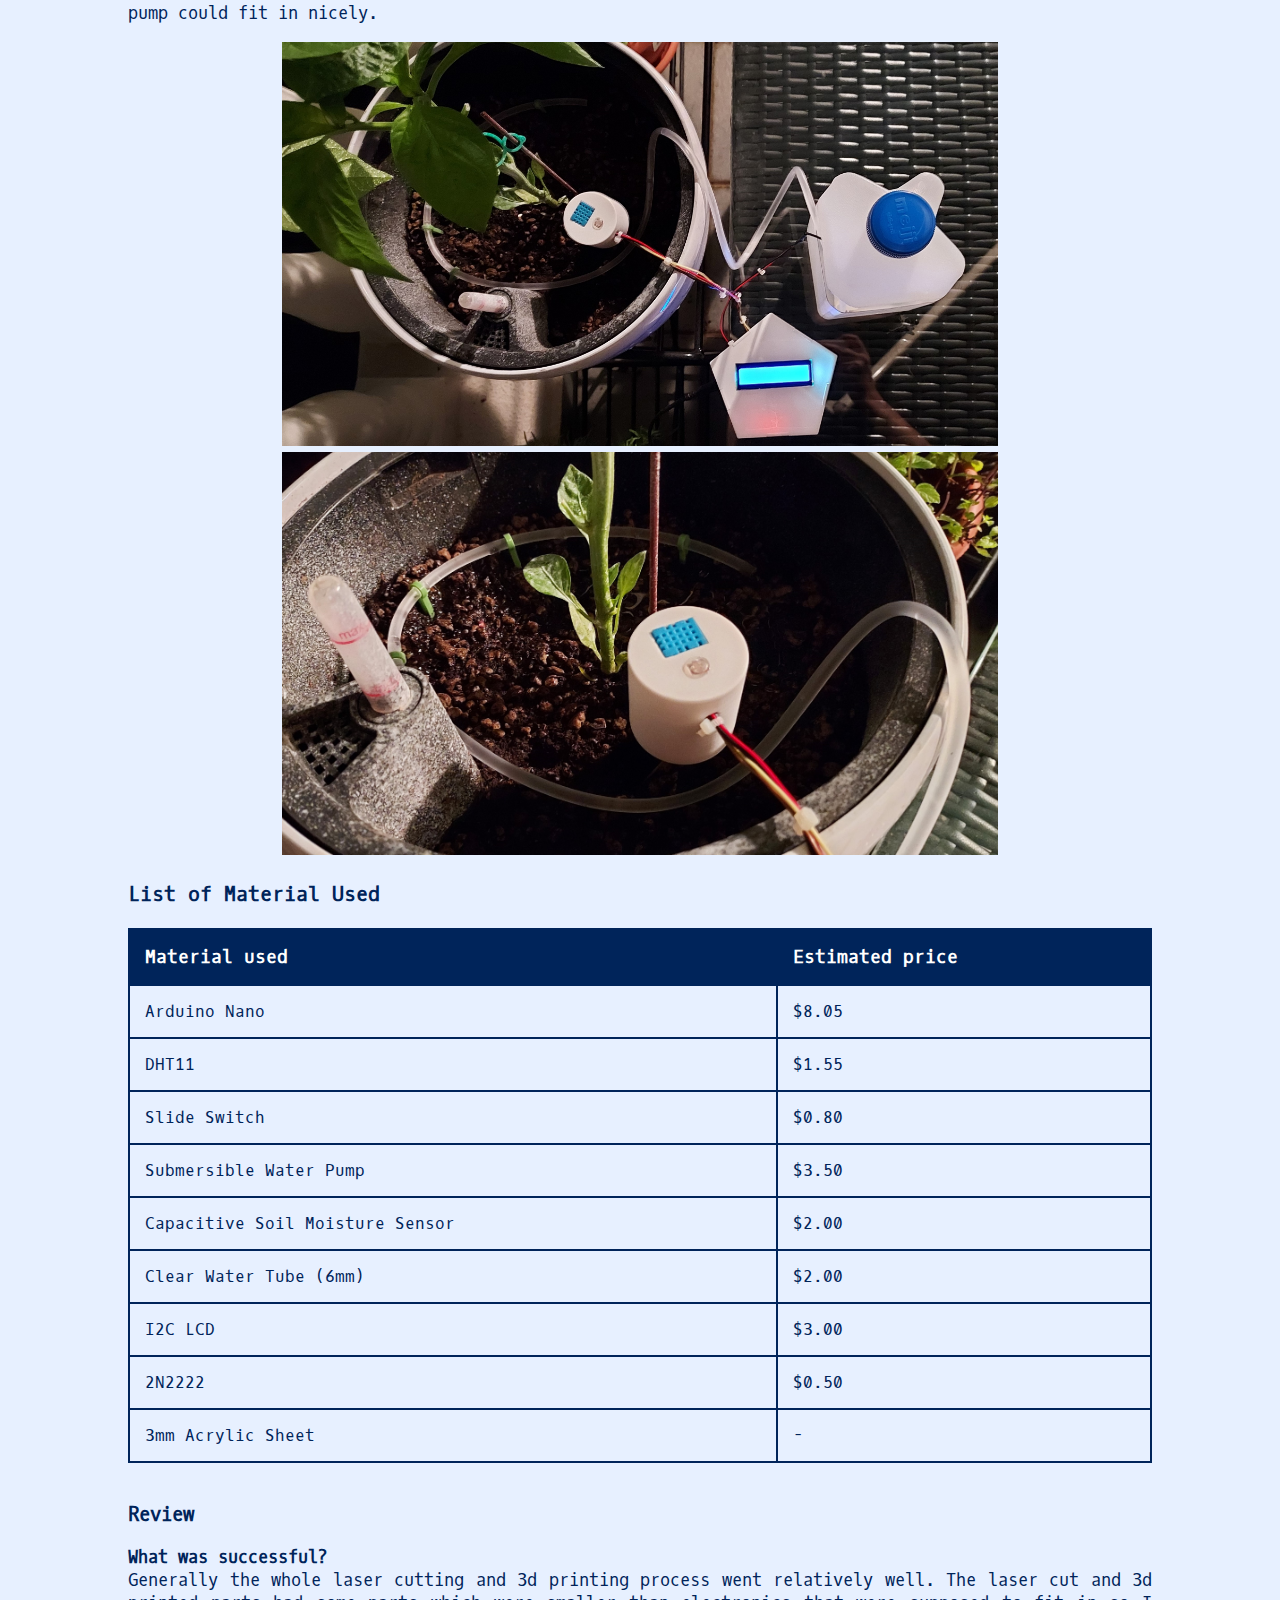
<file: finalproject.html>
<!DOCTYPE html>
<html>
  <head>
    <title>Final Projects - Amanda & EP1000</title>
    <link rel="stylesheet" href="style.css"/>
    <link rel="preconnect" href="https://fonts.gstatic.com">
    <link href="https://fonts.googleapis.com/css2?family=Oxygen+Mono&display=swap" rel="stylesheet">
  </head>
  <body>
    <header>
      <h1>Final Project</h1>
    </header>
    <div class="menu-bar">
      <ul>
        <li><a href="index.html">Home</a></li>
        <li><a href="about.html">About</a></li>
        <li><a href="projects.html">My Projects</a>
          <div class="sub-menu-1">
            <ul>
              <li><a href="safety.html">FabLab Safety</a></li>
              <li><a href="webdevelopment.html">Web Development</a></li>
              <li><a href="cad.html">Computer Aided Design</a></li>
              <li><a href="3d.html" class="active">3D Modelling</a></li>
              <li><a href="programming.html">Programming</a></li>
            </ul>
          </div>
        </li>
        <li><a href="finalproject.html" class="active">Final Project</a></li>
      </ul>
    </div>
    <div id="list-pj">
      <h3>List of Topics Covered</h3>
        <ul style="list-style-type: disc;">
          <li><a href="#intro-pj">Introduction</a></li>
          <li><a href="#ideation-pj">Ideation</a></li>
          <li><a href="#modelling-pj">Modelling</a></li>
          <li><a href="#print-pj">Printing and Laser Cutting</a></li>
          <li><a href="#circuit-pj">Circuitry</a></li>
          <li><a href="#code-pj">Programming</a></li>
          <li><a href="#assembly-pj">Assembly</a></li>
          <li><a href="#finished-pj">Finished Project</a></li>
          <li><a href="#table-2">List of Materials Used</a></li>
          <li><a href="#review-pj">Review</a></li>
          <li><a href="#showcase-pj">Showcase</a></li>
        </ul>
    </div>
    <div id="intro-pj">
      <h3>Self-Watering Plant System</h3>
      <p>For my Final Project for this module, I decided to make a self-watering plant system. I came up with this idea after seeing a youtube video where a guy made a similar irrigation system using Arduino UNO. The videos I saw can be found <a href="https://youtube.com/playlist?list=PLQrWrWWVJVpdr44Zqx0NEyFqFSC5NCcL4">here</a>, they helped me understand the basic concept of how to create such a system.</p>
    </div>
    <div id="ideation-pj">
      <h3>Ideation</h3>
      <p>I started by sketching out the design that I wanted. I wanted to create a housing that can be rested on its bottom and back so I came up with a pentagon design.</p>
      <img src="images/sketch-pj.png" alt="Rough Sketch">
      <p>I decided that the housing was to be laser cut and the other parts I needed to create to be 3D printed (eg. sensor housing, hinge, pcb mount).</p>
    </div>
    <div id="modelling-pj">
      <h3>Modelling</h3>
      <p>I started modelling the housing using Fusion360 with the aid of using parameters. The holes for wiring and power supply is not added as these can be drilled after. The back lid is made such that I can open it when needed. I used tabs so that the pieces can be easily attached to eachother.</p>
      <iframe src="https://ichat1941.autodesk360.com/shares/public/SH919a0QTf3c32634dcf331a96a879b7a6ee?mode=embed" width="640" height="480" allowfullscreen="true" webkitallowfullscreen="true" mozallowfullscreen="true"  frameborder="0"></iframe>
      <p>Next, I modelled the PCB mount that i would be using inside the housing to arrange the nano as well as the LCD.</p>
      <iframe src="https://ichat1941.autodesk360.com/shares/public/SH919a0QTf3c32634dcf28fb2e4d017039ed?mode=embed" width="640" height="480" allowfullscreen="true" webkitallowfullscreen="true" mozallowfullscreen="true"  frameborder="0"></iframe>
      <p>Next, I modelled the sensor housing. There was to be precise holes made for the DHT11 and the LDR (later removed) to fit through. The lid can slo be easily removed when needed and a slot is made for the soil moisture sensor to fit through.</p>
      <iframe src="https://ichat1941.autodesk360.com/shares/public/SH919a0QTf3c32634dcfd94fc10e0ddb4b1e?mode=embed" width="640" height="480" allowfullscreen="true" webkitallowfullscreen="true" mozallowfullscreen="true"  frameborder="0"></iframe>
      <p>Next, I modelled the hinge that would allow me to open and close the back lid with ease. I had to trial and error a few times to get the clearance correct. This is the finalised design.</p>
      <iframe src="https://ichat1941.autodesk360.com/shares/public/SH919a0QTf3c32634dcf5fa43945b3919d8a?mode=embed" width="640" height="480" allowfullscreen="true" webkitallowfullscreen="true" mozallowfullscreen="true"  frameborder="0"></iframe>
      <p>Lastly, to help the water-tube stay better on the surface of the soil, I decided to print a few 'pegs' to stick in the soil.</p>
      <iframe src="https://ichat1941.autodesk360.com/shares/public/SH919a0QTf3c32634dcfaf09a4dabdd88571?mode=embed" width="640" height="480" allowfullscreen="true" webkitallowfullscreen="true" mozallowfullscreen="true"  frameborder="0"></iframe>
    </div>
    <div id="print-pj">
      <h3>Printing and Laser Cutting</h3>
      <p>After the modelling was completed I started with the printing and laser cutting of my pieces. To start off, I laser cut my main housing by exporting each file in DXF format and I added a graphic for the front piece of the housing before laser cutting. Then I printed the pcb mount, sensor housing and the hinges and the pegs I would be using.</p>
      <img src="images/pieces-pj.jpg" alt="Produced Pieces">
      <img src="images/pegs-pj.jpg" alt="Printed Pegs">
      <img src="images/hinge-pj.jpg" alt="Printed Hinge">
    </div>
    <div id="circuit-pj">
      <h3>Circuitry</h3>
      <img src="images/circuit-pj.png" alt="Circuit Schematic">
      <img src="images/circuit2-pj.png" alt="Circuit Schematic 2">
      <p>I used the circuit that I drew out above. I connected the wires to the nano by soldering it. I used heat shrink wires to make sure my soldered parts are protected. As this was my first time soldering, I found it pretty difficult and I took pretty to solder my first few connections. However, after soldering more, I found that I was able to complete the soldering process much quicker. Below are some pictures of what I soldered.</p>
      <img src="images/solder1-pj.jpg" alt="Solder Power">
      <img src="images/solder2-pj.jpg" alt="Solder Sensors">
      <img src="images/solder3-pj.jpg" alt="Solder Nano">
      <img src="images/solder4-pj.jpg" alt="Solder All">
    </div>
    <div id="code-pj">
      <h3>Programming</h3>
      <p>To start of the Arduino Code for my nano I put in the libraries I would be using.</p>
      <img src="images/code1-pj.png" alt="Code Libraries">
      <p>Next, I input all the variables I would be using in this code.</p>
      <img src="images/code2-pj.png" alt="Code Variables">
      <p>Then, I wrote the void setup(). This included all the setups of the different electronics I used. This is only run once. To finish it off I added a setup loading screen.</p>
      <img src="images/code3-pj.png" alt="Code Setup">
      <p>Next, I wrote the codes for all the input values and the necessary calculations. This was done in void loop().</p>
      <img src="images/code4-pj.png" alt="Code Input">
      <p>Next, I wrote the code using an if else statement for when the pump should be activated.</p>
      <img src="images/code5-pj.png" alt="Code Pump">
      <p>Lastly, I wrote the code for the LCD output.</p>
      <img src="images/code6-pj.png" alt="Code LCD">
      <p>The full code for my Arduino code can be found <a href="files/Plant Watering System.ino">here</a>.</p>
    </div>
    <div id="assembly-pj">
      <h3>Assembly</h3>
      <p>After I finished the coding, I started to assemble my project. I first attached my hinge onto the back pieces of the housing. For this, I used UHU glue as I didnt have acrylic glue on hand. This allowed for the opening and closing of the back lid.</p>
      <img src="images/glueHinge-pj.jpg" alt="Glued Hinge">
      <p>Next, I hot glued the top sensors into the sensor housing. This was a bit hard as the sensor housing was pretty small. </p>
      <img src="images/glueSensor-pj.jpg" alt="Glued Sensor Internal">
      <img src="images/glueLDR-pj.jpg" alt="Glued Sensor External">
      <p style="clear: both; padding-top: 20px;">Afterwards, I started gluing the main housing pieces. For this I also used UHU Glue to glue everything together. The drying time was relatively long as acrylic is not a porous material. After gluing in the side walls of the housing, I glued in the pcb mount as it would be easier done this way. The finished piece is shown below.</p>
      <img src="images/glueHousing-pj.jpg" alt="Glued Housing">
      <p>Now that I have completed the gluing process, this is how my internal circuitry looks like. After noticing I had quite a few wires exposed I decided to make them neater by cable tying the cables together.</p>
      <img src="images/internalCircuitry-pj.jpg" alt="Internal Circuitry">
      <p>Moving on to the water tubing I would be using a 6mm external 4mm internal wide tubing.</p>
      <img src="images/tube-pj.jpg" alt="Clear Tube">
      <p>I found this too big to fit into the water pump so I decided to cut a slit at the start of the tubing so it can slide into the water pump hole much easier. Also to water the plants more efficiently, I decided to cut small snips along the sides of the tubing.</p>
      <img src="images/tubeSlit-pj.jpg" alt="Clear Tube Slit">
      <img src="images/tubeSnip-pj.jpg" alt="Clear Tube Snip">
    </div>
    <div id="finished-pj">
      <h3>Finished Project</h3>
      <p>These are some pictures of my project.</p>
      <img src="images/view1-pj.jpg" alt="Project View 1">
      <img src="images/view6-pj.jpg" alt="Project View 2">
      <img src="images/view3-pj.jpg" alt="Project View 3">
      <img src="images/view5-pj.jpg" alt="Project View 4">
      <img src="images/view7-pj.jpg" alt="Project View 5">
      <img src="images/view2-pj.jpg" alt="Project View 6">
      <img src="images/view4-pj.jpg" alt="Project View 7">
      <img src="images/view8-pj.jpg" alt="Project View 8">
      <p style="clear: both; padding-top: 20px;"><b>How does my project work?</b><br> Powering on: There is a slide switch at the side which turns the system off and on.<br>The sensors: Capacitive Soil Moisture Sensor and DHT11 takes in the readings of the soil moisture, humidity and temperature. This reading is then sent to the nano which displays this code onto the LCD screen.<br>Watering: When the moisture reading of the soil drops below 35% (this can be adjusted by re-coding) the water pump activates, pumping water into the tubing and onto the surface of the soil. The watering is repeated until soil moisture is above 35%. Any water source can be used for this system.</p>
      <p>My setup is shown below. I used a milk carton for the water source and cut out a section such that the pump could fit in nicely.</p>
      <img src="images/setup-pj.jpg" alt="Setup View 1">
      <img src="images/setup2-pj.jpg" alt="Setup View 2">
    </div>
    <div id="table-2">
      <table>
        <caption id="t2">List of Material Used</caption>
        <tr>
          <th>Material used</th>
          <th>Estimated price</th>
        </tr>
        <tr>
          <td>Arduino Nano</td>
          <td>$8.05</td>
        </tr>
        <tr>
          <td>DHT11</td>
          <td>$1.55</td>
        </tr>
        <tr>
          <td>Slide Switch</td>
          <td>$0.80</td>
        </tr>
        <tr>
          <td>Submersible Water Pump</td>
          <td>$3.50</td>
        </tr>
        <tr>
          <td>Capacitive Soil Moisture Sensor</td>
          <td>$2.00</td>
        </tr>
        <tr>
          <td>Clear Water Tube (6mm)</td>
          <td>$2.00</td>
        </tr>
        <tr>
          <td>I2C LCD</td>
          <td>$3.00</td>
        </tr>
        <tr>
          <td>2N2222</td>
          <td>$0.50</td>
        </tr>
        <tr>
          <td>3mm Acrylic Sheet</td>
          <td>-</td>
        </tr>
      </table>
    </div>
    <div id="review-pj">
      <h3>Review</h3>
      <p><b>What was successful?</b><br> Generally the whole laser cutting and 3d printing process went relatively well. The laser cut and 3d printed parts had some parts which were smaller than electronics that were supposed to fit in so I just filed it down and it worked fine afterwards.</p>
      <p><b>What needs more work?</b><br> My initial plan was to have one more sensor which was the LDR which can be seen in some of my photos. I had even glued it onto my sensor housing. However when I was testing it, the LDR changed the voltage too much such that it affected my soil moisture sensor. In the end I had to remove it. This could have been fixed by using a variable resistor to control the voltage better.</p>
    </div>
    <div id="showcase-pj">
      <h3>Showcase</h3>
      <p>Here is a 1 minute video of how my self-watering plant system works.</p>
      <iframe width="560" height="315" src="https://www.youtube.com/embed/pH17Lllt43c" title="YouTube video player" frameborder="0" allow="accelerometer; autoplay; clipboard-write; encrypted-media; gyroscope; picture-in-picture" allowfullscreen></iframe>
      <p>This is my presentation slide for my project.</p>
      <img src="images/AmandaLai_presentation.png" alt="Presentation Slide">
      <p>This is the Ownership Card.</p>
      <img src="images/OwnershipCard.png" alt="Ownership Card">
    </div>
  </body>
  <footer>
    <p>Copyright &copy; 2021 Amanda Lai</p>
  </footer>
</html>
</file>
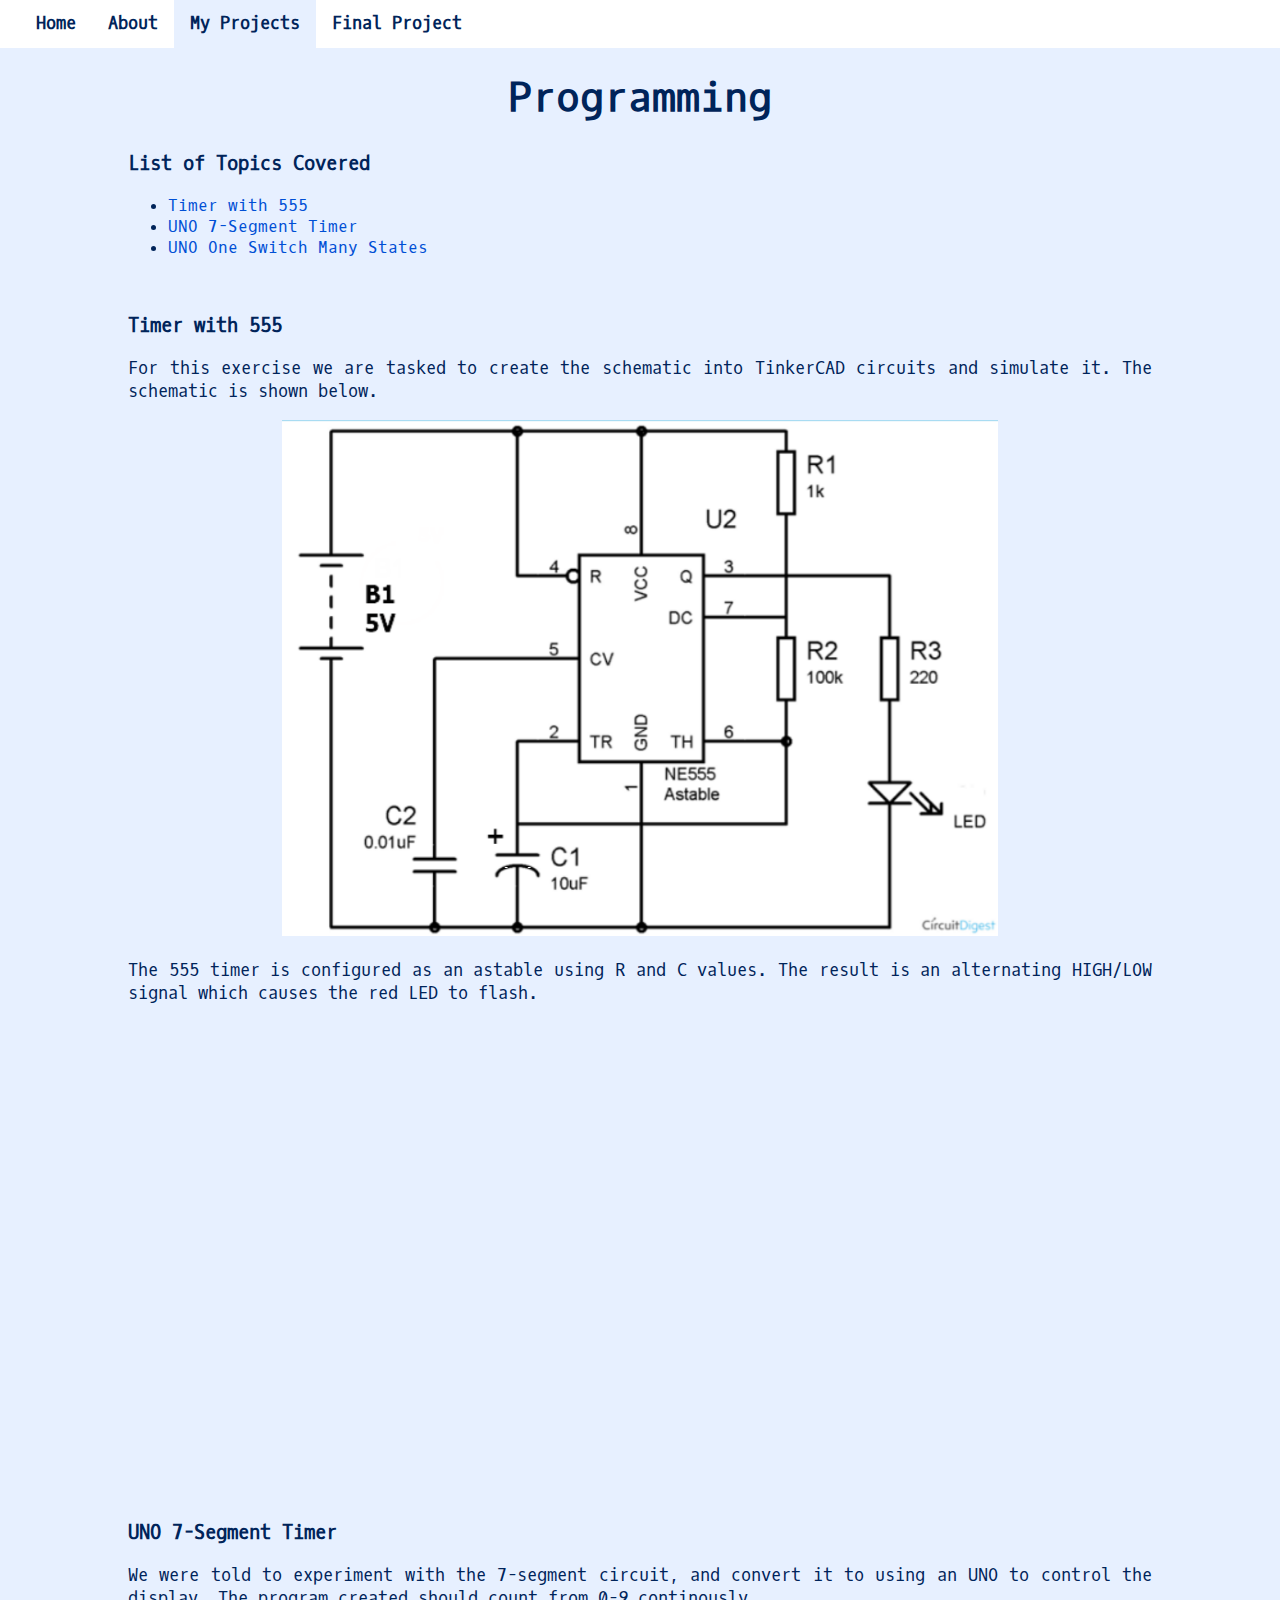
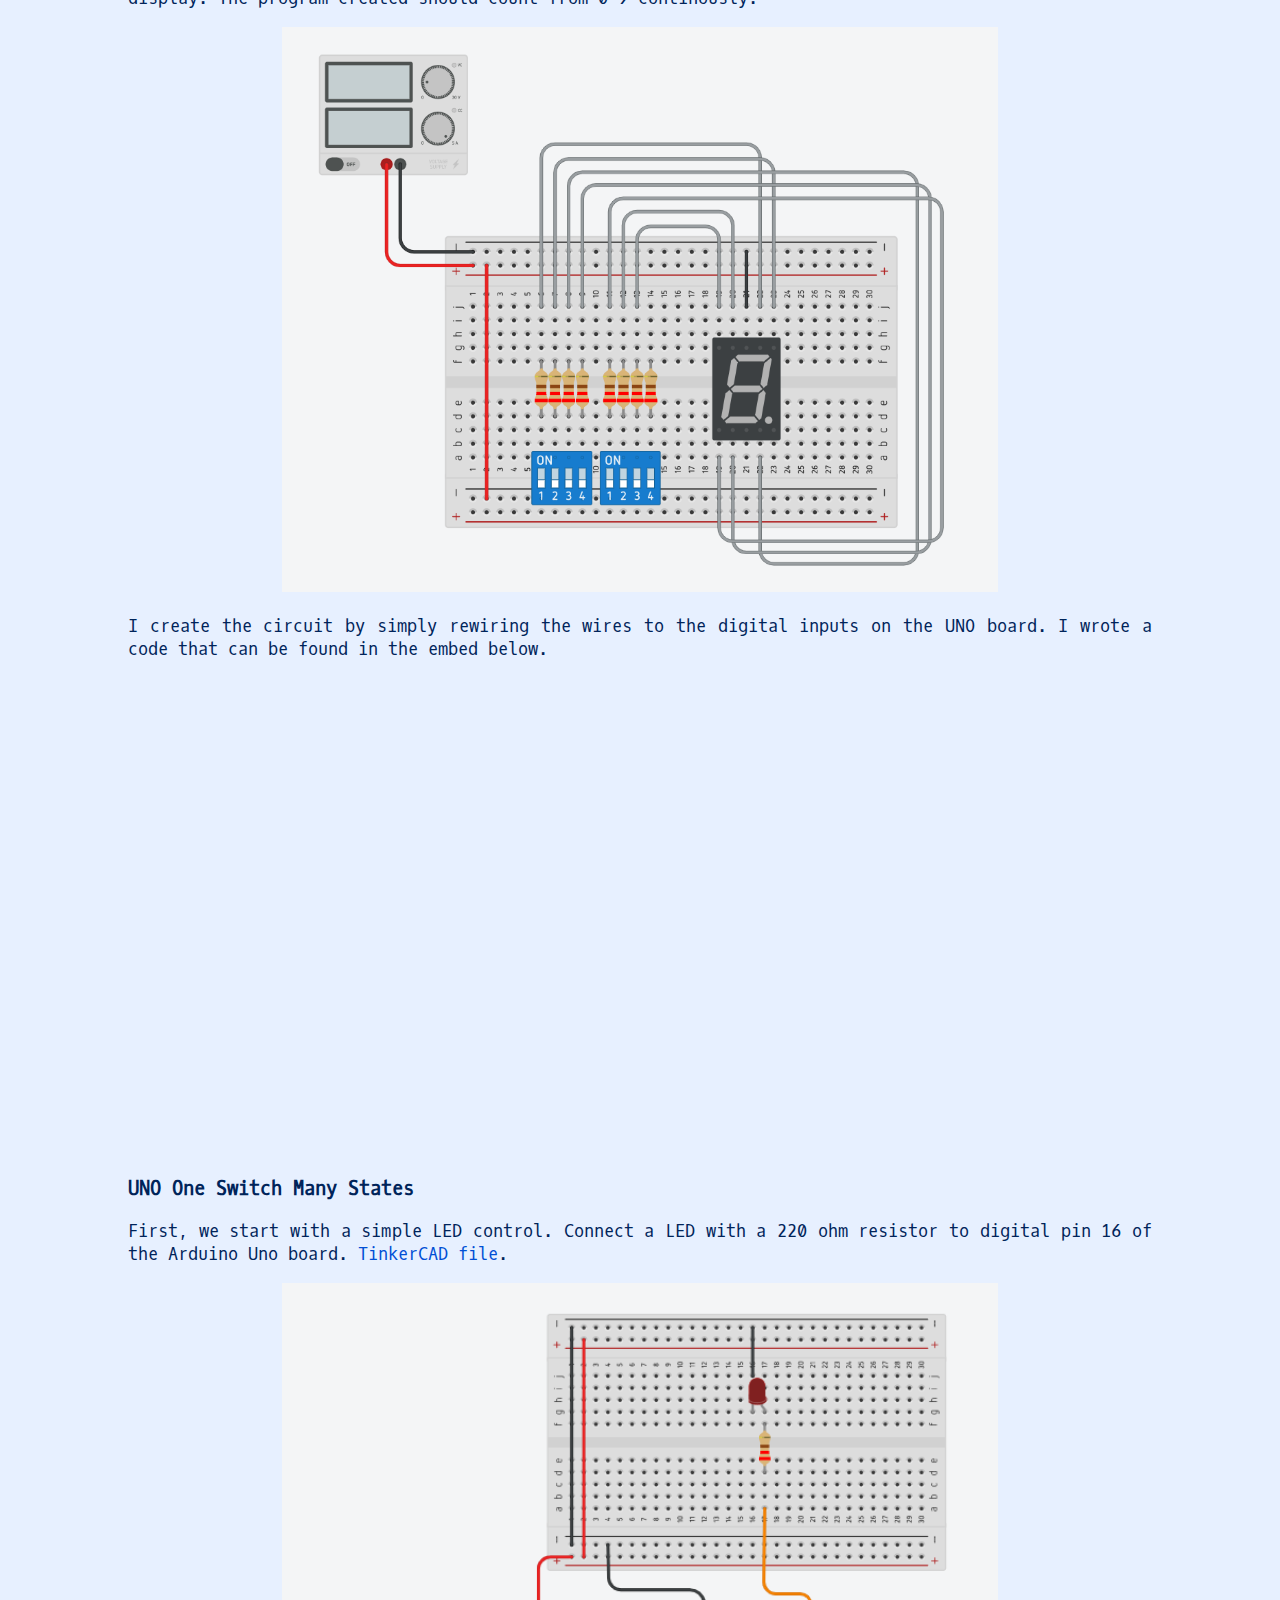
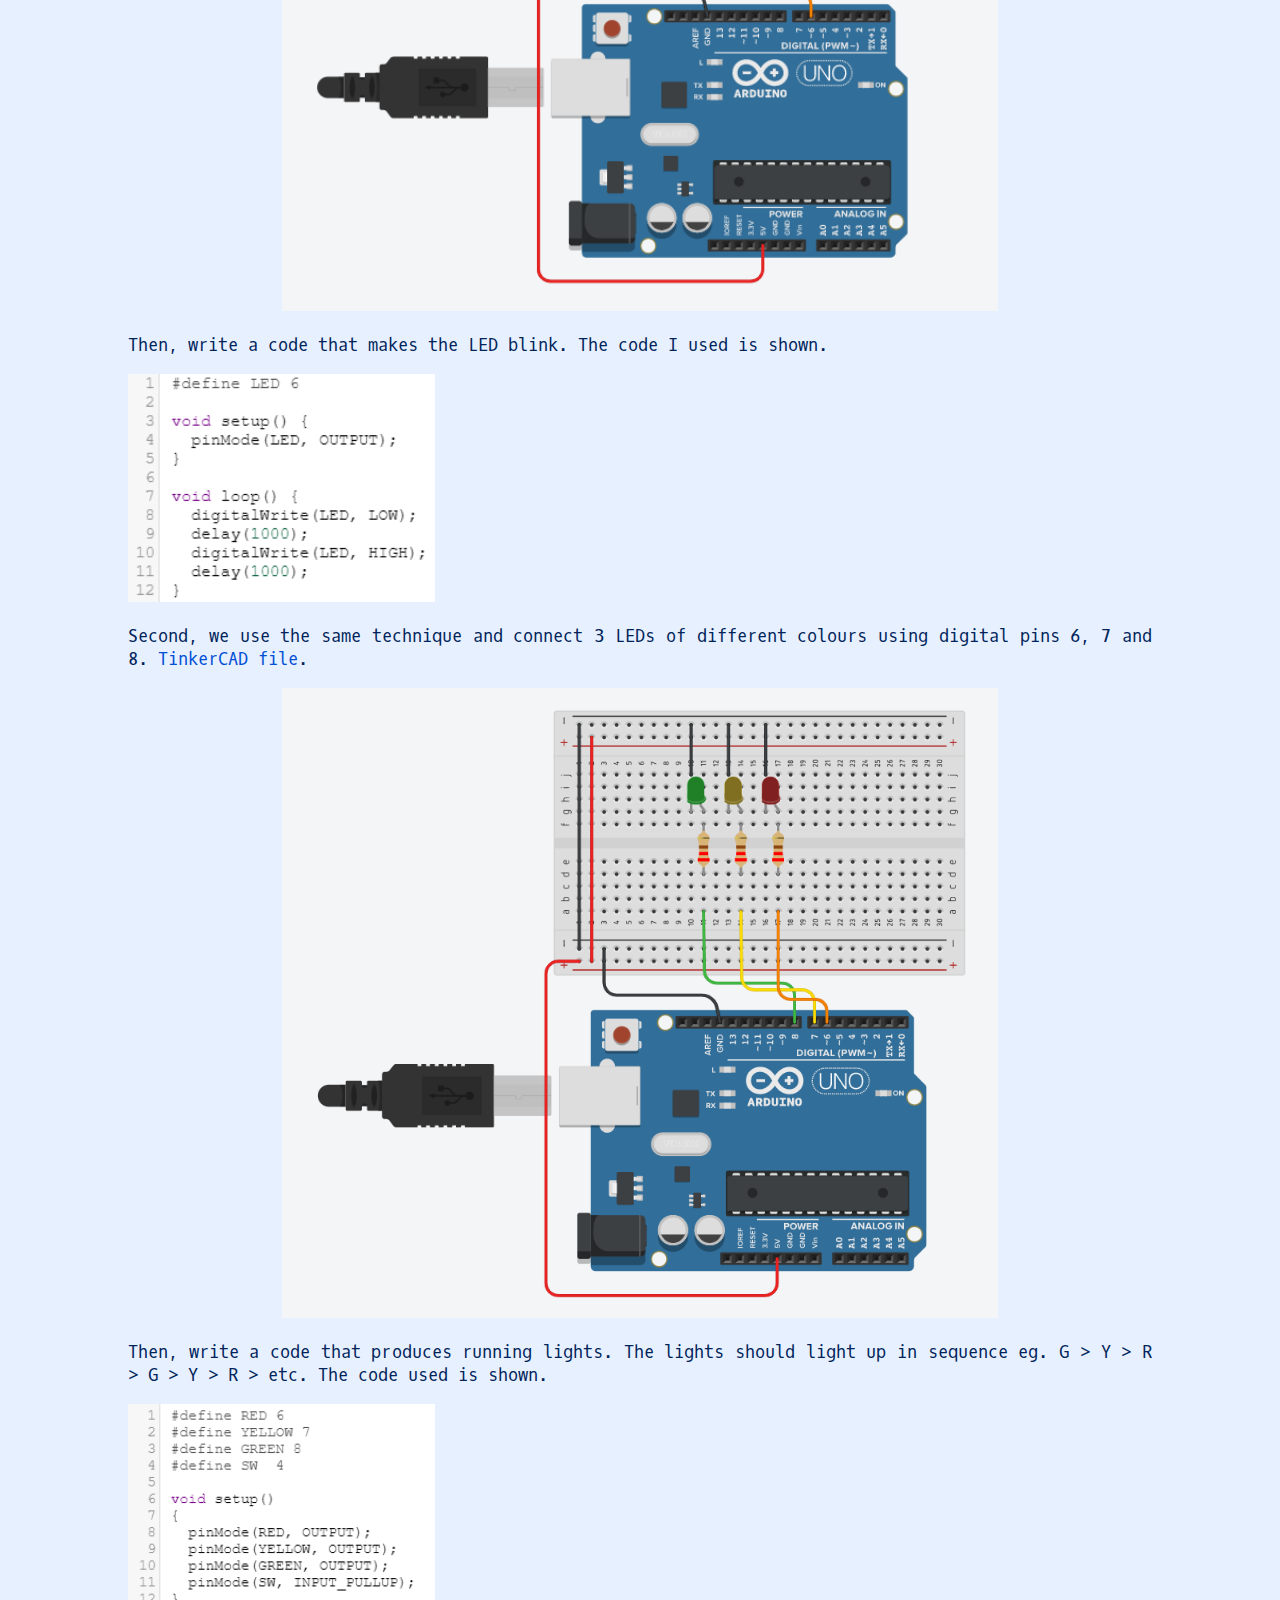
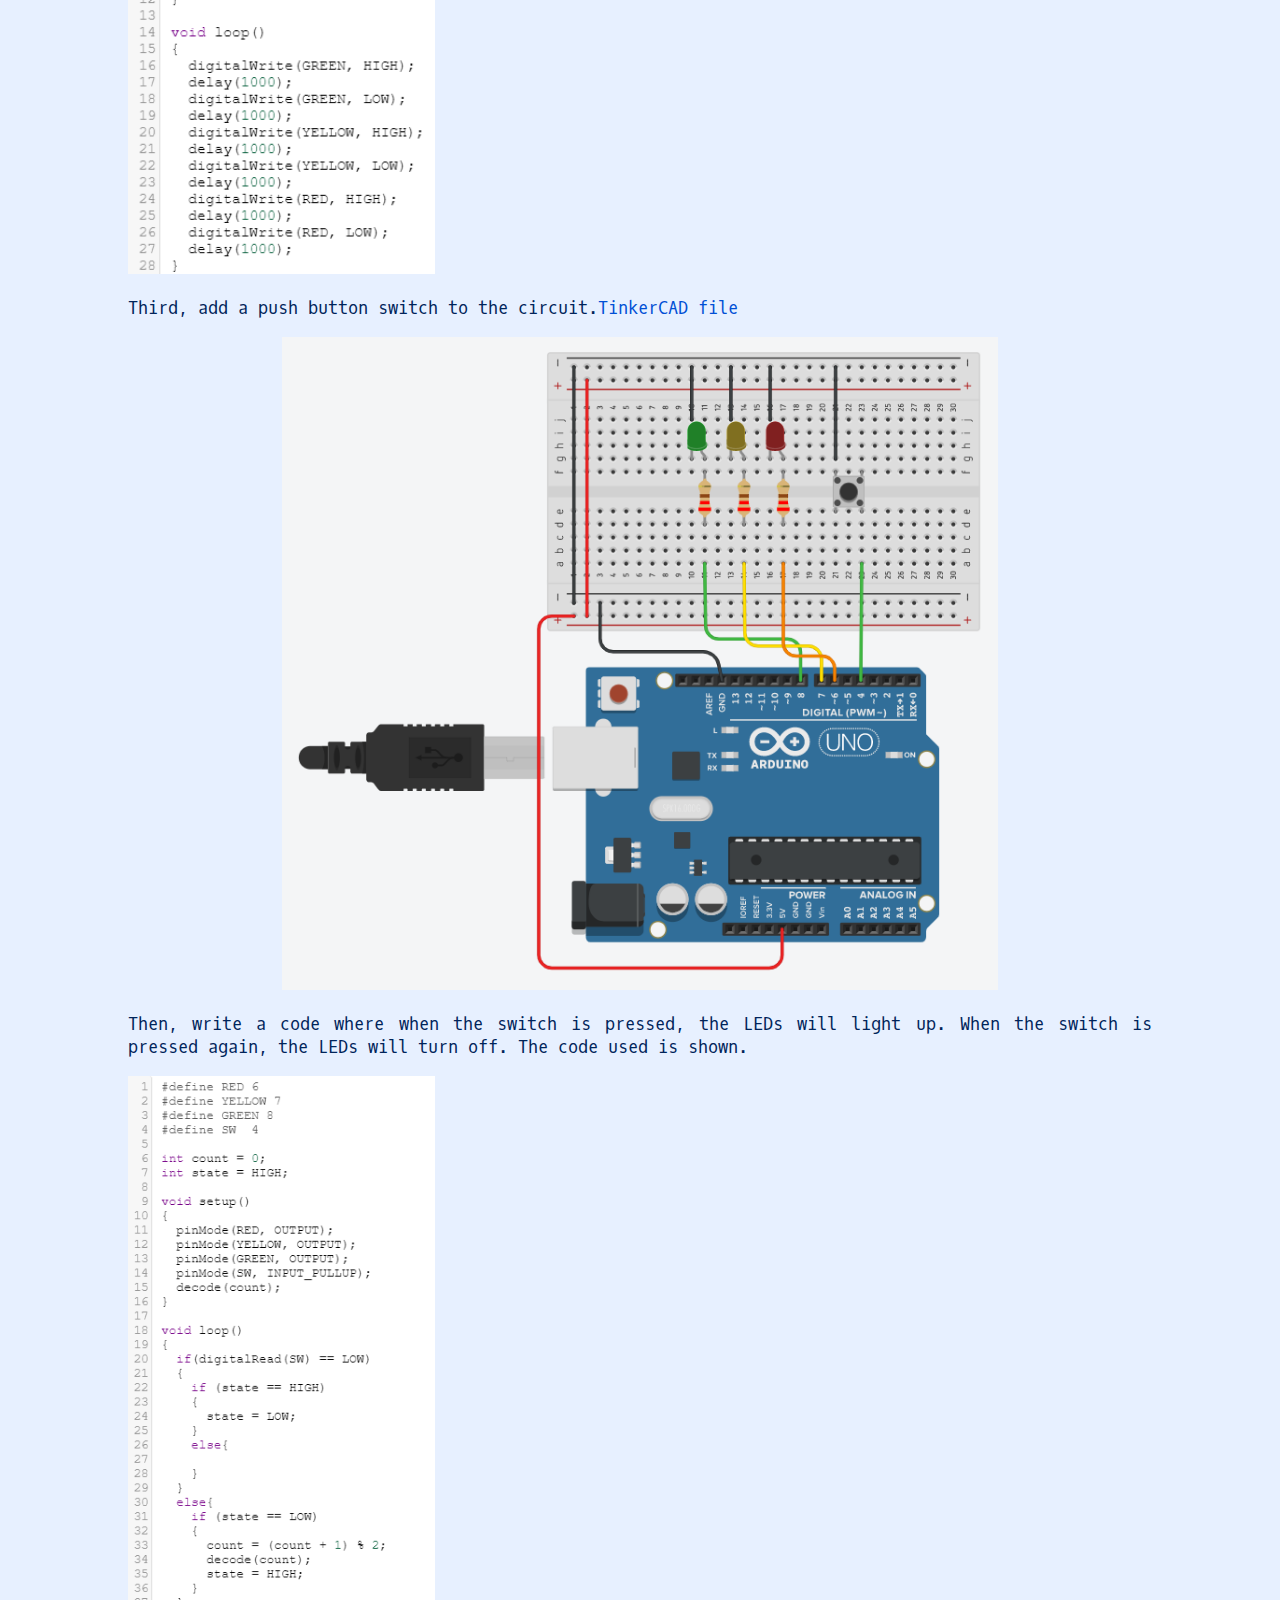
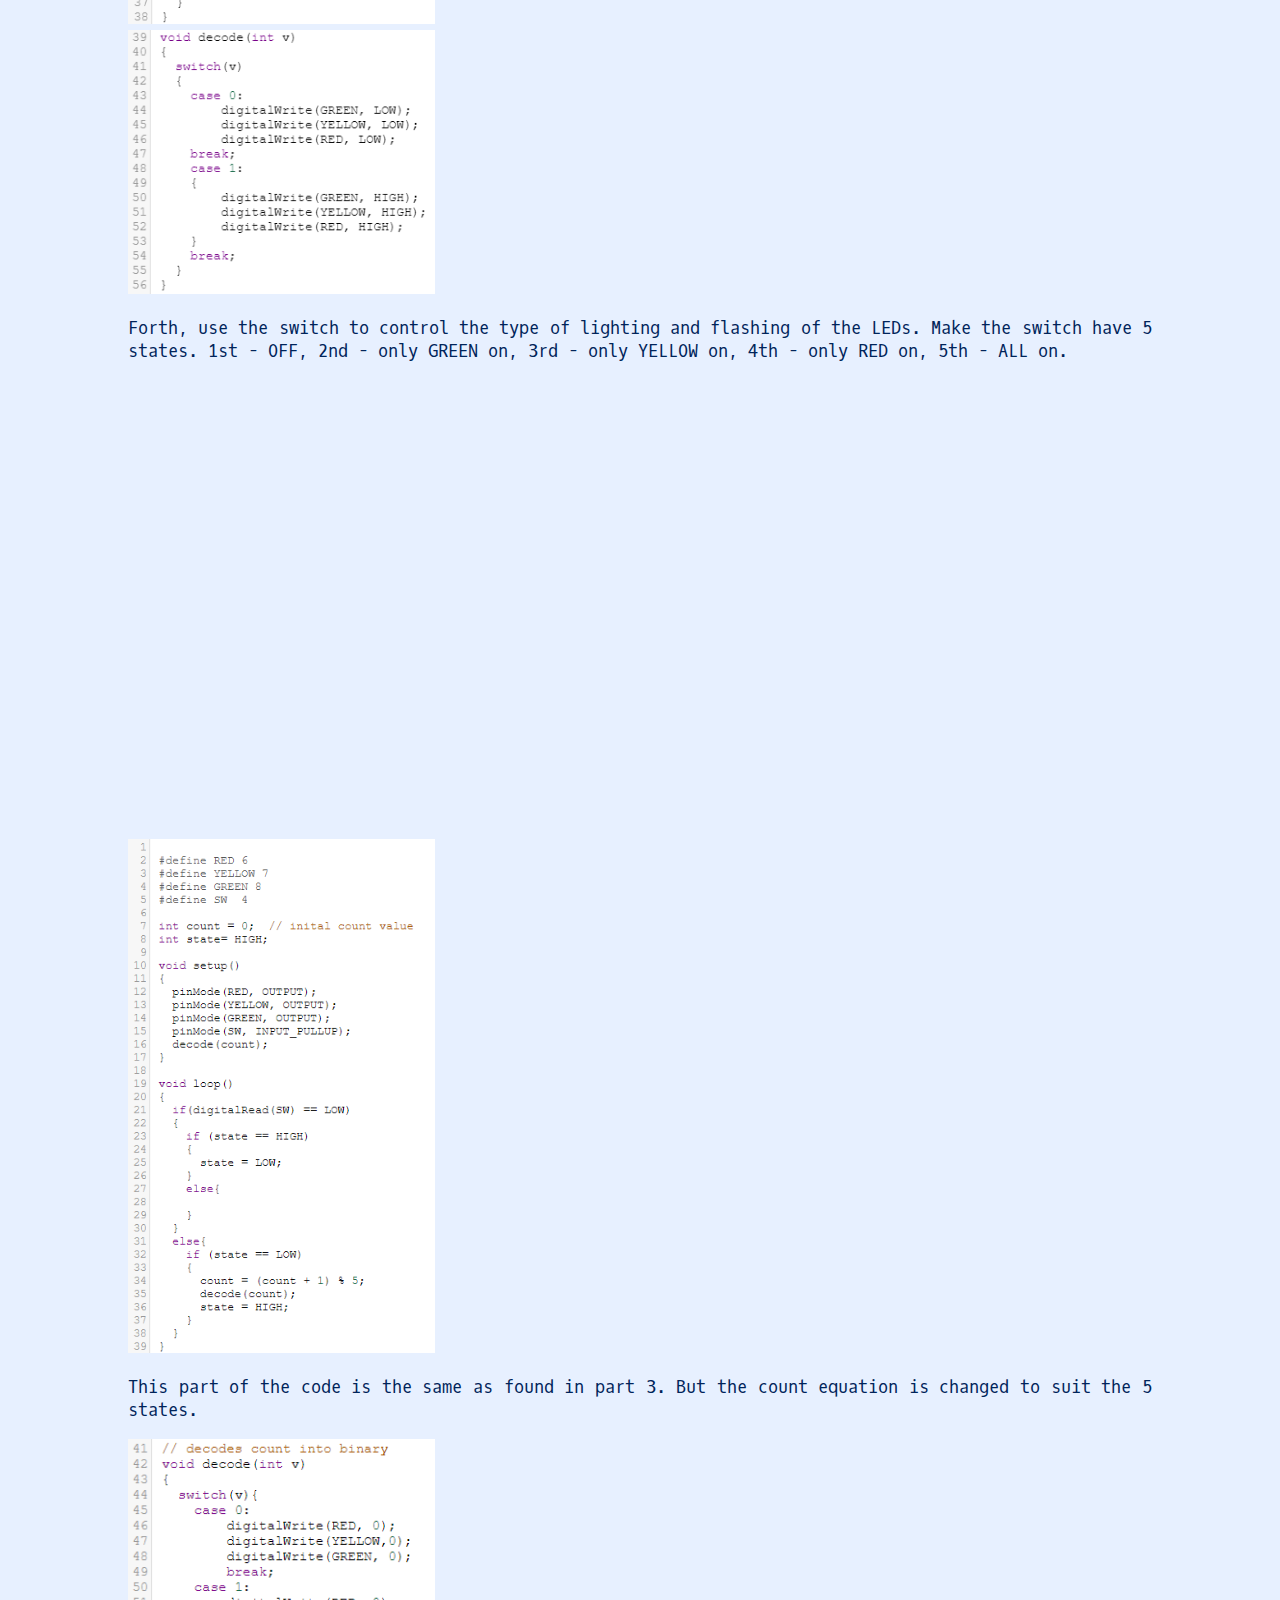
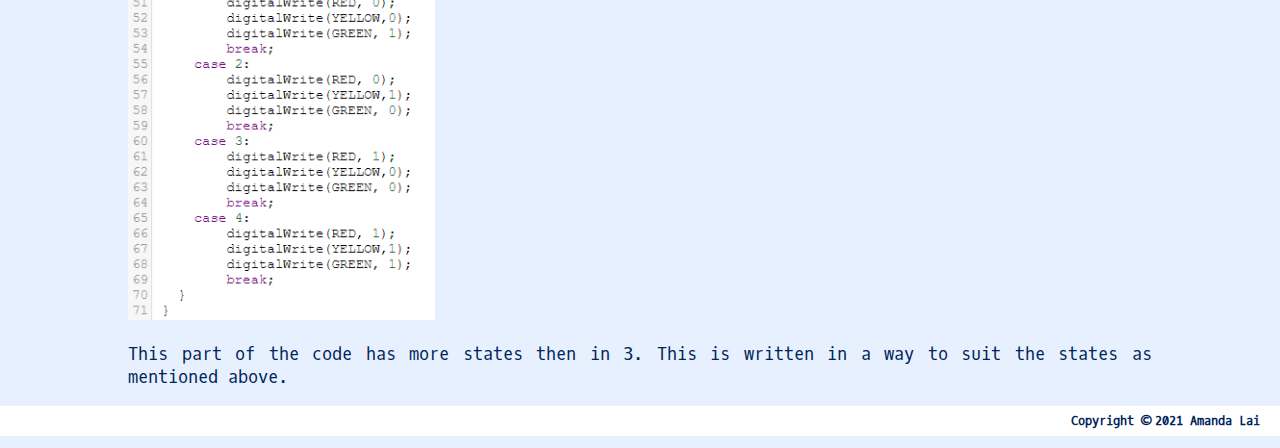
<file: programming.html>
<!DOCTYPE html>
<html>
  <head>
    <title>Programming - Amanda & EP1000</title>
    <link rel="stylesheet" href="style.css"/>
    <link rel="preconnect" href="https://fonts.gstatic.com">
    <link href="https://fonts.googleapis.com/css2?family=Oxygen+Mono&display=swap" rel="stylesheet">
  </head>
  <body>
    <header>
      <h1>Programming</h1>
    </header>
    <div class="menu-bar">
      <ul>
        <li><a href="index.html">Home</a></li>
        <li><a href="about.html">About</a></li>
        <li><a href="projects.html" class="active">My Projects</a>
          <div class="sub-menu-1">
            <ul>
              <li><a href="safety.html">FabLab Safety</a></li>
              <li><a href="webdevelopment.html">Web Development</a></li>
              <li><a href="cad.html">Computer Aided Design</a></li>
              <li><a href="3d.html">3D Modelling</a></li>
              <li><a href="programming.html" class="active">Programming</a></li>
            </ul>
          </div>
        </li>
        <li><a href="finalproject.html">Final Project</a></li>
      </ul>
    </div>
    <div id="p_intro">
      <h3>List of Topics Covered</h3>
        <ul style="list-style-type: disc;">
          <li><a href="#circuit-555">Timer with 555</a></li>
          <li><a href="#uno-segment">UNO 7-Segment Timer</a></li>
          <li><a href="#uno-many-states">UNO One Switch Many States</a></li>
        </ul>
    </div>
    <div id="circuit-555">
      <h3>Timer with 555</h3>
      <p>For this exercise we are tasked to create the schematic into TinkerCAD circuits and simulate it. The schematic is shown below.</p>
      <img src="images/555-schematic.png" alt="555 Timer Schematic">
      <p>The 555 timer is configured as an astable using R and C values. The result is an alternating HIGH/LOW signal which causes the red LED to flash.</p>
      <iframe width="725" height="453" src="https://www.tinkercad.com/embed/dCECn97AGWH?editbtn=1" frameborder="0" marginwidth="0" marginheight="0" scrolling="no"></iframe>
    </div>
    <div id="uno-segment">
      <h3>UNO 7-Segment Timer</h3>
      <p>We were told to experiment with the 7-segment circuit, and convert it to using an UNO to control the display. The program created should count from 0-9 continously.</p>
      <img src="images/countdown-timer.png" alt="Countdown Timer">
      <p>I create the circuit by simply rewiring the wires to the digital inputs on the UNO board. I wrote a code that can be found in the embed below.</p>
      <iframe width="725" height="453" src="https://www.tinkercad.com/embed/2eOD8LI4X0u?editbtn=1" frameborder="0" marginwidth="0" marginheight="0" scrolling="no"></iframe>
    </div>
    <div id="uno-many-states">
      <h3>UNO One Switch Many States</h3>
      <p>First, we start with a simple LED control. Connect a LED with a 220 ohm resistor to digital pin 16 of the Arduino Uno board. <a href="https://www.tinkercad.com/things/g0zaW05kdqm">TinkerCAD file</a>.</p>
      <img src="images/LED-1-circuit.png" alt="LED 1 Circuit">
      <p>Then, write a code that makes the LED blink. The code I used is shown.</p>
      <img src="images/LED-1.png" alt="LED 1">
      <p>Second, we use the same technique and connect 3 LEDs of different colours using digital pins 6, 7 and 8. <a href="https://www.tinkercad.com/things/8zEQIdrxfN5">TinkerCAD file</a>.</p>
      <img src="images/LED-2-circuit.png" alt="LED 2 Circuit">
      <p>Then, write a code that produces running lights. The lights should light up in sequence eg. G > Y > R > G > Y > R > etc. The code used is shown.</p>
      <img src="images/LED-2.png" alt="LED 2">
      <p>Third, add a push button switch to the circuit.<a href="https://www.tinkercad.com/things/feVTeGONbxX">TinkerCAD file</a></p>
      <img src="images/LED-3-circuit.png" alt="LED 3 Circuit">
      <p>Then, write a code where when the switch is pressed, the LEDs will light up. When the switch is pressed again, the LEDs will turn off. The code used is shown.</p>
      <img src="images/LED-3-1.png" alt="LED 3-1"><br>
      <img src="images/LED-3-2.png" alt="LED 3-2">
      <p>Forth, use the switch to control the type of lighting and flashing of the LEDs. Make the switch have 5 states. 1st - OFF, 2nd - only GREEN on, 3rd - only YELLOW on, 4th - only RED on, 5th - ALL on.</p>
      <iframe width="725" height="453" src="https://www.tinkercad.com/embed/hqfuwZJ1s0L?editbtn=1" frameborder="0" marginwidth="0" marginheight="0" scrolling="no"></iframe><br>
      <img src="images/LED-4-1.png" alt="LED 4-1">
      <p>This part of the code is the same as found in part 3. But the count equation is  changed to suit the 5 states.</p>
      <img src="images/LED-4-2.png" alt="LED 4-2">
      <p>This part of the code has more states then in 3. This is written in a way to suit the states as mentioned above.</p>
    </div>
  </body>
  <footer>
    <p>Copyright &copy; 2021 Amanda Lai</p>
  </footer>
</html>
</file>
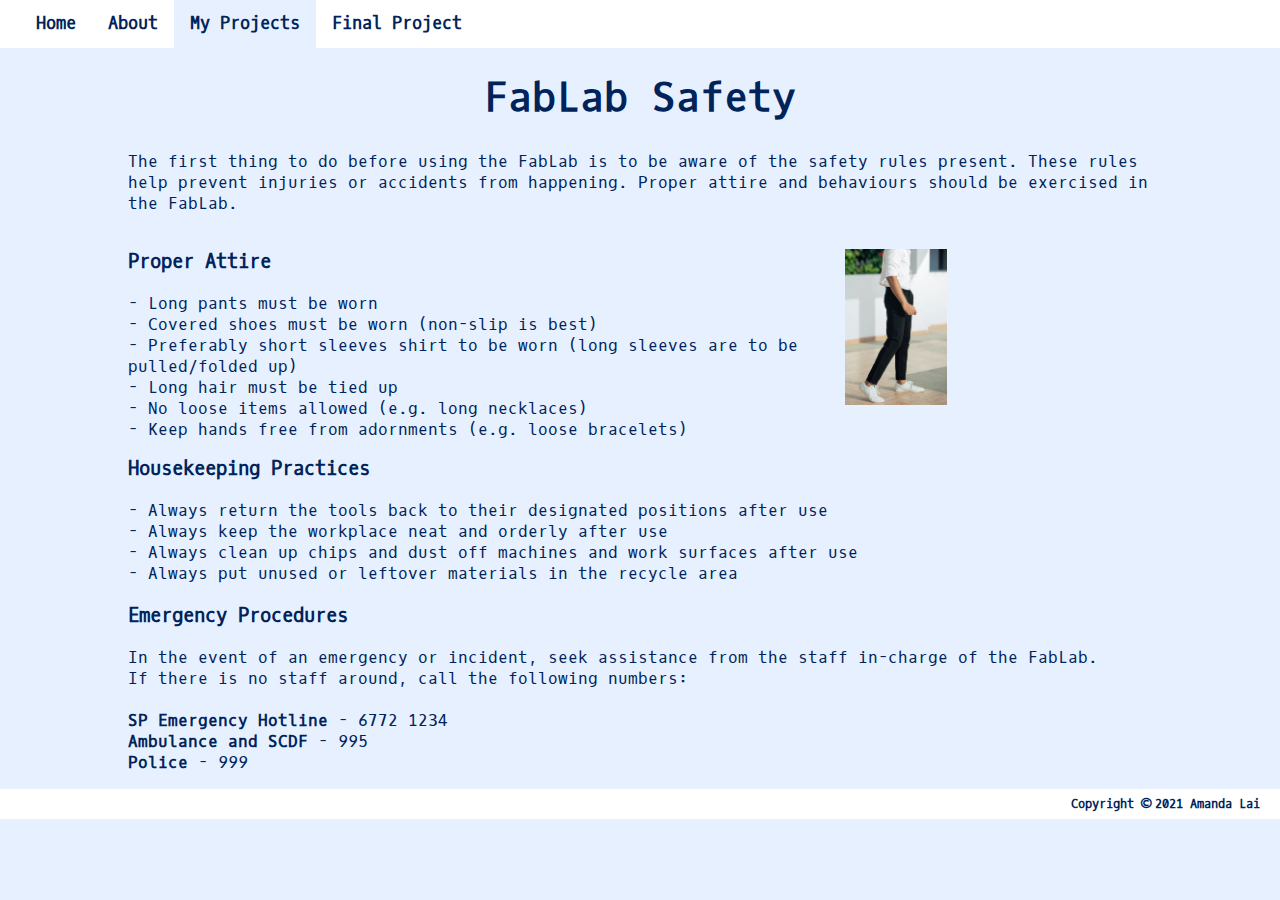
<file: safety.html>
<!DOCTYPE html>
<html>
  <head>
    <title>Safety - Amanda & EP1000</title>
    <link rel="stylesheet" href="style.css"/>
    <link rel="preconnect" href="https://fonts.gstatic.com">
    <link href="https://fonts.googleapis.com/css2?family=Oxygen+Mono&display=swap" rel="stylesheet">
  </head>
  <body>
    <header>
      <h1>FabLab Safety</h1>
    </header>
    <div class="menu-bar">
      <ul>
        <li><a href="index.html">Home</a></li>
        <li><a href="about.html">About</a></li>
        <li><a href="projects.html" class="active">My Projects</a>
          <div class="sub-menu-1">
            <ul>
              <li><a href="safety.html" class="active">FabLab Safety</a></li>
              <li><a href="webdevelopment.html">Web Development</a></li>
              <li><a href="cad.html">Computer Aided Design</a></li>
              <li><a href="3d.html">3D Modelling</a></li>
              <li><a href="programming.html">Programming</a></li>
            </ul>
          </div>
        </li>
        <li><a href="finalproject.html">Final Project</a></li>
      </ul>
    </div>
    <div id="safetyinfo">
      <p>The first thing to do before using the FabLab is to be aware of the safety rules present. These rules help prevent injuries or accidents from happening. Proper attire and behaviours should be exercised in the FabLab.</p>
    <div id="safetyattire">
      <h3>Proper Attire</h3>
      <p>- Long pants must be worn<br>- Covered shoes must be worn (non-slip is best)<br>- Preferably short sleeves shirt to be worn (long sleeves are to be pulled/folded up)<br>- Long hair must be tied up <br>- No loose items allowed (e.g. long necklaces)<br>- Keep hands free from adornments (e.g. loose bracelets)</p>
    </div>
    <div id="outfit">
      <img src="images/outfit.jpg" alt="proper Attire" />
    </div>
    <div id="safetypractices">
      <h3>Housekeeping Practices</h3>
      <p>- Always return the tools back to their designated positions after use <br>- Always keep the workplace neat and orderly after use <br>- Always clean up chips and dust off machines and work surfaces after use <br>- Always put unused or leftover materials in the recycle area</p>
    </div>
    <div id="safetyemergency">
      <h3>Emergency Procedures</h3>
      <p>In the event of an emergency or incident, seek assistance from the staff in-charge of the FabLab. <br>If there is no staff around, call the following numbers: <br><br><b>SP Emergency Hotline</b> - 6772 1234 <br><b>Ambulance and SCDF</b> - 995 <br><b>Police</b> - 999</p>
    </div>
    </div>
  </body>
  <footer>
    <p>Copyright &copy; 2021 Amanda Lai</p>
  </footer>
</html>
</file>
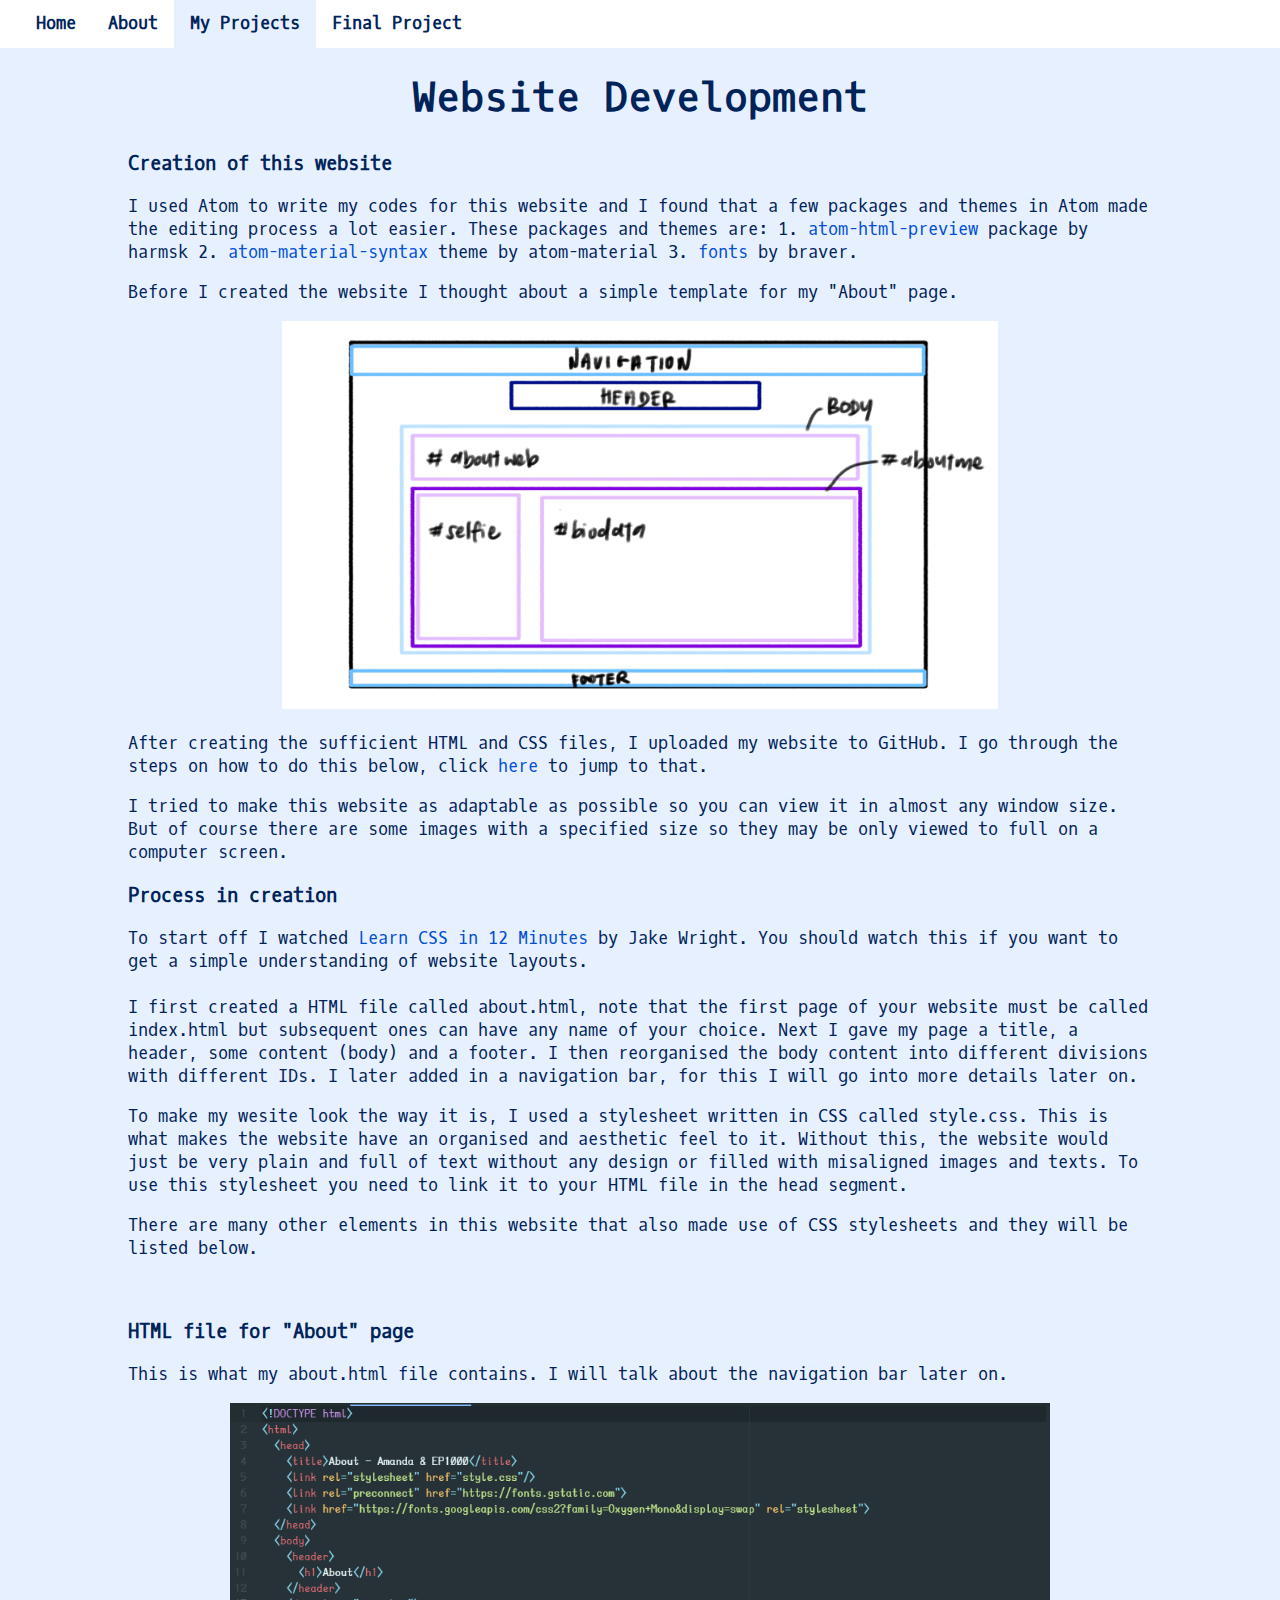
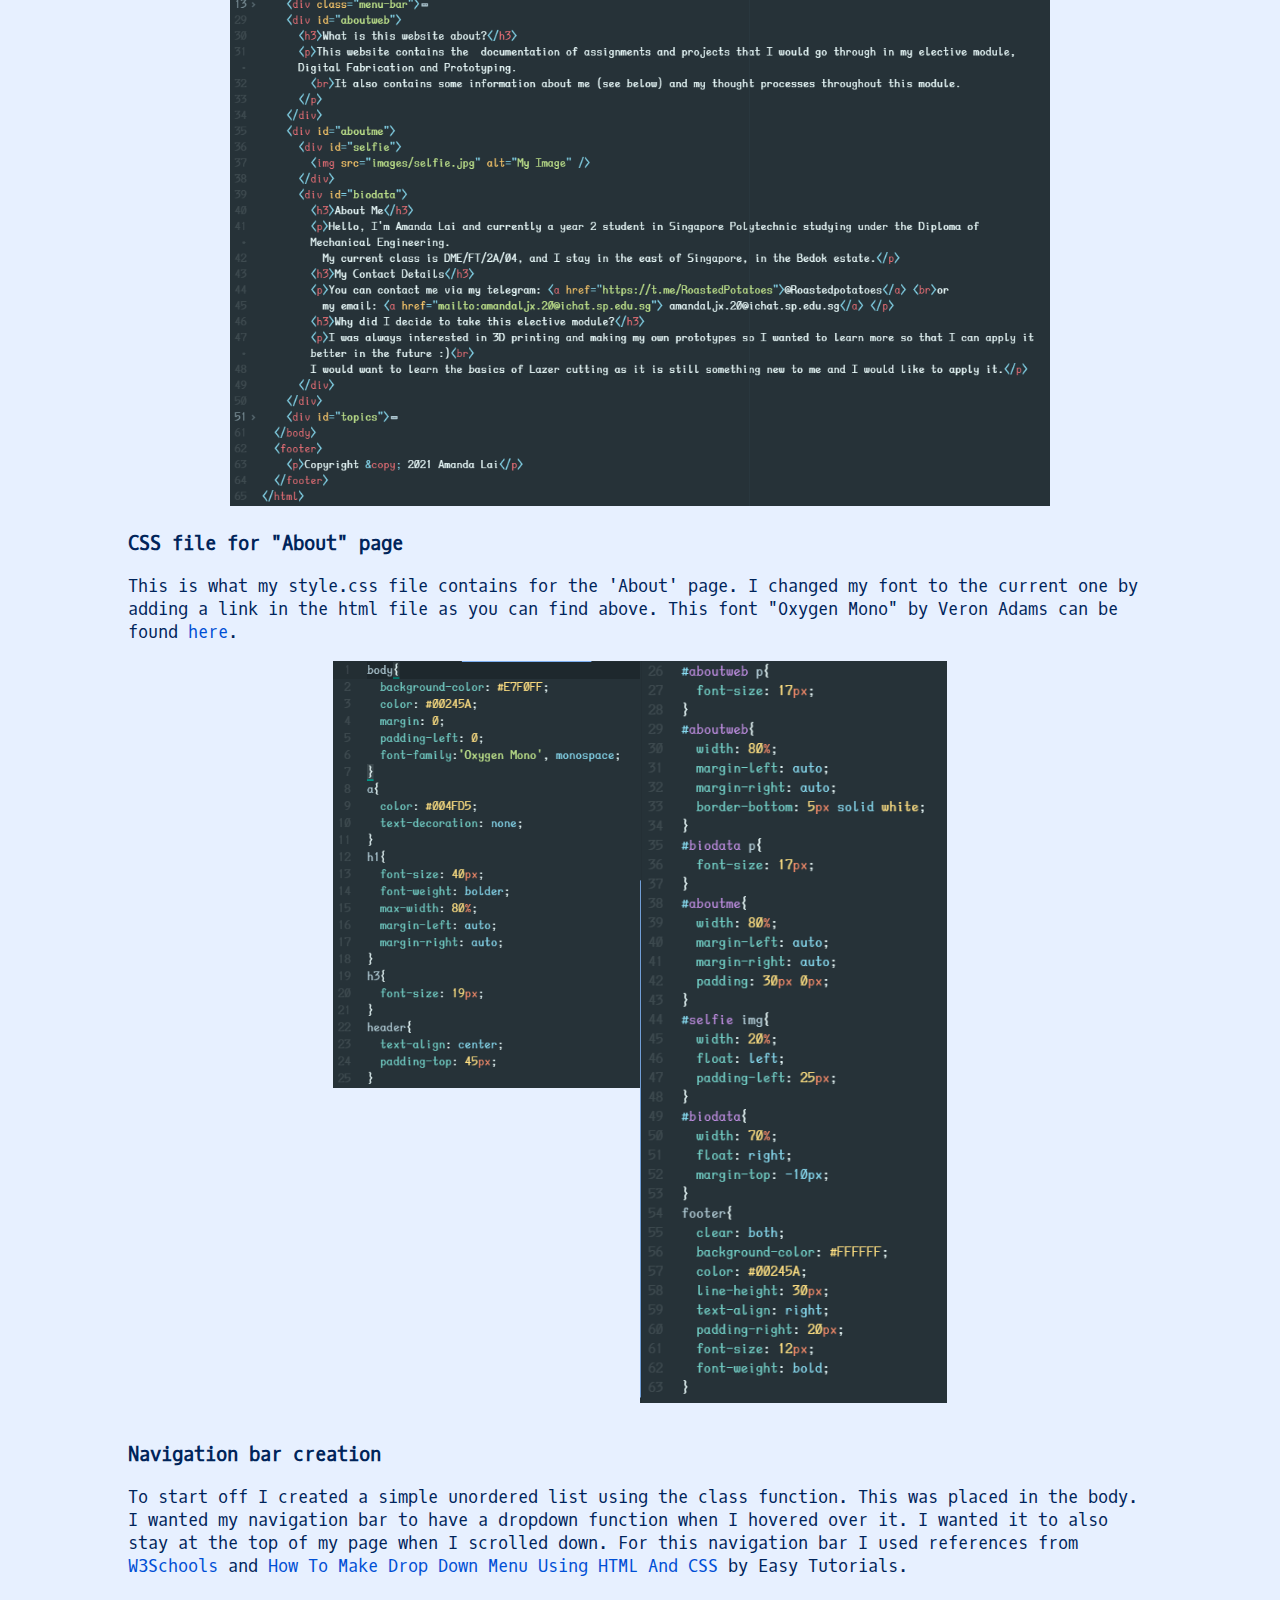
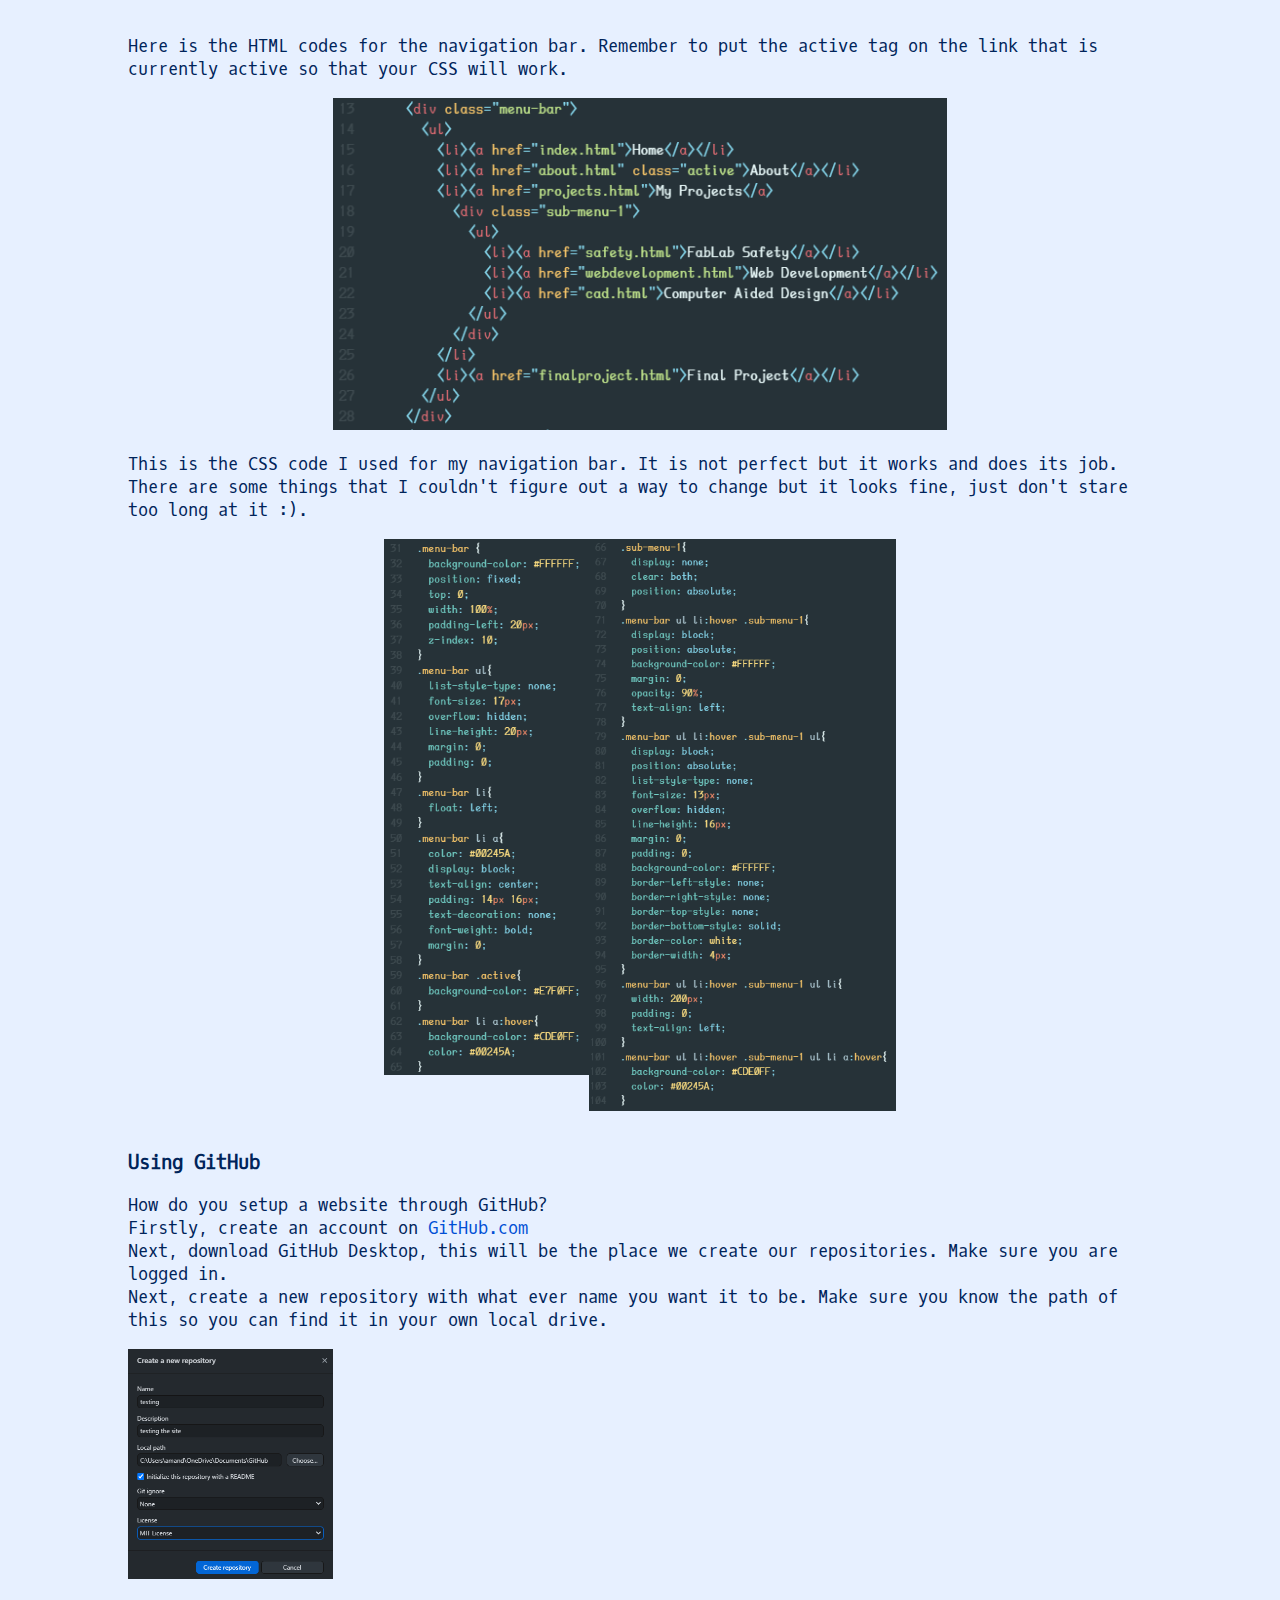
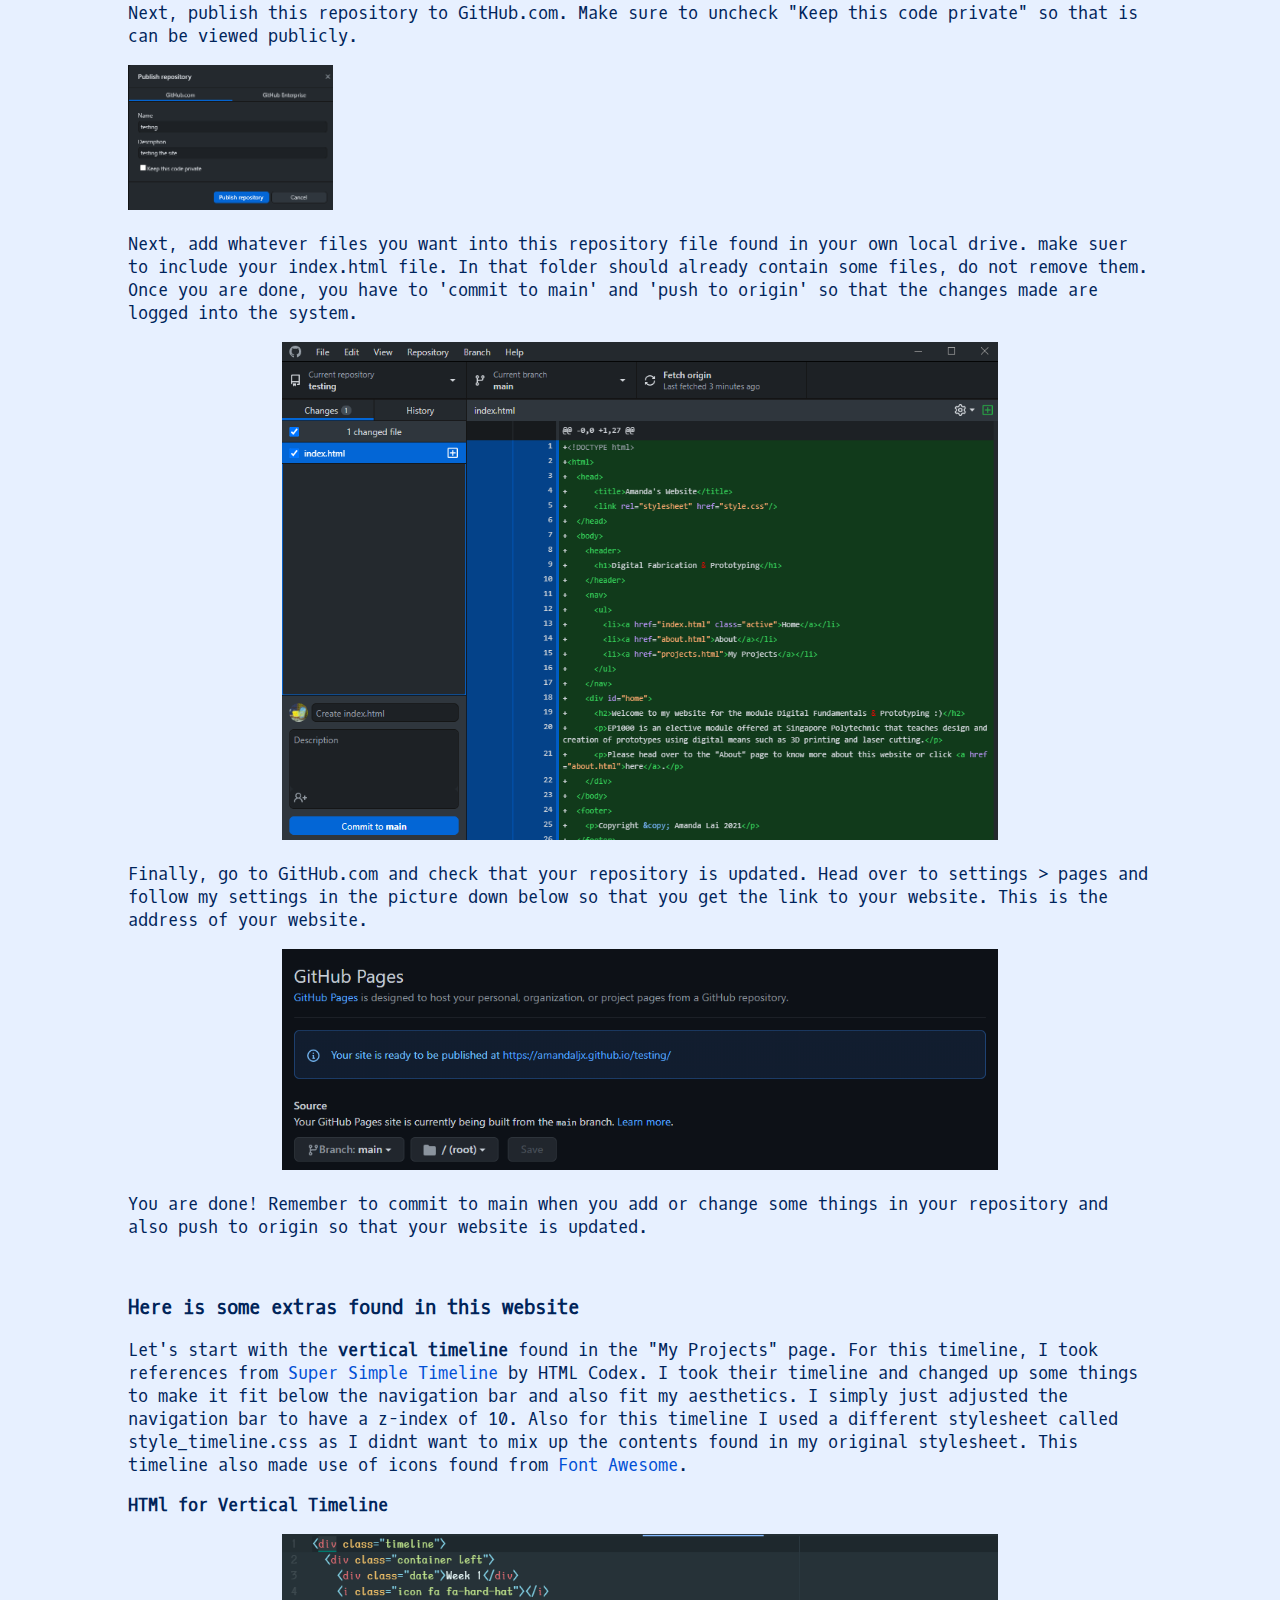
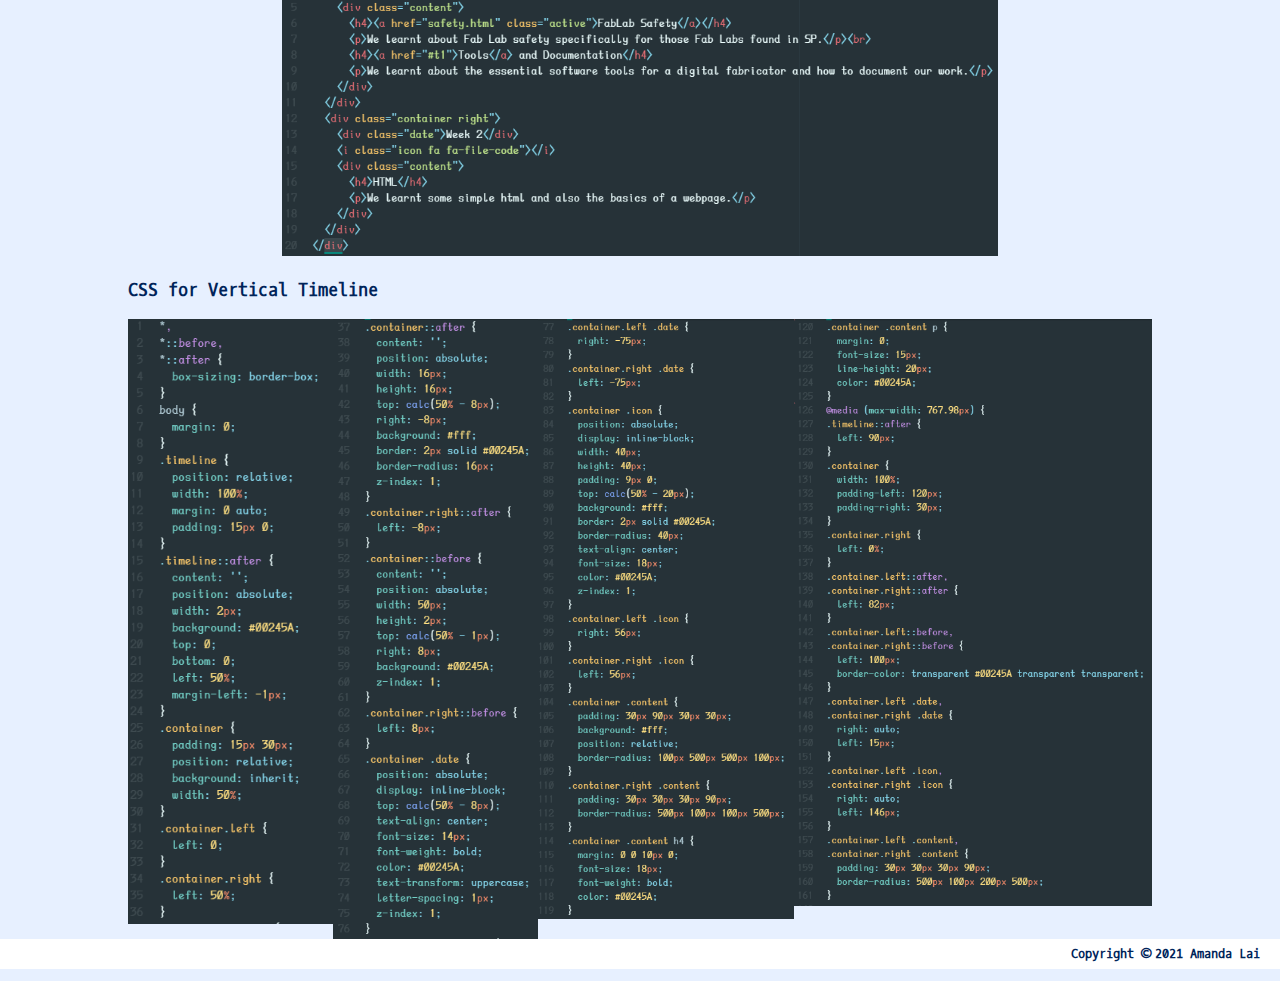
<file: webdevelopment.html>
<!DOCTYPE html>
<html>
  <head>
    <title>Web Development - Amanda & EP1000</title>
    <link rel="stylesheet" href="style.css"/>
    <link rel="preconnect" href="https://fonts.gstatic.com">
    <link href="https://fonts.googleapis.com/css2?family=Oxygen+Mono&display=swap" rel="stylesheet">
  </head>
  <body>
    <header>
      <h1>Website Development</h1>
    </header>
    <div class="menu-bar">
      <ul>
        <li><a href="index.html">Home</a></li>
        <li><a href="about.html">About</a></li>
        <li><a href="projects.html" class="active">My Projects</a>
          <div class="sub-menu-1">
            <ul>
              <li><a href="safety.html">FabLab Safety</a></li>
              <li><a href="webdevelopment.html" class="active">Web Development</a></li>
              <li><a href="cad.html">Computer Aided Design</a></li>
              <li><a href="3d.html">3D Modelling</a></li>
              <li><a href="programming.html">Programming</a></li>
            </ul>
          </div>
        </li>
        <li><a href="finalproject.html">Final Project</a></li>
      </ul>
    </div>
    <div id="web-intro">
      <h3>Creation of this website</h3>
      <p>I used Atom to write my codes for this website and I found that a few packages and themes in Atom made the editing process a lot easier. These packages and themes are: 1. <a href="https://atom.io/packages/atom-html-preview"> atom-html-preview</a> package by harmsk 2. <a href="https://atom.io/themes/atom-material-syntax">atom-material-syntax</a> theme by atom-material 3. <a href="https://atom.io/packages/fonts">fonts</a> by braver.</p>
      <p>Before I created the website I thought about a simple template for my "About" page.</p>
      <div id="web-template">
        <img src="images/web-template.png" alt="Website Template">
      </div>
      <p>After creating the sufficient HTML and CSS files, I uploaded my website to GitHub. I go through the steps on how to do this below, click <a href="#GitHub">here</a> to jump to that.</p>
      <p>I tried to make this website as adaptable as possible so you can view it in almost any window size. But of course there are some images with a specified size so they may be only viewed to full on a computer screen.</p>
    </div>
    <div id="web-process">
      <h3>Process in creation</h3>
      <p>To start off I watched <a href="https://www.youtube.com/watch?v=0afZj1G0BIE"> Learn CSS in 12 Minutes</a> by Jake Wright. You should watch this if you want to get a simple understanding of website layouts. <br><br> I first created a HTML file called about.html, note that the first page of your website must be called index.html but subsequent ones can have any name of your choice. Next I gave my page a title, a header, some content (body) and a footer. I then reorganised the body content into different divisions with different IDs. I later added in a navigation bar, for this I will go into more details later on. </p>
      <p>To make my wesite look the way it is, I used a stylesheet written in CSS called style.css. This is what makes the website have an organised and aesthetic feel to it. Without this, the website would just be very plain and full of text without any design or filled with misaligned images and texts. To use this stylesheet you need to link it to your HTML file in the head segment.</p>
      <p>There are many other elements in this website that also made use of CSS stylesheets and they will be listed below.</p>
      <br>
      <h3>HTML file for "About" page</h3>
      <p>This is what my about.html file contains. I will talk about the navigation bar later on.</p>
      <img src="images/about-html.png" alt="about.html Content">
      <h3>CSS file for "About" page</h3>
      <p>This is what my style.css file contains for the 'About' page. I changed my font to the current one by adding a link in the html file as you can find above. This font "Oxygen Mono" by Veron Adams can be found <a href="https://fonts.google.com/specimen/Oxygen+Mono?query=oxygen">here</a>.</p>
      <img src="images/about-css-1.png" alt="CSS for About page (1)">
      <img src="images/about-css-2.png" alt="CSS for About page (2)">
    </div>
    <div id="web-nav">
      <h3>Navigation bar creation</h3>
      <p>To start off I created a simple unordered list using the class function. This was placed in the body. I wanted my navigation bar to have a dropdown function when I hovered over it. I wanted it to also stay at the top of my page when I scrolled down. For this navigation bar I used references from <a href="https://www.w3schools.com/">W3Schools</a> and <a href="https://www.youtube.com/watch?v=wHFflWvii3M">How To Make Drop Down Menu Using HTML And CSS</a> by Easy Tutorials.</p>
      <br>
      <p>Here is the HTML codes for the navigation bar. Remember to put the active tag on the link that is currently active so that your CSS will work.</p>
      <img src="images/navbar-html.png" alt="Navigation Bar HTML">
      <p>This is the CSS code I used for my navigation bar. It is not perfect but it works and does its job. There are some things that I couldn't figure out a way to change but it looks fine, just don't stare too long at it :).</p>
      <img src="images/basic-nav-css.png" alt="Basic Navigation Bar CSS">
      <img src="images/dropdown-nav-css.png" alt="DropDown Navigation Bar CSS">
    </div>
    <div id="GitHub">
      <h3> Using GitHub</h3>
      <p>How do you setup a website through GitHub? <br> Firstly, create an account on <a href="https://github.com/">GitHub.com</a><br>Next, download GitHub Desktop, this will be the place we create our repositories. Make sure you are logged in. <br> Next, create a new repository with what ever name you want it to be. Make sure you know the path of this so you can find it in your own local drive.</p>
      <img src="images/desktop-repository.png" alt="Create Repository">
      <p>Next, publish this repository to GitHub.com. Make sure to uncheck "Keep this code private" so that is can be viewed publicly.</p>
      <img src="images/publish-repository.png" alt="Publish Repository">
      <p>Next, add whatever files you want into this repository file found in your own local drive. make suer to include your index.html file. In that folder should already contain some files, do not remove them. Once you are done, you have to 'commit to main' and 'push to origin' so that the changes made are logged into the system.</p>
      <img src="images/commit-to-main.png" alt="Commit to Main">
      <p>Finally, go to GitHub.com and check that your repository is updated. Head over to settings > pages and follow my settings in the picture down below so that you get the link to your website. This is the address of your website.</p>
      <img src="images/github-pages.png" alt="GitHub pages">
      <p>You are done! Remember to commit to main when you add or change some things in your repository and also push to origin so that your website is updated.</p>
    </div>
    <div id="web-extra">
      <h3>Here is some extras found in this website</h3>
      <p>Let's start with the <b>vertical timeline</b> found in the "My Projects" page. For this timeline, I took references from <a href="https://codepen.io/htmlcodex/pen/LYGjPgV?editors=1100">Super Simple Timeline</a> by HTML Codex. I took their timeline and changed up some things to make it fit below the navigation bar and also fit my aesthetics. I simply just adjusted the navigation bar to have a z-index of 10. Also for this timeline I used a different stylesheet called style_timeline.css as I didnt want to mix up the contents found in my original stylesheet. This timeline also made use of icons found from <a href="https://fontawesome.com/"> Font Awesome</a>.</p>
      <p><b>HTMl for Vertical Timeline</b></p>
      <img src="images/timeline-html.png" alt="Timeline HTMl">
      <p><b>CSS for Vertical Timeline</b></p>
      <img src="images/timeline-css-1.png" alt="Timeline CSS (1)">
      <img src="images/timeline-css-2.png" alt="Timeline CSS (2)">
      <img src="images/timeline-css-3.png" alt="Timeline CSS (3)">
      <img src="images/timeline-css-4.png" alt="Timeline CSS (4)">
    </div>
  </body>
  <footer>
    <p>Copyright &copy; 2021 Amanda Lai</p>
  </footer>
</html>
</file>
<file: style.css>
body{
  background-color: #E7F0FF;
  color: #00245A;
  margin: 0;
  padding-left: 0;
  font-family:'Oxygen Mono', monospace;
}

a{
  color: #004FD5;
  text-decoration: none;
}

h1{
  font-size: 40px;
  font-weight: bolder;
  max-width: 80%;
  margin-left: auto;
  margin-right: auto;
}

h3{
  font-size: 19px;
}

header{
  text-align: center;
  padding-top: 45px;
}

.menu-bar {
  background-color: #FFFFFF;
  position: fixed;
  top: 0;
  width: 100%;
  padding-left: 20px;
  z-index: 10;
}
.menu-bar ul{
  list-style-type: none;
  font-size: 17px;
  overflow: hidden;
  line-height: 20px;
  margin: 0;
  padding: 0;
}
.menu-bar li{
  float: left;
}
.menu-bar li a{
  color: #00245A;
  display: block;
  text-align: center;
  padding: 14px 16px;
  text-decoration: none;
  font-weight: bold;
  margin: 0;
}
.menu-bar .active{
  background-color: #E7F0FF;
}
.menu-bar li a:hover{
  background-color: #CDE0FF;
  color: #00245A;
}
.sub-menu-1{
  display: none;
  clear: both;
  position: absolute;
}
.menu-bar ul li:hover .sub-menu-1{
  display: block;
  position: absolute;
  background-color: #FFFFFF;
  margin: 0;
  opacity: 90%;
  text-align: left;
}
.menu-bar ul li:hover .sub-menu-1 ul{
  display: block;
  position: absolute;
  list-style-type: none;
  font-size: 13px;
  overflow: hidden;
  line-height: 16px;
  margin: 0;
  padding: 0;
  background-color: #FFFFFF;
  border-left-style: none;
  border-right-style: none;
  border-top-style: none;
  border-bottom-style: solid;
  border-color: white;
  border-width: 4px;
}
.menu-bar ul li:hover .sub-menu-1 ul li{
  width: 200px;
  padding: 0;
  text-align: left;
}
.menu-bar ul li:hover .sub-menu-1 ul li a:hover{
  background-color: #CDE0FF;
  color: #00245A;
}


#home p{
  font-size: 19px;
}
#home h2{
  font-size: 23px;
  font-weight: bold;
}
#home{
  text-align: justify;
  width: 80%;
  margin-left: auto;
  margin-right: auto;
  padding: 20px 0px;
}

#aboutweb p{
  font-size: 17px;
}
#aboutweb{
  width: 80%;
  margin-left: auto;
  margin-right: auto;
  border-bottom: 5px solid white;
}
#biodata p{
  font-size: 17px;
}
#aboutme{
  width: 80%;
  margin-left: auto;
  margin-right: auto;
  padding: 30px 0px;
}
#selfie img{
  width: 20%;
  float: left;
  padding-left: 25px;
}
#biodata{
  width: 70%;
  float: right;
  margin-top: -10px;
}
#topics{
  clear: both;
  width: 40%;
  margin: auto;
  padding: 10px;
}
#topics p{
  font-size: 12px;
}

#safetyinfo{
  width: 80%;
  margin-left: auto;
  margin-right: auto;
}

#safetyattire{
  width: 70%;
  float: left;
}

#outfit img{
  width: 10%;
  float: left;
}

#outfit{
  margin-top: 35px;
}

#safetypractices{
  clear: both;
}

#cadintro, #intro_3d, #p_intro{
  width: 80%;
  margin-left: auto;
  margin-right: auto;
}
#rastergraphics{
  padding-top: 20px;
  width: 80%;
  margin-left: auto;
  margin-right: auto;
  font-size: 17px;
}
#picture-a, #picture-a img{
  width: 400px;
  float: left;
  margin-right: 20px;
  text-align: center;
}
#picture-b, #picture-b img{
  width: 450px;
  float: left;
  text-align: center;
}
#alpha-channel{
  clear: both;
  float: left;
  width: 40%;
}
#alpha-channel img{
  clear: both;
  float: left;
  width: 80%;
}
#free-select{
  float: left;
  width: 40%;
  padding-left: 40px;
}
#free-select img{
  width: 10%;
}
#invert{
  float: left;
  width: 40%;
  padding-left: 40px;
}
#invert img{
  width: 80%;
}
#clear{
  clear: both;
  float: left;
  width: 40%;
}
#clear img{
  width: 70%;
}
#transparent-background{
  float: left;
  width: 60%;
}

#transparent-background img{
  width: 100%;
}
#final-raster{
  padding-top: 10px;
  clear: both;
}
#final-raster img{
  width: 1024px;
}

#projects{
  width: 90%;
  margin-left: auto;
  margin-right: auto;
}
#projects table,th,td{
  border: 2px solid #00245A;
  border-collapse: collapse;
}
#projects th,td{
  padding: 15px;
  font-size: 16px;
}
#projects th{
  text-align: left;
  font-size: 18px;
  background-color: #00245A;
  color: #fff;
}
#projects table{
  border-spacing: 5px;
  width: 80%;
  margin-left: auto;
  margin-right: auto;
}
#projects caption{
  font-weight: bold;
  font-size: 20px;
  padding-bottom: 5px;
}

#web-intro{
  width: 80%;
  margin-left: auto;
  margin-right: auto;
  font-size: 17px;
}
#web-template img{
  width: 70%;
  margin-left: 15%;
  margin-right: 15%;
}
#web-process{
  width: 80%;
  margin-left: auto;
  margin-right: auto;
  font-size: 17px;
}
[alt="about.html Content"]{
  width: 80%;
  margin-left: 10%;
  margin-right: 10%;
}
[alt="CSS for About page (1)"] {
  width: 30%;
  float: left;
  margin-left: 20%;
}
[alt="CSS for About page (2)"] {
  width: 30%;
  float: left;
  margin-right: 20%;
}
#web-nav{
  clear: both;
  padding-top: 20px;
  width: 80%;
  margin-left: auto;
  margin-right: auto;
  font-size: 17px;
}
[alt="Navigation Bar HTML"] {
  width: 60%;
  margin-left: 20%;
  margin-right: 20%;
}
[alt="Basic Navigation Bar CSS"] {
  width: 20%;
  margin-left: 25%;
  float: left;
}
[alt="DropDown Navigation Bar CSS"] {
  width: 30%;
  margin-right: 25%;
  float: left;
}
#GitHub{
  padding-top: 20px;
  clear: both;
  width: 80%;
  margin-left: auto;
  margin-right: auto;
  font-size: 17px;
}
[alt="Create Repository"], [alt="Publish Repository"]{
  width: 20%;
}
[alt="Commit to Main"], [alt="GitHub pages"]{
  width: 70%;
  margin-left: 15%;
  margin-right: 15%;
}
#web-extra{
  clear: both;
  padding-top: 20px;
  width: 80%;
  margin-left: auto;
  margin-right: auto;
  font-size: 17px;
}
[alt="Timeline HTMl"]{
  width: 70%;
  margin-left: 15%;
  margin-right: 15%;
}
[alt="Timeline CSS (1)"],[alt="Timeline CSS (2)"]{
  width: 20%;
  float: left;
}
[alt="Timeline CSS (3)"]{
  width: 25%;
  float: left;
}
[alt="Timeline CSS (4)"]{
  width: 35%;
  float: left;
}
#vectorgraphics, #sketching-2d, #modelling-3d, #nametag-3d, #lego-3d, #cubes-3d, #mug-3d, #nut-3d, #chess-3d, #cutting-intro, #laptop-laser{
  clear: both;
  width: 80%;
  margin-left: auto;
  margin-right: auto;
  font-size: 17px;
  padding-top: 20px;
  text-align: justify;
}
[alt="Dog Picture"], [alt="Bezier lines"], [alt="Path example"]{
  width: 30%;
}
[alt="Bezier tool"],[alt="Edit path tool"]{
  height: 25px;
}
[alt="Dog vector image"]{
  width: 30%;
  float: left;
  margin-left: 10%;
}
[alt="Greyscale dog vector image"]{
  float: left;
  width: 30%;
  margin-left: 10%;
}
[alt="Sketch Exercise 1"],[alt="Single Cube"]{
  width: 20%;
  margin-left: 40%;
  margin-right: 40%;
}
[alt="Sketch Exercise 2"]{
  width: 60%;
  margin-left: 20%;
  margin-right: 20%;
}
[alt="Name Tag"],[alt="Name Tag step 1"],[alt="Name Tag step 2"],[alt="Name Tag step 3"]{
  width: 50%;
  margin-left: 25%;
  margin-right: 25%;
}
[alt="Lego Brick"],[alt="Cubes"],[alt="Hex Nut step 1"],[alt="Laptop 1"],[alt="Music Box Side 1"],[alt="Music Box Side 2"],[alt="Music Box Bottom"],[alt="Music Box Top"],[alt="Music Box Top Cut"],[alt="Music Box View 1"],[alt="Chess Piece Printed 1"]{
  float: left;
  width: 30%;
  margin-left: 20%;
}
[alt="Lego Brick Bottom"],[alt="Cubes Bottom"],[alt="Hex Nut step 2"],[alt="Laptop 2"],[alt="Music Box Side 1 3D"],[alt="Music Box Side 2 3D"],[alt="Music Box Bottom Cut"],[alt="Music Box Top 3D"],[alt="Music Box Front"],[alt="Music Box View 2"],[alt="Chess Piece Printed 2"]{
  float: left;
  width: 30%;
}
#mug-1{
  clear: both;
  float: left;
  width: 30%;
}
#mug-2{
  float: left;
  width: 50%;
  margin-left: 10%;
}
[alt="Mug step 1"],[alt="Mug step 2"]{
  width: 70%;
}
[alt="Hex nut step 3"],[alt="Chess Piece Canvas"],[alt="Music Box Sides"],[alt="Music Box"],[alt="Music Box Design"],[alt="Chess Piece Print Cura"]{
  width: 30%;
  margin-left: 35%;
  margin-right: 35%;
}
#musicbox-laser, #laser-cut, #print-3d, #circuit-555, #uno-segment, #uno-many-states{
  clear: both;
  width: 80%;
  margin-left: auto;
  margin-right: auto;
  font-size: 17px;
  padding-top: 20px;
  text-align: justify;
}
[alt="Music Box Sketch"],[alt="Music Box Parameter"],[alt="Music Box DXF"],[alt="555 Timer Schematic"],[alt="Countdown Timer"],[alt="LED 1 Circuit"],[alt="LED 2 Circuit"],[alt="LED 3 Circuit"],[alt="Rough Sketch"],[alt="Circuit Schematic"],[alt="Circuit Schematic 2"],[alt="Produced Pieces"],[alt="Setup View 1"],[alt="Setup View 2"]{
  width: 70%;
  margin-left: 15%;
  margin-right: 15%;
}
#music1{
  float: left;
  width: 35%;
  margin-left: 14%;
  text-align: left;
}
#music2{
  float: left;
  width: 35%;
  margin-left: 2%;
  margin-right: 14%;
  text-align: left;
}
[alt="Music Box Cutting"],[alt="Music Box Cutout"]{
  width: 100%;
}
[alt="LED 1"],[alt="LED 2"],[alt="LED 3-1"],[alt="LED 3-2"],[alt="LED 4-1"],[alt="LED 4-2"]{
  width: 30%;
  margin-left: 0;
}
#list-pj, #intro-pj, #ideation-pj, #modelling-pj, #print-pj, #circuit-pj, #code-pj, #assembly-pj, #finished-pj, #review-pj, #showcase-pj{
  clear: both;
  width: 80%;
  margin-left: auto;
  margin-right: auto;
  font-size: 17px;
  padding-top: 20px;
  text-align: justify;
}
[alt="Printed Pegs"]{
  width: 50%;
  float: left;
  margin-left: 10%;
}
[alt="Printed Hinge"]{
  width: 30%;
  float: left;
  margin-right: 10%;
}
[alt="Solder Power"],[alt="Solder Nano"],[alt="Glued Sensor Internal"],[alt="Clear Tube Slit"]{
  float: left;
  width: 35%;
  margin-left: 15%;
}
[alt="Solder Sensors"],[alt="Solder All"],[alt="Glued Sensor External"],[alt="Clear Tube Snip"]{
  width: 35%;
  float: left;
}
[alt="Glued Hinge"],[alt="Glued Housing"],[alt="Clear Tube"]{
  width: 40%;
  margin-left: 30%;
  margin-right: 30%;
}
[alt="Internal Circuitry"]{
  width: 50%;
  margin-left: 25%;
  margin-right: 25%;
}
[alt="Project View 1"],[alt="Project View 2"],[alt="Project View 3"],[alt="Project View 4"],[alt="Project View 5"],[alt="Project View 6"],[alt="Project View 7"],[alt="Project View 8"]{
  float: left;
  width: 50%;
}
[alt="Code Libraries"],[alt="Code Variables"],[alt="Code Setup"],[alt="Code Input"],[alt="Code Pump"],[alt="Code LCD"]{
  width: 600px;
}
#table-2{
  width: 80%;
  margin-left: auto;
  margin-right: auto;
}
#table-2 table,th,td{
  border: 2px solid #00245A;
  border-collapse: collapse;
}
#table-2 th,td{
  padding: 15px;
  font-size: 16px;
}
#table-2 th{
  text-align: left;
  font-size: 18px;
  background-color: #00245A;
  color: #fff;
}
#table-2 table{
  border-spacing: 5px;
  width: 100%;
  margin-left: auto;
  margin-right: auto;
}
#table-2 caption{
  font-weight: bold;
  text-align: left;
  font-size: 20px;
  padding-bottom: 20px;
  padding-top: 20px;
}
[alt="Presentation Slide"],[alt="Ownership Card"]{
  width: 100%;
}

footer{
  clear: both;
  background-color: #FFFFFF;
  color: #00245A;
  line-height: 30px;
  text-align: right;
  padding-right: 20px;
  font-size: 12px;
  font-weight: bold;
}
</file>
